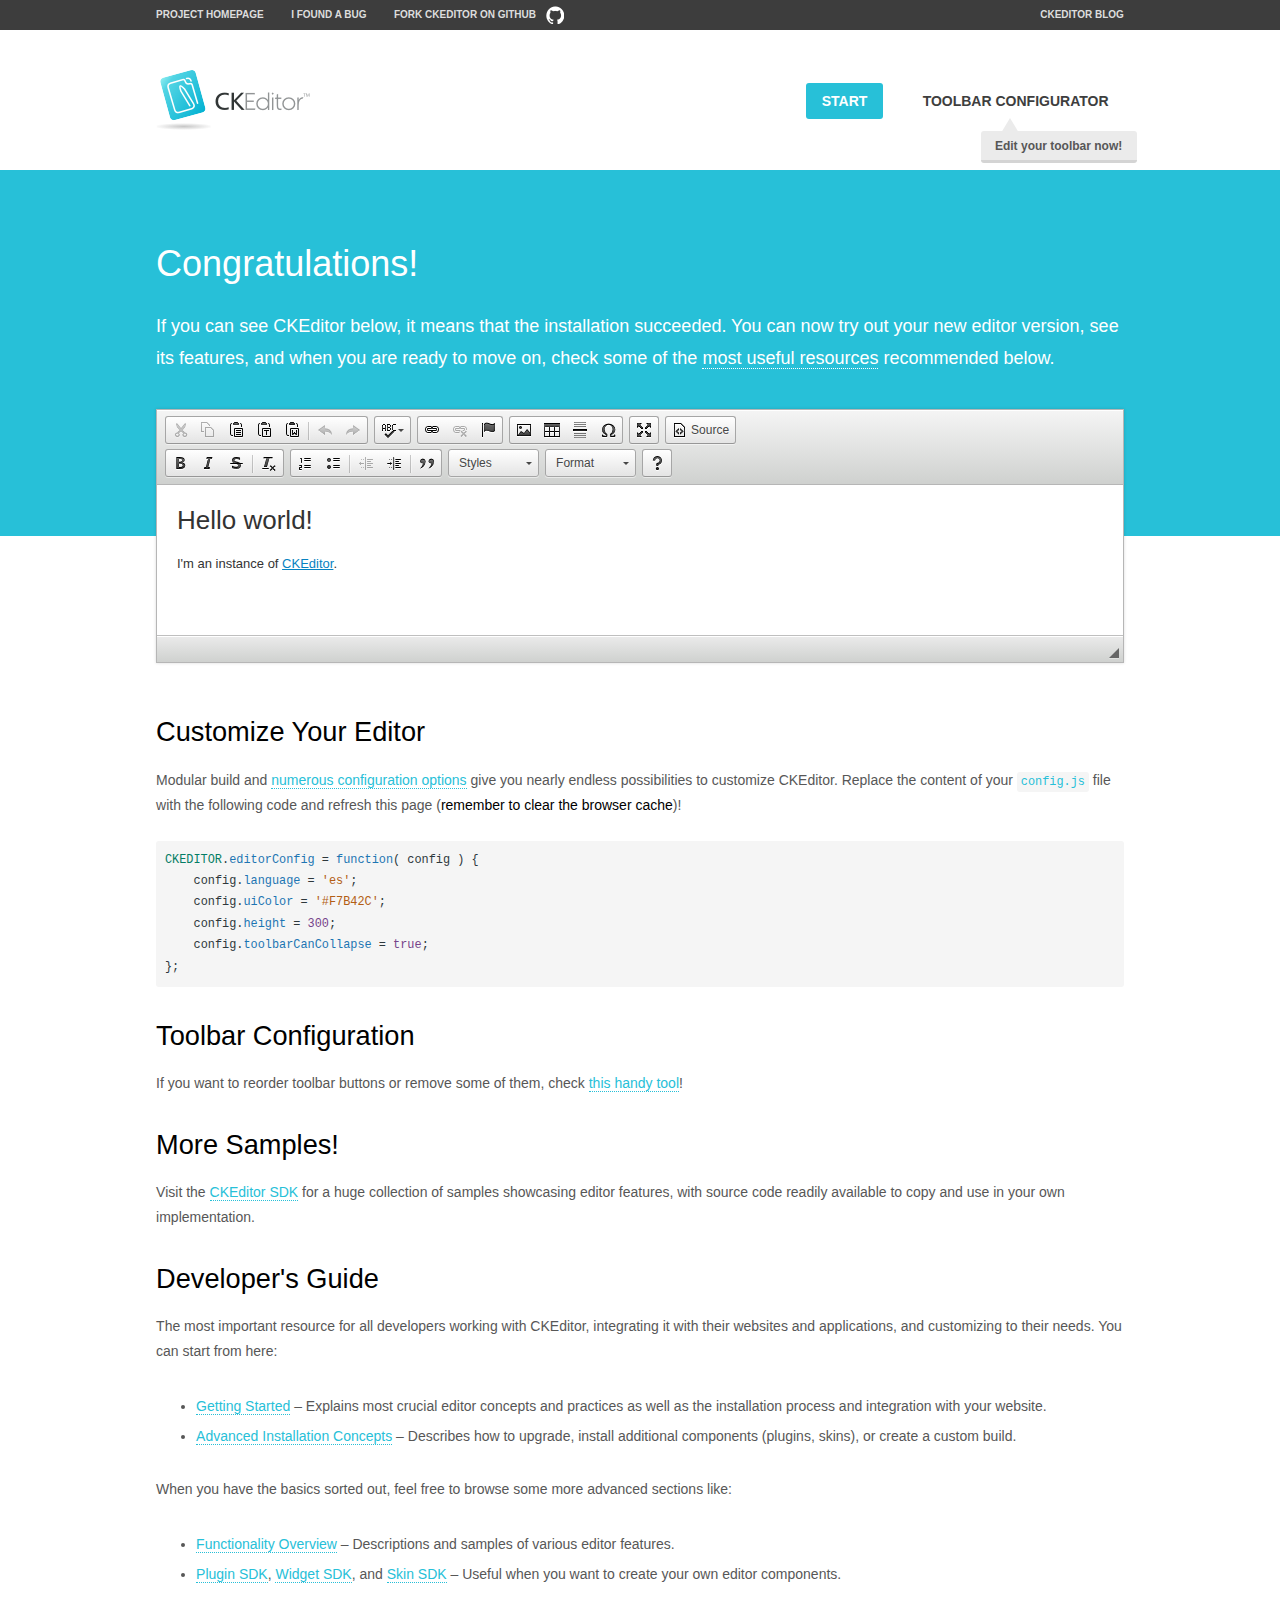
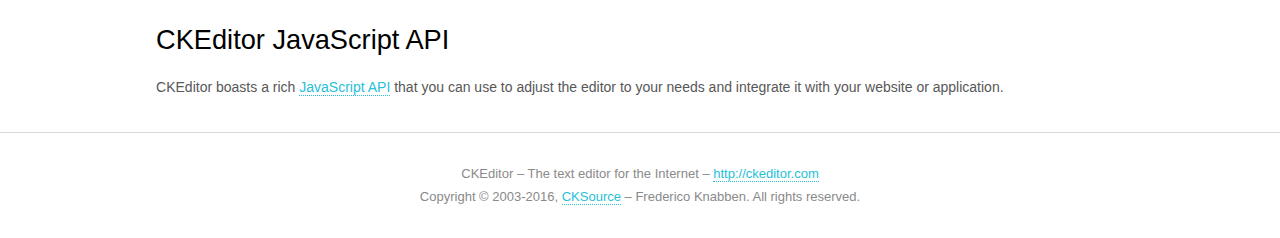
<file: supperadmin/ckeditor/samples/index.html>
<!DOCTYPE html>
<!--
Copyright (c) 2003-2016, CKSource - Frederico Knabben. All rights reserved.
For licensing, see LICENSE.md or http://ckeditor.com/license
-->
<html>
<head>
	<meta charset="utf-8">
	<title>CKEditor Sample</title>
	<script src="../ckeditor.js"></script>
	<script src="js/sample.js"></script>
	<link rel="stylesheet" href="css/samples.css">
	<link rel="stylesheet" href="toolbarconfigurator/lib/codemirror/neo.css">
</head>
<body id="main">

<nav class="navigation-a">
	<div class="grid-container">
		<ul class="navigation-a-left grid-width-70">
			<li><a href="http://ckeditor.com">Project Homepage</a></li>
			<li><a href="http://dev.ckeditor.com/">I found a bug</a></li>
			<li><a href="http://github.com/ckeditor/ckeditor-dev" class="icon-pos-right icon-navigation-a-github">Fork CKEditor on GitHub</a></li>
		</ul>
		<ul class="navigation-a-right grid-width-30">
			<li><a href="http://ckeditor.com/blog-list">CKEditor Blog</a></li>
		</ul>
	</div>
</nav>

<header class="header-a">
	<div class="grid-container">
		<h1 class="header-a-logo grid-width-30">
			<a href="index.html"><img src="img/logo.png" alt="CKEditor Sample"></a>
		</h1>

		<nav class="navigation-b grid-width-70">
			<ul>
				<li><a href="index.html" class="button-a button-a-background">Start</a></li>
				<li><a href="toolbarconfigurator/index.html" class="button-a">Toolbar configurator <span class="balloon-a balloon-a-nw">Edit your toolbar now!</span></a></li>
			</ul>
		</nav>
	</div>
</header>

<main>
	<div class="adjoined-top">
		<div class="grid-container">
			<div class="content grid-width-100">
				<h1>Congratulations!</h1>
				<p>
					If you can see CKEditor below, it means that the installation succeeded.
					You can now try out your new editor version, see its features, and when you are ready to move on, check some of the <a href="#sample-customize">most useful resources</a> recommended below.
				</p>
			</div>
		</div>
	</div>
	<div class="adjoined-bottom">
		<div class="grid-container">
			<div class="grid-width-100">
				<div id="editor">
					<h1>Hello world!</h1>
					<p>I'm an instance of <a href="http://ckeditor.com">CKEditor</a>.</p>
				</div>
			</div>
		</div>
	</div>

	<div class="grid-container">
		<div class="content grid-width-100">
			<section id="sample-customize">
				<h2>Customize Your Editor</h2>
				<p>Modular build and <a href="http://docs.ckeditor.com/#!/guide/dev_configuration">numerous configuration options</a> give you nearly endless possibilities to customize CKEditor. Replace the content of your <code><a href="../config.js">config.js</a></code> file with the following code and refresh this page (<strong>remember to clear the browser cache</strong>)!</p>
		<pre class="cm-s-neo CodeMirror"><code><span style="padding-right: 0.1px;"><span class="cm-variable">CKEDITOR</span>.<span class="cm-property">editorConfig</span> <span class="cm-operator">=</span> <span class="cm-keyword">function</span>( <span class="cm-def">config</span> ) {</span>
<span style="padding-right: 0.1px;"><span class="cm-tab">	</span><span class="cm-variable-2">config</span>.<span class="cm-property">language</span> <span class="cm-operator">=</span> <span class="cm-string">'es'</span>;</span>
<span style="padding-right: 0.1px;"><span class="cm-tab">	</span><span class="cm-variable-2">config</span>.<span class="cm-property">uiColor</span> <span class="cm-operator">=</span> <span class="cm-string">'#F7B42C'</span>;</span>
<span style="padding-right: 0.1px;"><span class="cm-tab">	</span><span class="cm-variable-2">config</span>.<span class="cm-property">height</span> <span class="cm-operator">=</span> <span class="cm-number">300</span>;</span>
<span style="padding-right: 0.1px;"><span class="cm-tab">	</span><span class="cm-variable-2">config</span>.<span class="cm-property">toolbarCanCollapse</span> <span class="cm-operator">=</span> <span class="cm-atom">true</span>;</span>
<span style="padding-right: 0.1px;">};</span></code></pre>
			</section>

			<section>
				<h2>Toolbar Configuration</h2>
				<p>If you want to reorder toolbar buttons or remove some of them, check <a href="toolbarconfigurator/index.html">this handy tool</a>!</p>
			</section>

			<section>
				<h2>More Samples!</h2>
				<p>Visit the <a href="http://sdk.ckeditor.com">CKEditor SDK</a> for a huge collection of samples showcasing editor features, with source code readily available to copy and use in your own implementation.</p>
			</section>

			<section>
				<h2>Developer's Guide</h2>
				<p>The most important resource for all developers working with CKEditor, integrating it with their websites and applications, and customizing to their needs. You can start from here:</p>
				<ul>
					<li><a href="http://docs.ckeditor.com/#!/guide/dev_installation">Getting Started</a> &ndash; Explains most crucial editor concepts and practices as well as the installation process and integration with your website.</li>
					<li><a href="http://docs.ckeditor.com/#!/guide/dev_advanced_installation">Advanced Installation Concepts</a> &ndash; Describes how to upgrade, install additional components (plugins, skins), or create a custom build.</li>
				</ul>
					<p>When you have the basics sorted out, feel free to browse some more advanced sections like:</p>
				<ul>
					<li><a href="http://docs.ckeditor.com/#!/guide/dev_features">Functionality Overview</a> &ndash; Descriptions and samples of various editor features.</li>
					<li><a href="http://docs.ckeditor.com/#!/guide/plugin_sdk_intro">Plugin SDK</a>, <a href="http://docs.ckeditor.com/#!/guide/widget_sdk_intro">Widget SDK</a>, and <a href="http://docs.ckeditor.com/#!/guide/skin_sdk_intro">Skin SDK</a> &ndash; Useful when you want to create your own editor components.</li>
				</ul>
			</section>

			<section>
				<h2>CKEditor JavaScript API</h2>
				<p>CKEditor boasts a rich <a href="http://docs.ckeditor.com/#!/api">JavaScript API</a> that you can use to adjust the editor to your needs and integrate it with your website or application.</p>
			</section>
		</div>
	</div>
</main>

<footer class="footer-a grid-container">
	<div class="grid-container">
		<p class="grid-width-100">
			CKEditor &ndash; The text editor for the Internet &ndash; <a class="samples" href="http://ckeditor.com/">http://ckeditor.com</a>
		</p>
		<p class="grid-width-100" id="copy">
			Copyright &copy; 2003-2016, <a class="samples" href="http://cksource.com/">CKSource</a> &ndash; Frederico Knabben. All rights reserved.
		</p>
	</div>
</footer>
<script>
	initSample();
</script>

</body>
</html>
</file>
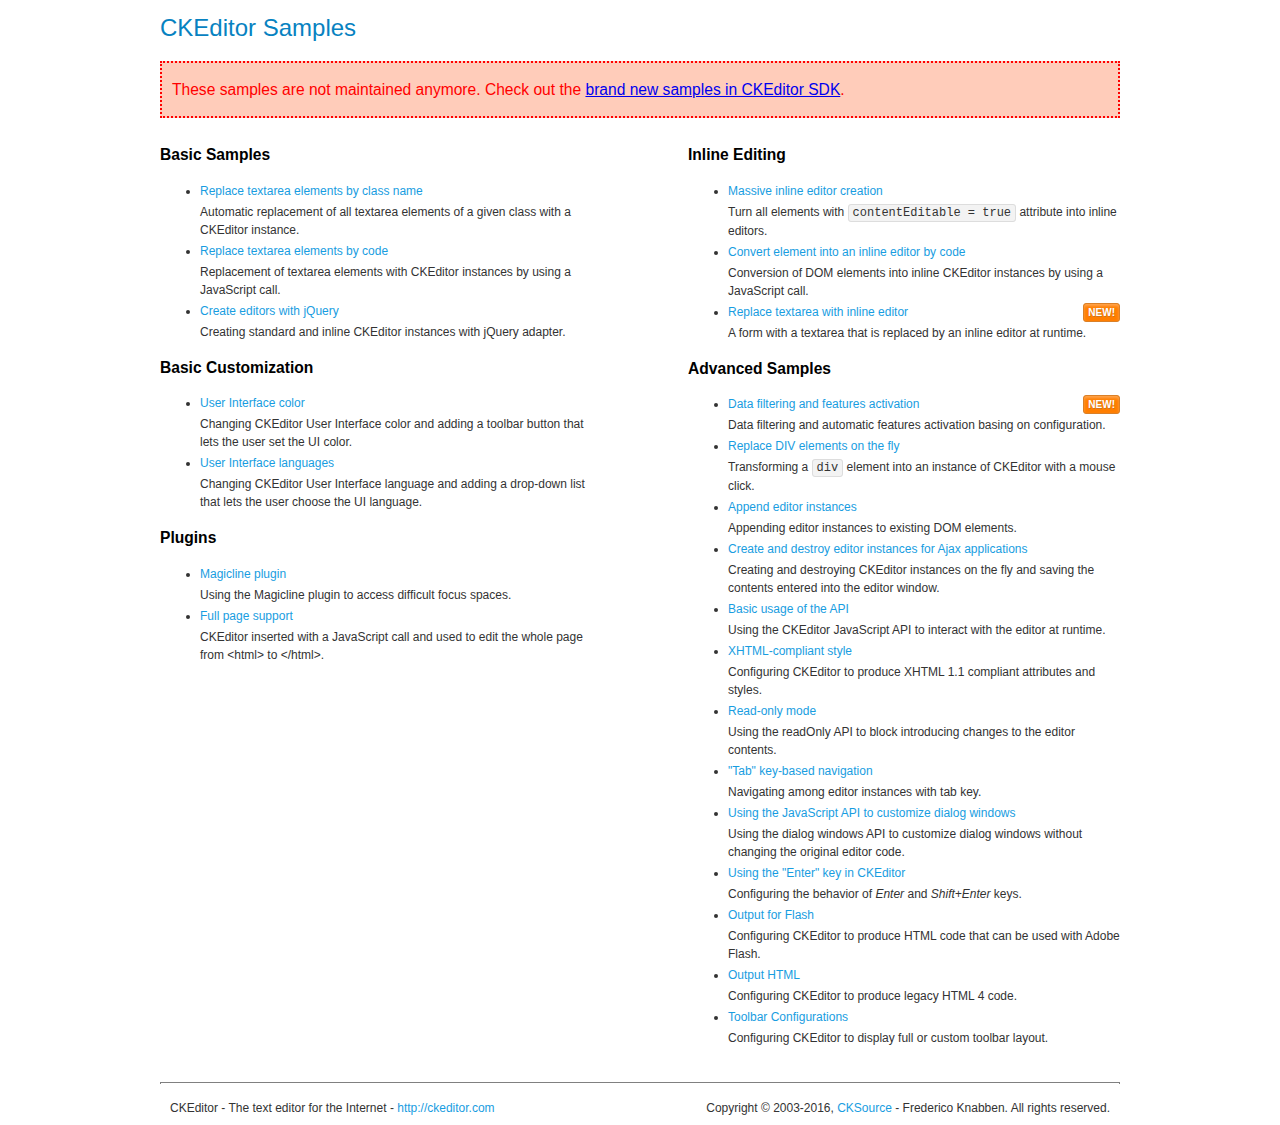
<file: supperadmin/ckeditor/samples/old/index.html>
<!DOCTYPE html>
<!--
Copyright (c) 2003-2016, CKSource - Frederico Knabben. All rights reserved.
For licensing, see LICENSE.md or http://ckeditor.com/license
-->
<html>
<head>
	<meta charset="utf-8">
	<title>CKEditor Samples</title>
	<link rel="stylesheet" href="sample.css">
</head>
<body>
	<h1 class="samples">
		CKEditor Samples
	</h1>
	<div class="warning deprecated">
		These samples are not maintained anymore. Check out the <a href="http://sdk.ckeditor.com/">brand new samples in CKEditor SDK</a>.
	</div>
	<div class="twoColumns">
		<div class="twoColumnsLeft">
			<h2 class="samples">
				Basic Samples
			</h2>
			<dl class="samples">
				<dt><a class="samples" href="replacebyclass.html">Replace textarea elements by class name</a></dt>
				<dd>Automatic replacement of all textarea elements of a given class with a CKEditor instance.</dd>

				<dt><a class="samples" href="replacebycode.html">Replace textarea elements by code</a></dt>
				<dd>Replacement of textarea elements with CKEditor instances by using a JavaScript call.</dd>

				<dt><a class="samples" href="jquery.html">Create editors with jQuery</a></dt>
				<dd>Creating standard and inline CKEditor instances with jQuery adapter.</dd>
			</dl>

			<h2 class="samples">
				Basic Customization
			</h2>
			<dl class="samples">
				<dt><a class="samples" href="uicolor.html">User Interface color</a></dt>
				<dd>Changing CKEditor User Interface color and adding a toolbar button that lets the user set the UI color.</dd>

				<dt><a class="samples" href="uilanguages.html">User Interface languages</a></dt>
				<dd>Changing CKEditor User Interface language and adding a drop-down list that lets the user choose the UI language.</dd>
			</dl>


			<h2 class="samples">Plugins</h2>
<dl class="samples">
<dt><a class="samples" href="magicline/magicline.html">Magicline plugin</a></dt>
<dd>Using the Magicline plugin to access difficult focus spaces.</dd>

<dt><a class="samples" href="wysiwygarea/fullpage.html">Full page support</a></dt>
<dd>CKEditor inserted with a JavaScript call and used to edit the whole page from &lt;html&gt; to &lt;/html&gt;.</dd>
</dl>
		</div>
		<div class="twoColumnsRight">
			<h2 class="samples">
				Inline Editing
			</h2>
			<dl class="samples">
				<dt><a class="samples" href="inlineall.html">Massive inline editor creation</a></dt>
				<dd>Turn all elements with <code>contentEditable = true</code> attribute into inline editors.</dd>

				<dt><a class="samples" href="inlinebycode.html">Convert element into an inline editor by code</a></dt>
				<dd>Conversion of DOM elements into inline CKEditor instances by using a JavaScript call.</dd>

				<dt><a class="samples" href="inlinetextarea.html">Replace textarea with inline editor</a> <span class="new">New!</span></dt>
				<dd>A form with a textarea that is replaced by an inline editor at runtime.</dd>

				
			</dl>

			<h2 class="samples">
				Advanced Samples
			</h2>
			<dl class="samples">
				<dt><a class="samples" href="datafiltering.html">Data filtering and features activation</a> <span class="new">New!</span></dt>
				<dd>Data filtering and automatic features activation basing on configuration.</dd>

				<dt><a class="samples" href="divreplace.html">Replace DIV elements on the fly</a></dt>
				<dd>Transforming a <code>div</code> element into an instance of CKEditor with a mouse click.</dd>

				<dt><a class="samples" href="appendto.html">Append editor instances</a></dt>
				<dd>Appending editor instances to existing DOM elements.</dd>

				<dt><a class="samples" href="ajax.html">Create and destroy editor instances for Ajax applications</a></dt>
				<dd>Creating and destroying CKEditor instances on the fly and saving the contents entered into the editor window.</dd>

				<dt><a class="samples" href="api.html">Basic usage of the API</a></dt>
				<dd>Using the CKEditor JavaScript API to interact with the editor at runtime.</dd>

				<dt><a class="samples" href="xhtmlstyle.html">XHTML-compliant style</a></dt>
				<dd>Configuring CKEditor to produce XHTML 1.1 compliant attributes and styles.</dd>

				<dt><a class="samples" href="readonly.html">Read-only mode</a></dt>
				<dd>Using the readOnly API to block introducing changes to the editor contents.</dd>

				<dt><a class="samples" href="tabindex.html">"Tab" key-based navigation</a></dt>
				<dd>Navigating among editor instances with tab key.</dd>


				
<dt><a class="samples" href="dialog/dialog.html">Using the JavaScript API to customize dialog windows</a></dt>
<dd>Using the dialog windows API to customize dialog windows without changing the original editor code.</dd>

<dt><a class="samples" href="enterkey/enterkey.html">Using the &quot;Enter&quot; key in CKEditor</a></dt>
<dd>Configuring the behavior of <em>Enter</em> and <em>Shift+Enter</em> keys.</dd>

<dt><a class="samples" href="htmlwriter/outputforflash.html">Output for Flash</a></dt>
<dd>Configuring CKEditor to produce HTML code that can be used with Adobe Flash.</dd>

<dt><a class="samples" href="htmlwriter/outputhtml.html">Output HTML</a></dt>
<dd>Configuring CKEditor to produce legacy HTML 4 code.</dd>

<dt><a class="samples" href="toolbar/toolbar.html">Toolbar Configurations</a></dt>
<dd>Configuring CKEditor to display full or custom toolbar layout.</dd>

			</dl>
		</div>
	</div>
	<div id="footer">
		<hr>
		<p>
			CKEditor - The text editor for the Internet - <a class="samples" href="http://ckeditor.com/">http://ckeditor.com</a>
		</p>
		<p id="copy">
			Copyright &copy; 2003-2016, <a class="samples" href="http://cksource.com/">CKSource</a> - Frederico Knabben. All rights reserved.
		</p>
	</div>
</body>
</html>
</file>
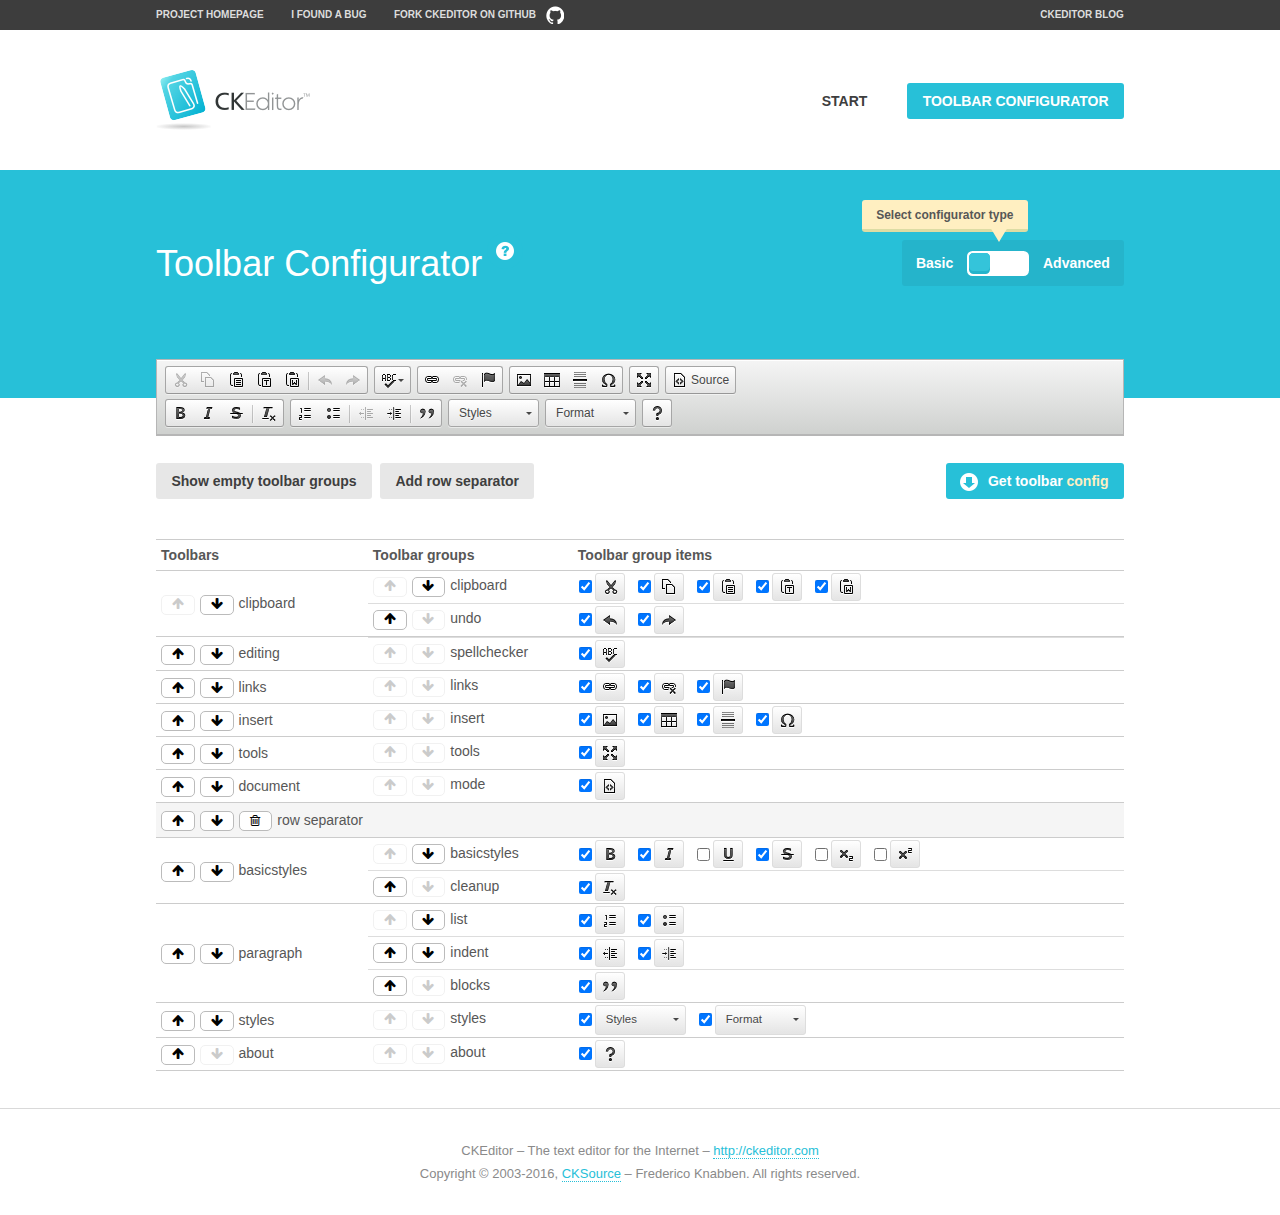
<file: supperadmin/ckeditor/samples/toolbarconfigurator/index.html>
<!DOCTYPE html>
<!--
Copyright (c) 2003-2016, CKSource - Frederico Knabben. All rights reserved.
For licensing, see LICENSE.md or http://ckeditor.com/license
-->
<!--[if IE 8]><html class="ie8"><![endif]-->
<!--[if gt IE 8]><html><![endif]-->
<!--[if !IE]><!--><html><!--<![endif]-->
<head>
	<meta charset="utf-8">
	<title>Toolbar Configurator</title>
	<script src="../../ckeditor.js"></script>
	<script>
		if ( CKEDITOR.env.ie && CKEDITOR.env.version < 9 )
			CKEDITOR.tools.enableHtml5Elements( document );
	</script>
	<link rel="stylesheet" href="lib/codemirror/codemirror.css">
	<link rel="stylesheet" href="lib/codemirror/show-hint.css">
	<link rel="stylesheet" href="lib/codemirror/neo.css">
	<link rel="stylesheet" href="css/fontello.css">
	<link rel="stylesheet" href="../css/samples.css">
</head>
<body id="toolbar">

<nav class="navigation-a">
	<div class="grid-container">
		<ul class="navigation-a-left grid-width-70">
			<li><a href="http://ckeditor.com">Project Homepage</a></li>
			<li><a href="http://dev.ckeditor.com/">I found a bug</a></li>
			<li><a href="http://github.com/ckeditor/ckeditor-dev" class="icon-pos-right icon-navigation-a-github">Fork CKEditor on GitHub</a></li>
		</ul>
		<ul class="navigation-a-right grid-width-30">
			<li><a href="http://ckeditor.com/blog-list">CKEditor Blog</a></li>
		</ul>
	</div>
</nav>

<header class="header-a">
	<div class="grid-container">
		<h1 class="header-a-logo grid-width-30">
			<a href="../index.html"><img src="../img/logo.png" alt="CKEditor Logo"></a>
		</h1>
		<nav class="navigation-b grid-width-70">
			<ul>
				<li><a href="../index.html"  class="button-a">Start</a></li>
				<li><a href="index.html"  class="button-a button-a-background">Toolbar configurator</a></li>
			</ul>
		</nav>
	</div>
</header>

<main>
	<div class="adjoined-top">
		<div class="grid-container">
			<div class="content grid-width-100">
				<div class="grid-container-nested">
					<h1 class="grid-width-60">
						Toolbar Configurator
						<a href="#help-content" type="button" title="Configurator help" id="help" class="button-a button-a-background button-a-no-text icon-pos-left icon-question-mark">Help</a>
					</h1>

					<div class="grid-width-40 grid-switch-magic">
						<div class="switch">
							<span class="balloon-a balloon-a-se">Select configurator type</span>
							<input type="radio" name="radio" data-num="1" id="radio-basic" />
							<input type="radio" name="radio" data-num="2" id="radio-advanced" />
							<label data-for="1" for="radio-basic">Basic</label>
							<span class="switch-inner">
								<span class="handler"></span>
							</span>
							<label data-for="2" for="radio-advanced">Advanced</label>
						</div>
					</div>
				</div>
			</div>
		</div>
	</div>
	<div class="adjoined-bottom">
		<div class="grid-container">
			<div class="grid-width-100">
				<div class="editors-container">
					<div id="editor-basic"></div>
					<div id="editor-advanced"></div>
				</div>
			</div>
		</div>
	</div>

	<div class="grid-container configurator">
		<div class="content grid-width-100">
			<div class="configurator">
				<div>
					<div id="toolbarModifierWrapper"></div>
				</div>
			</div>
		</div>
	</div>

	<div id="help-content">
		<div class="grid-container">
			<div class="grid-width-100">
				<h2>What Am I Doing Here?</h2>

				<div class="grid-container grid-container-nested">
					<div class="basic">
						<div class="grid-width-50">
							<p>Arrange <a href="http://docs.ckeditor.com/#!/api/CKEDITOR.config-cfg-toolbarGroups">toolbar groups</a>, toggle <a href="http://docs.ckeditor.com/#!/api/CKEDITOR.config-cfg-removeButtons">button visibility</a> according to your needs and get your toolbar configuration.</p>
							<p>You can replace the content of the <a href="../../config.js"><code>config.js</code></a> file with the generated configuration. If you already set some configuration options you will need to merge both configurations.</p>
						</div>
						<div class="grid-width-50">
							<p>Read more about different ways of <a href="http://docs.ckeditor.com/#!/guide/dev_configuration">setting configuration</a> and do not forget about <strong>clearing browser cache</strong>.</p>
							<p>Arranging toolbar groups is the recommended way of configuring the toolbar, but if you need more freedom you can use the <a href="#advanced">advanced configurator</a>.</p>
						</div>
					</div>
					<div class="advanced" style="display: none;">
						<div class="grid-width-50">
							<p>With this code editor you can edit your <a href="http://docs.ckeditor.com/#!/api/CKEDITOR.config-cfg-toolbar">toolbar configuration</a> live.</p>
							<p>You can replace the content of the <a href="../../config.js"><code>config.js</code></a> file with the generated configuration. If you already set some configuration options you will need to merge both configurations.</p>
						</div>
						<div class="grid-width-50">
							<p>Read more about different ways of <a href="http://docs.ckeditor.com/#!/guide/dev_configuration">setting configuration</a> and do not forget about <strong>clearing browser cache</strong>.</p>
						</div>
					</div>
				</div>

				<p class="grid-container grid-container-nested">
					<button type="button" class="help-content-close grid-width-100 button-a button-a-background">Got it. Let's play!</button>
				</p>
			</div>
		</div>
	</div>
</main>

<footer class="footer-a grid-container">
	<p class="grid-width-100">
		CKEditor &ndash; The text editor for the Internet &ndash; <a class="samples" href="http://ckeditor.com/">http://ckeditor.com</a>
	</p>
	<p class="grid-width-100" id="copy">
		Copyright &copy; 2003-2016, <a class="samples" href="http://cksource.com/">CKSource</a> &ndash; Frederico Knabben. All rights reserved.
	</p>
</footer>

<script src="lib/codemirror/codemirror.js"></script>
<script src="lib/codemirror/javascript.js"></script>
<script src="lib/codemirror/show-hint.js"></script>

<script src="js/fulltoolbareditor.js"></script>
<script src="js/abstracttoolbarmodifier.js"></script>
<script src="js/toolbarmodifier.js"></script>
<script src="js/toolbartextmodifier.js"></script>
<script src="../js/sf.js"></script>

<script>
	( function() {
		'use strict';

		var mode = ( window.location.hash.substr( 1 ) === 'advanced' ) ? 'advanced' : 'basic',
			configuratorSection = CKEDITOR.document.findOne( 'main > .grid-container.configurator' ),
			basicInstruction = CKEDITOR.document.findOne( '#help-content .basic' ),
			advancedInstruction = CKEDITOR.document.findOne( '#help-content .advanced' ),

			// Configurator mode switcher.
			modeSwitchBasic = CKEDITOR.document.getById( 'radio-basic' ),
			modeSwitchAdvanced = CKEDITOR.document.getById( 'radio-advanced' );

		// Initial setup
		function updateSwitcher() {
			if ( mode === 'advanced' ) {
				modeSwitchAdvanced.$.checked = true;
			} else {
				modeSwitchBasic.$.checked = true;
			}
		}

		updateSwitcher();

		CKEDITOR.document.getWindow().on( 'hashchange', function( e ) {
			var hash = window.location.hash.substr( 1 );
			if ( !( hash === 'advanced' || hash === 'basic' ) ) {
				return;
			}
			mode = hash;
			onToolbarsDone( mode );
		} );

		CKEDITOR.document.getWindow().on( 'resize', function() {
			updateToolbar( ( mode === 'basic' ? toolbarModifier : toolbarTextModifier )[ 'editorInstance' ] );
		} );

		function onRefresh( modifier ) {
			modifier = modifier || this;

			if ( mode === 'basic' && modifier instanceof ToolbarConfigurator.ToolbarTextModifier ) {
				return;
			}

			// CodeMirror container becomes visible, so we need to refresh and to avoid rendering problems.
			if ( mode === 'advanced' && modifier instanceof ToolbarConfigurator.ToolbarTextModifier ) {
				modifier.codeContainer.refresh();
			}

			updateToolbar( modifier.editorInstance );
		}

		function updateToolbar( editor ) {
			var editorContainer = editor.container;

			// Not always editor is loaded.
			if ( !editorContainer ) {
				return;
			}

			var displayStyle = editorContainer.getStyle( 'display' );

			editorContainer.setStyle( 'display', 'block' );

			var newHeight = editorContainer.getSize( 'height' );

			var newMarginTop = parseInt( editorContainer.getComputedStyle( 'margin-top' ), 10 );
			newMarginTop = ( isNaN( newMarginTop ) ? 0 : Number( newMarginTop ) );

			var newMarginBottom = parseInt( editorContainer.getComputedStyle( 'margin-bottom' ), 10 );
			newMarginBottom = ( isNaN( newMarginBottom ) ? 0 : Number( newMarginBottom ) );

			var result = newHeight + newMarginTop + newMarginBottom;

			editorContainer.setStyle( 'display', displayStyle );

			editor.container.getAscendant( 'div' ).setStyle( 'height', result + 'px' );
		}

		var toolbarModifier = new ToolbarConfigurator.ToolbarModifier( 'editor-basic' );

		var done = 0;
		toolbarModifier.init( onToolbarInit );
		toolbarModifier.onRefresh = onRefresh;

		CKEDITOR.document.getById( 'toolbarModifierWrapper' ).append( toolbarModifier.mainContainer );

		var toolbarTextModifier = new ToolbarConfigurator.ToolbarTextModifier( 'editor-advanced' );
		toolbarTextModifier.init( onToolbarInit );
		toolbarTextModifier.onRefresh = onRefresh;

		function onToolbarInit() {
			if ( ++done === 2 ) {
				onToolbarsDone();

				positionSticky.watch( CKEDITOR.document.findOne( '.toolbar' ), function() {
					return mode === 'advanced';
				} );
			}
		}

		function onToolbarsDone() {
			if ( mode === 'basic' ) {
				toggleModeBasic( false );
			} else {
				toggleModeAdvanced( false );
			}

			updateSwitcher();

			setTimeout( function() {
				CKEDITOR.document.findOne( '.editors-container' ).addClass( 'active' );
				CKEDITOR.document.findOne( '#toolbarModifierWrapper' ).addClass( 'active' );
			}, 200 );
		}

		CKEDITOR.document.getById( 'toolbarModifierWrapper' ).append( toolbarTextModifier.mainContainer );

		function toogleModeSwitch( onElement, offElement, onModifier, offModifier ) {
			onElement.addClass( 'fancy-button-active' );
			offElement.removeClass( 'fancy-button-active' );

			onModifier.showUI();
			offModifier.hideUI();
		}

		function toggleModeBasic( callOnRefresh ) {
			callOnRefresh = ( callOnRefresh !== false );
			mode = 'basic';
			window.location.hash = '#basic';
			toogleModeSwitch( modeSwitchBasic, modeSwitchAdvanced, toolbarModifier, toolbarTextModifier );

			configuratorSection.removeClass( 'freed-width' );
			basicInstruction.show();
			advancedInstruction.hide();

			callOnRefresh && onRefresh( toolbarModifier );
		}

		function toggleModeAdvanced( callOnRefresh ) {
			callOnRefresh = ( callOnRefresh !== false );
			mode = 'advanced';
			window.location.hash = '#advanced';
			toogleModeSwitch( modeSwitchAdvanced, modeSwitchBasic, toolbarTextModifier, toolbarModifier );

			configuratorSection.addClass( 'freed-width' );
			advancedInstruction.show();
			basicInstruction.hide();

			callOnRefresh && onRefresh( toolbarTextModifier );
		}

		modeSwitchBasic.on( 'click', toggleModeBasic );
		modeSwitchAdvanced.on( 'click', toggleModeAdvanced );

		//
		// Position:sticky for the toolbar.
		//

		// Will make elements behave like they were styled with position:sticky.
		var positionSticky = {
			// Store object: {
			// 		element: CKEDITOR.dom.element, // Element which will float.
			// 		placeholder: CKEDITOR.dom.element, // Placeholder which is place to prevent page bounce.
			// 		isFixed: boolean // Whether element float now.
			// }
			watched: [],

			active: [],

			staticContainer: null,

			init: function() {
				var element = CKEDITOR.dom.element.createFromHtml(
					'<div class="staticContainer">' +
						'<div class="grid-container" >' +
							'<div class="grid-width-100">' +
								'<div class="inner"></div>' +
							'</div>' +
						'</div>' +
					'</div>' );

				this.staticContainer = element.findOne( '.inner' );

				CKEDITOR.document.getBody().append( element );
			},

			watch: function( element, preventFunc ) {
				this.watched.push( {
					element: element,
					placeholder: new CKEDITOR.dom.element( 'div' ),
					isFixed: false,
					preventFunc: preventFunc
				} );
			},

			checkAll: function() {
				for ( var i = 0; i < this.watched.length; i++ ) {
					this.check( this.watched[ i ] );
				}
			},

			check: function( element ) {
				var isFixed = element.isFixed;
				var shouldBeFixed = this.shouldBeFixed( element );

				// Nothing to be done.
				if ( isFixed === shouldBeFixed ) {
					return;
				}

				var placeholder = element.placeholder;

				if ( isFixed ) {
					// Unfixing.

					element.element.insertBefore( placeholder );
					placeholder.remove();

					element.element.removeStyle( 'margin' );

					this.active.splice( CKEDITOR.tools.indexOf( this.active, element ), 1 );

				} else {
					// Fixing.
					placeholder.setStyle( 'width', element.element.getSize( 'width' ) + 'px' );
					placeholder.setStyle( 'height', element.element.getSize( 'height' ) + 'px' );
					placeholder.setStyle( 'margin-bottom', element.element.getComputedStyle( 'margin-bottom' ) );
					placeholder.setStyle( 'display', element.element.getComputedStyle( 'display' ) );
					placeholder.insertAfter( element.element );

					this.staticContainer.append( element.element );

					this.active.push( element );
				}

				element.isFixed = !element.isFixed;
			},

			shouldBeFixed: function( element ) {
				if ( element.preventFunc && element.preventFunc() ) {
					return false;
				}

				// If element is already fixed we are checking it's placeholder.
				var related = ( element.isFixed ? element.placeholder : element.element ),
					clientRect = related.$.getBoundingClientRect(),
					staticHeight = this.staticContainer.getSize('height' ),
					elemHeight = element.element.getSize( 'height' );

				if ( element.isFixed ) {
					return ( clientRect.top + elemHeight < staticHeight );
				} else {
					return ( clientRect.top < staticHeight );
				}
			}
		};

		positionSticky.init();

		CKEDITOR.document.getWindow().on( 'scroll',
			new CKEDITOR.tools.eventsBuffer( 100, positionSticky.checkAll, positionSticky ).input
		);

		// Make the toolbar sticky.
		positionSticky.watch( CKEDITOR.document.findOne( '.editors-container' ) );

		// Help button and help-content.
		( function() {
			var helpButton = CKEDITOR.document.getById( 'help' ),
				helpContent = CKEDITOR.document.getById( 'help-content' );

			// Don't show help button on IE8 because it's unsupported by Pico Modal.
			if ( CKEDITOR.env.ie && CKEDITOR.env.version == 8 ) {
				helpButton.hide();
			} else {
				// Display help modal when the button is clicked.
				helpButton.on( 'click', function( evt ) {
					SF.modal( {
						// Clone modal content from DOM.
						content: helpContent.getHtml(),

						afterCreate: function( modal ) {
							// Enable modal content button to close the modal.
							new CKEDITOR.dom.element( modal.modalElem() ).findOne( '.help-content-close' ).once( 'click', modal.close );
						}
					} ).show();
				} );
			}
		} )();
	} )();
</script>
</body>
</html>
</file>
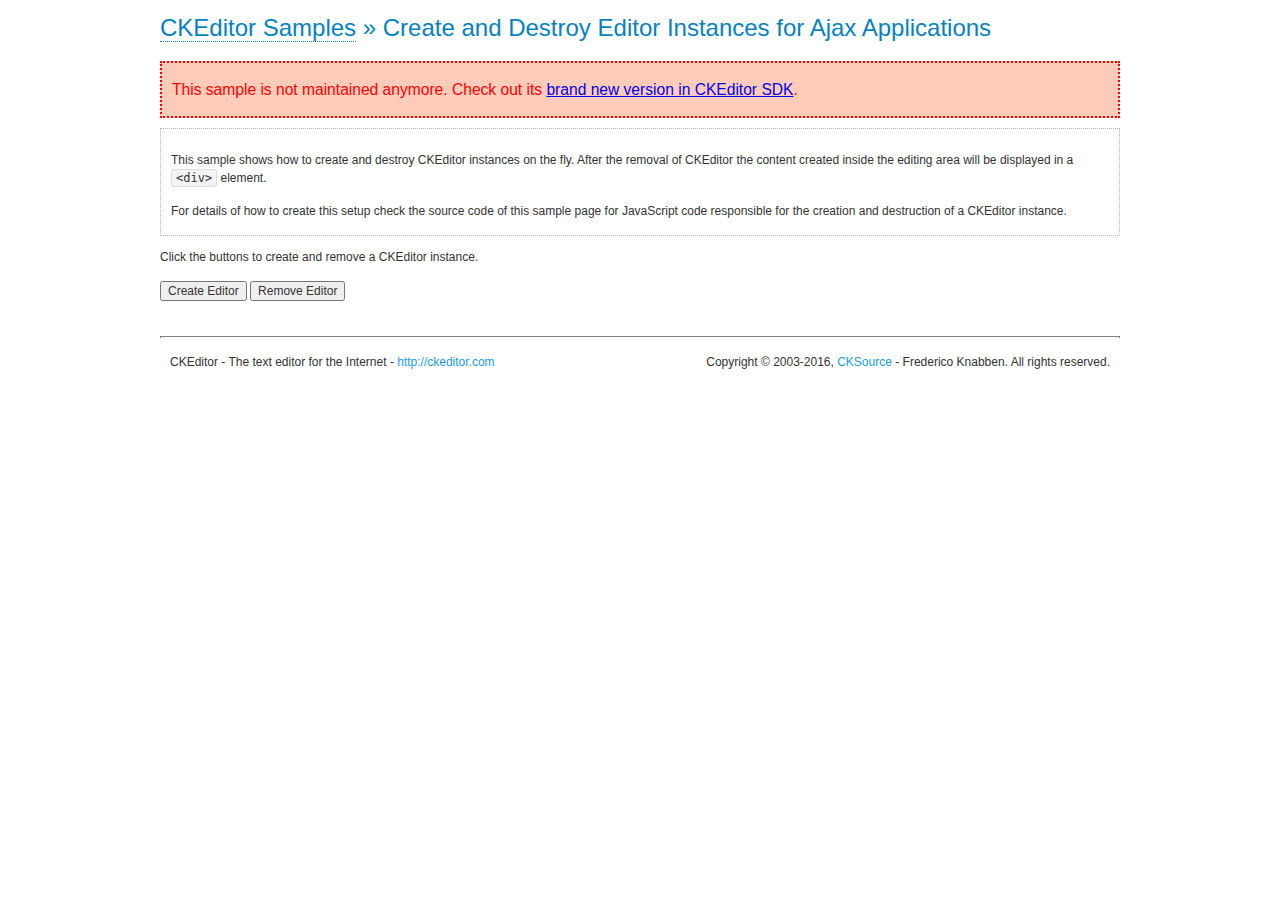
<file: supperadmin/ckeditor/samples/old/ajax.html>
<!DOCTYPE html>
<!--
Copyright (c) 2003-2016, CKSource - Frederico Knabben. All rights reserved.
For licensing, see LICENSE.md or http://ckeditor.com/license
-->
<html>
<head>
	<meta charset="utf-8">
	<title>Ajax &mdash; CKEditor Sample</title>
	<script src="../../ckeditor.js"></script>
	<link rel="stylesheet" href="sample.css">
	<script>

		var editor, html = '';

		function createEditor() {
			if ( editor )
				return;

			// Create a new editor inside the <div id="editor">, setting its value to html
			var config = {};
			editor = CKEDITOR.appendTo( 'editor', config, html );
		}

		function removeEditor() {
			if ( !editor )
				return;

			// Retrieve the editor contents. In an Ajax application, this data would be
			// sent to the server or used in any other way.
			document.getElementById( 'editorcontents' ).innerHTML = html = editor.getData();
			document.getElementById( 'contents' ).style.display = '';

			// Destroy the editor.
			editor.destroy();
			editor = null;
		}

	</script>
</head>
<body>
	<h1 class="samples">
		<a href="index.html">CKEditor Samples</a> &raquo; Create and Destroy Editor Instances for Ajax Applications
	</h1>
	<div class="warning deprecated">
		This sample is not maintained anymore. Check out its <a href="http://sdk.ckeditor.com/samples/saveajax.html">brand new version in CKEditor SDK</a>.
	</div>
	<div class="description">
		<p>
			This sample shows how to create and destroy CKEditor instances on the fly. After the removal of CKEditor the content created inside the editing
			area will be displayed in a <code>&lt;div&gt;</code> element.
		</p>
		<p>
			For details of how to create this setup check the source code of this sample page
			for JavaScript code responsible for the creation and destruction of a CKEditor instance.
		</p>
	</div>
	<p>Click the buttons to create and remove a CKEditor instance.</p>
	<p>
		<input onclick="createEditor();" type="button" value="Create Editor">
		<input onclick="removeEditor();" type="button" value="Remove Editor">
	</p>
	<!-- This div will hold the editor. -->
	<div id="editor">
	</div>
	<div id="contents" style="display: none">
		<p>
			Edited Contents:
		</p>
		<!-- This div will be used to display the editor contents. -->
		<div id="editorcontents">
		</div>
	</div>
	<div id="footer">
		<hr>
		<p>
			CKEditor - The text editor for the Internet - <a class="samples" href="http://ckeditor.com/">http://ckeditor.com</a>
		</p>
		<p id="copy">
			Copyright &copy; 2003-2016, <a class="samples" href="http://cksource.com/">CKSource</a> - Frederico
			Knabben. All rights reserved.
		</p>
	</div>
</body>
</html>
</file>
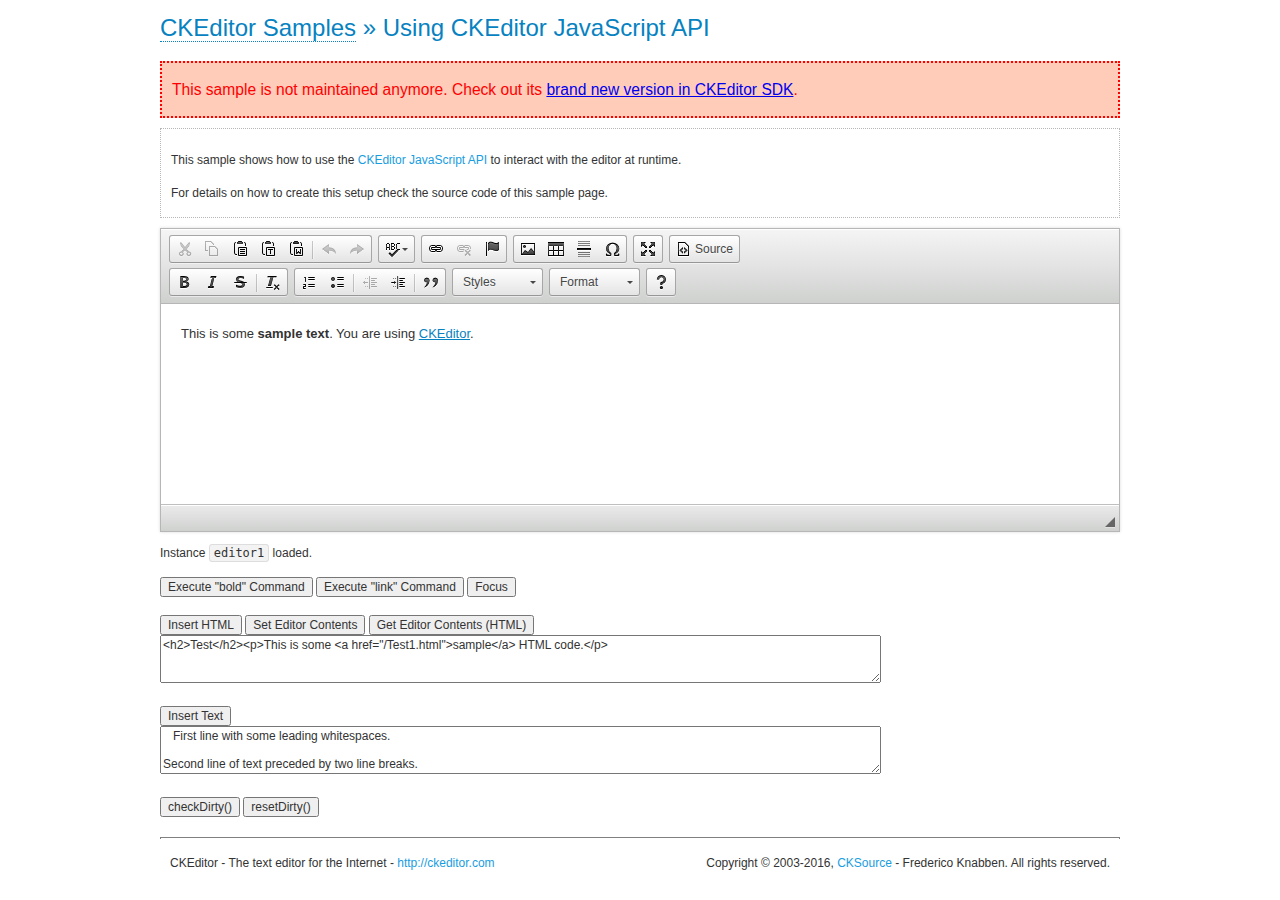
<file: supperadmin/ckeditor/samples/old/api.html>
<!DOCTYPE html>
<!--
Copyright (c) 2003-2016, CKSource - Frederico Knabben. All rights reserved.
For licensing, see LICENSE.md or http://ckeditor.com/license
-->
<html>
<head>
	<meta charset="utf-8">
	<title>API Usage &mdash; CKEditor Sample</title>
	<script src="../../ckeditor.js"></script>
	<link href="sample.css" rel="stylesheet">
	<script>

// The instanceReady event is fired, when an instance of CKEditor has finished
// its initialization.
CKEDITOR.on( 'instanceReady', function( ev ) {
	// Show the editor name and description in the browser status bar.
	document.getElementById( 'eMessage' ).innerHTML = 'Instance <code>' + ev.editor.name + '<\/code> loaded.';

	// Show this sample buttons.
	document.getElementById( 'eButtons' ).style.display = 'block';
});

function InsertHTML() {
	// Get the editor instance that we want to interact with.
	var editor = CKEDITOR.instances.editor1;
	var value = document.getElementById( 'htmlArea' ).value;

	// Check the active editing mode.
	if ( editor.mode == 'wysiwyg' )
	{
		// Insert HTML code.
		// http://docs.ckeditor.com/#!/api/CKEDITOR.editor-method-insertHtml
		editor.insertHtml( value );
	}
	else
		alert( 'You must be in WYSIWYG mode!' );
}

function InsertText() {
	// Get the editor instance that we want to interact with.
	var editor = CKEDITOR.instances.editor1;
	var value = document.getElementById( 'txtArea' ).value;

	// Check the active editing mode.
	if ( editor.mode == 'wysiwyg' )
	{
		// Insert as plain text.
		// http://docs.ckeditor.com/#!/api/CKEDITOR.editor-method-insertText
		editor.insertText( value );
	}
	else
		alert( 'You must be in WYSIWYG mode!' );
}

function SetContents() {
	// Get the editor instance that we want to interact with.
	var editor = CKEDITOR.instances.editor1;
	var value = document.getElementById( 'htmlArea' ).value;

	// Set editor contents (replace current contents).
	// http://docs.ckeditor.com/#!/api/CKEDITOR.editor-method-setData
	editor.setData( value );
}

function GetContents() {
	// Get the editor instance that you want to interact with.
	var editor = CKEDITOR.instances.editor1;

	// Get editor contents
	// http://docs.ckeditor.com/#!/api/CKEDITOR.editor-method-getData
	alert( editor.getData() );
}

function ExecuteCommand( commandName ) {
	// Get the editor instance that we want to interact with.
	var editor = CKEDITOR.instances.editor1;

	// Check the active editing mode.
	if ( editor.mode == 'wysiwyg' )
	{
		// Execute the command.
		// http://docs.ckeditor.com/#!/api/CKEDITOR.editor-method-execCommand
		editor.execCommand( commandName );
	}
	else
		alert( 'You must be in WYSIWYG mode!' );
}

function CheckDirty() {
	// Get the editor instance that we want to interact with.
	var editor = CKEDITOR.instances.editor1;
	// Checks whether the current editor contents present changes when compared
	// to the contents loaded into the editor at startup
	// http://docs.ckeditor.com/#!/api/CKEDITOR.editor-method-checkDirty
	alert( editor.checkDirty() );
}

function ResetDirty() {
	// Get the editor instance that we want to interact with.
	var editor = CKEDITOR.instances.editor1;
	// Resets the "dirty state" of the editor (see CheckDirty())
	// http://docs.ckeditor.com/#!/api/CKEDITOR.editor-method-resetDirty
	editor.resetDirty();
	alert( 'The "IsDirty" status has been reset' );
}

function Focus() {
	CKEDITOR.instances.editor1.focus();
}

function onFocus() {
	document.getElementById( 'eMessage' ).innerHTML = '<b>' + this.name + ' is focused </b>';
}

function onBlur() {
	document.getElementById( 'eMessage' ).innerHTML = this.name + ' lost focus';
}

	</script>

</head>
<body>
	<h1 class="samples">
		<a href="index.html">CKEditor Samples</a> &raquo; Using CKEditor JavaScript API
	</h1>
	<div class="warning deprecated">
		This sample is not maintained anymore. Check out its <a href="http://sdk.ckeditor.com/samples/api.html">brand new version in CKEditor SDK</a>.
	</div>
	<div class="description">
	<p>
		This sample shows how to use the
		<a class="samples" href="http://docs.ckeditor.com/#!/api/CKEDITOR.editor">CKEditor JavaScript API</a>
		to interact with the editor at runtime.
	</p>
	<p>
		For details on how to create this setup check the source code of this sample page.
	</p>
	</div>

	<!-- This <div> holds alert messages to be display in the sample page. -->
	<div id="alerts">
		<noscript>
			<p>
				<strong>CKEditor requires JavaScript to run</strong>. In a browser with no JavaScript
				support, like yours, you should still see the contents (HTML data) and you should
				be able to edit it normally, without a rich editor interface.
			</p>
		</noscript>
	</div>
	<form action="../../../samples/sample_posteddata.php" method="post">
		<textarea cols="100" id="editor1" name="editor1" rows="10">&lt;p&gt;This is some &lt;strong&gt;sample text&lt;/strong&gt;. You are using &lt;a href="http://ckeditor.com/"&gt;CKEditor&lt;/a&gt;.&lt;/p&gt;</textarea>

		<script>
			// Replace the <textarea id="editor1"> with an CKEditor instance.
			CKEDITOR.replace( 'editor1', {
				on: {
					focus: onFocus,
					blur: onBlur,

					// Check for availability of corresponding plugins.
					pluginsLoaded: function( evt ) {
						var doc = CKEDITOR.document, ed = evt.editor;
						if ( !ed.getCommand( 'bold' ) )
							doc.getById( 'exec-bold' ).hide();
						if ( !ed.getCommand( 'link' ) )
							doc.getById( 'exec-link' ).hide();
					}
				}
			});
		</script>

		<p id="eMessage">
		</p>

		<div id="eButtons" style="display: none">
			<input id="exec-bold" onclick="ExecuteCommand('bold');" type="button" value="Execute &quot;bold&quot; Command">
			<input id="exec-link" onclick="ExecuteCommand('link');" type="button" value="Execute &quot;link&quot; Command">
			<input onclick="Focus();" type="button" value="Focus">
			<br><br>
			<input onclick="InsertHTML();" type="button" value="Insert HTML">
			<input onclick="SetContents();" type="button" value="Set Editor Contents">
			<input onclick="GetContents();" type="button" value="Get Editor Contents (HTML)">
			<br>
			<textarea cols="100" id="htmlArea" rows="3">&lt;h2&gt;Test&lt;/h2&gt;&lt;p&gt;This is some &lt;a href="/Test1.html"&gt;sample&lt;/a&gt; HTML code.&lt;/p&gt;</textarea>
			<br>
			<br>
			<input onclick="InsertText();" type="button" value="Insert Text">
			<br>
			<textarea cols="100" id="txtArea" rows="3">   First line with some leading whitespaces.

Second line of text preceded by two line breaks.</textarea>
			<br>
			<br>
			<input onclick="CheckDirty();" type="button" value="checkDirty()">
			<input onclick="ResetDirty();" type="button" value="resetDirty()">
		</div>
	</form>
	<div id="footer">
		<hr>
		<p>
			CKEditor - The text editor for the Internet - <a class="samples" href="http://ckeditor.com/">http://ckeditor.com</a>
		</p>
		<p id="copy">
			Copyright &copy; 2003-2016, <a class="samples" href="http://cksource.com/">CKSource</a> - Frederico
			Knabben. All rights reserved.
		</p>
	</div>
</body>
</html>
</file>
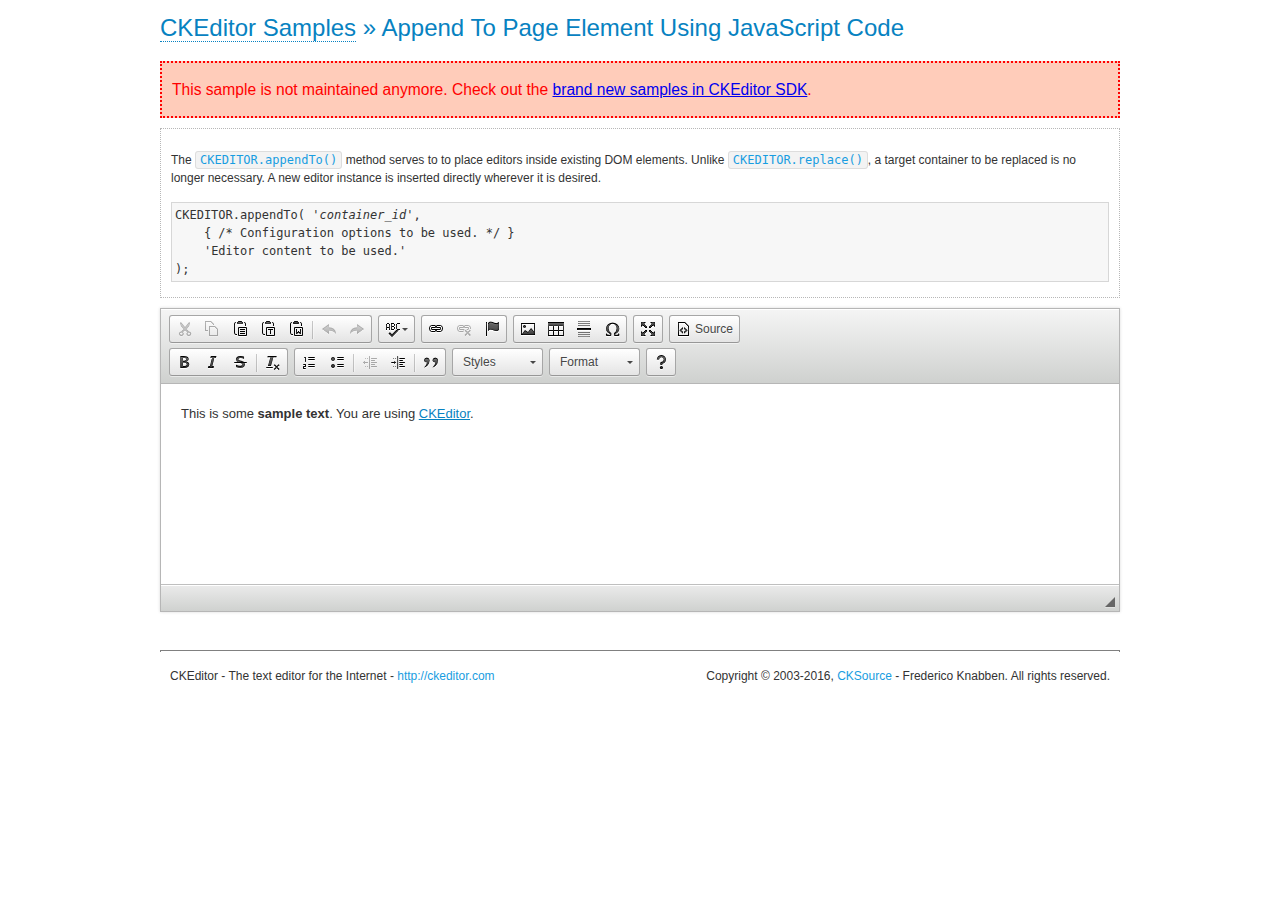
<file: supperadmin/ckeditor/samples/old/appendto.html>
<!DOCTYPE html>
<!--
Copyright (c) 2003-2016, CKSource - Frederico Knabben. All rights reserved.
For licensing, see LICENSE.md or http://ckeditor.com/license
-->
<html>
<head>
	<meta charset="utf-8">
	<title>Append To Page Element Using JavaScript Code &mdash; CKEditor Sample</title>
	<script src="../../ckeditor.js"></script>
	<link rel="stylesheet" href="sample.css">
</head>
<body>
	<h1 class="samples">
		<a href="index.html">CKEditor Samples</a> &raquo; Append To Page Element Using JavaScript Code
	</h1>
	<div class="warning deprecated">
		This sample is not maintained anymore. Check out the <a href="http://sdk.ckeditor.com/">brand new samples in CKEditor SDK</a>.
	</div>
	<div id="section1">
		<div class="description">
			<p>
				The <code><a class="samples" href="http://docs.ckeditor.com/#!/api/CKEDITOR-method-appendTo">CKEDITOR.appendTo()</a></code> method serves to to place editors inside existing DOM elements. Unlike <code><a class="samples" href="http://docs.ckeditor.com/#!/api/CKEDITOR-method-replace">CKEDITOR.replace()</a></code>,
				a target container to be replaced is no longer necessary. A new editor
				instance is inserted directly wherever it is desired.
			</p>
<pre class="samples">CKEDITOR.appendTo( '<em>container_id</em>',
	{ /* Configuration options to be used. */ }
	'Editor content to be used.'
);</pre>
		</div>
		<script>

			// This call can be placed at any point after the
			// DOM element to append CKEditor to or inside the <head><script>
			// in a window.onload event handler.

			// Append a CKEditor instance using the default configuration and the
			// provided content to the <div> element of ID "section1".
			CKEDITOR.appendTo( 'section1',
				null,
				'<p>This is some <strong>sample text</strong>. You are using <a href="http://ckeditor.com/">CKEditor</a>.</p>'
			);

		</script>
	</div>
	<br>
	<div id="footer">
		<hr>
		<p>
			CKEditor - The text editor for the Internet - <a class="samples" href="http://ckeditor.com/">http://ckeditor.com</a>
		</p>
		<p id="copy">
			Copyright &copy; 2003-2016, <a class="samples" href="http://cksource.com/">CKSource</a> - Frederico
			Knabben. All rights reserved.
		</p>
	</div>
</body>
</html>
</file>
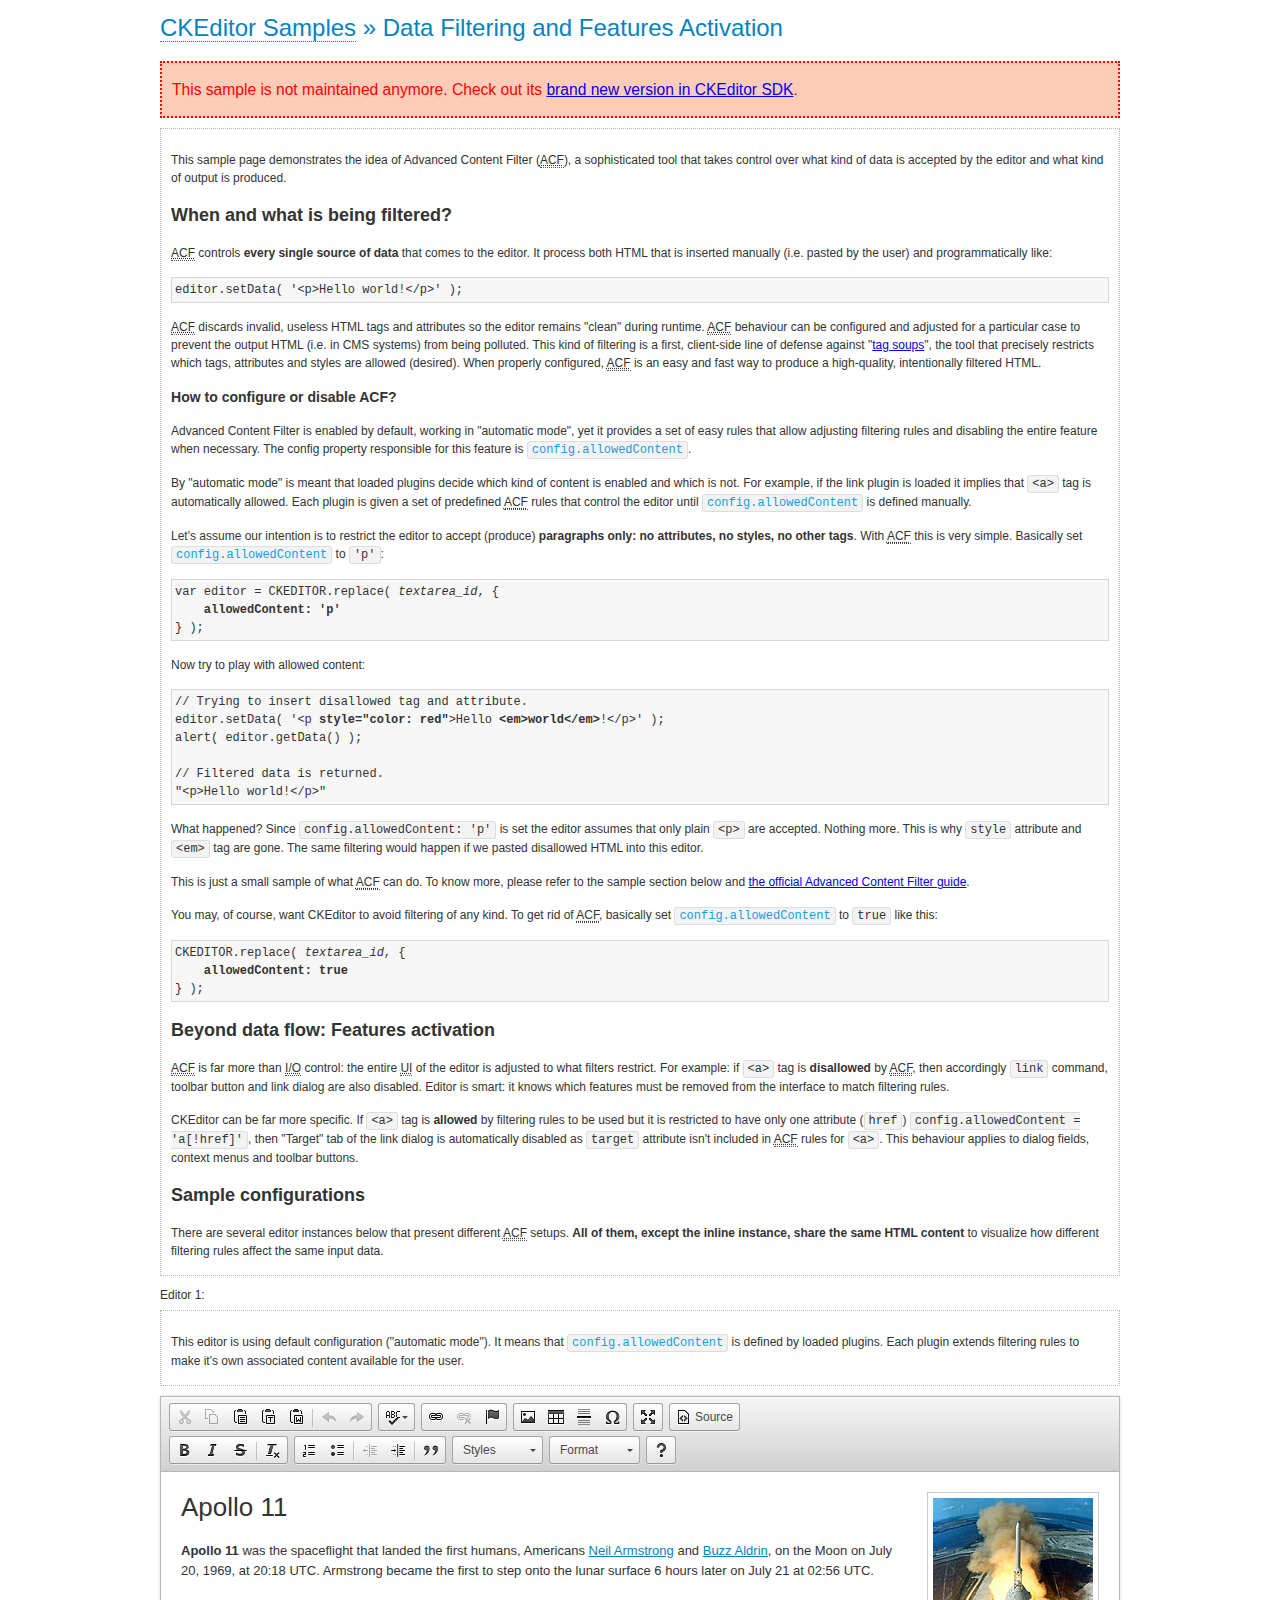
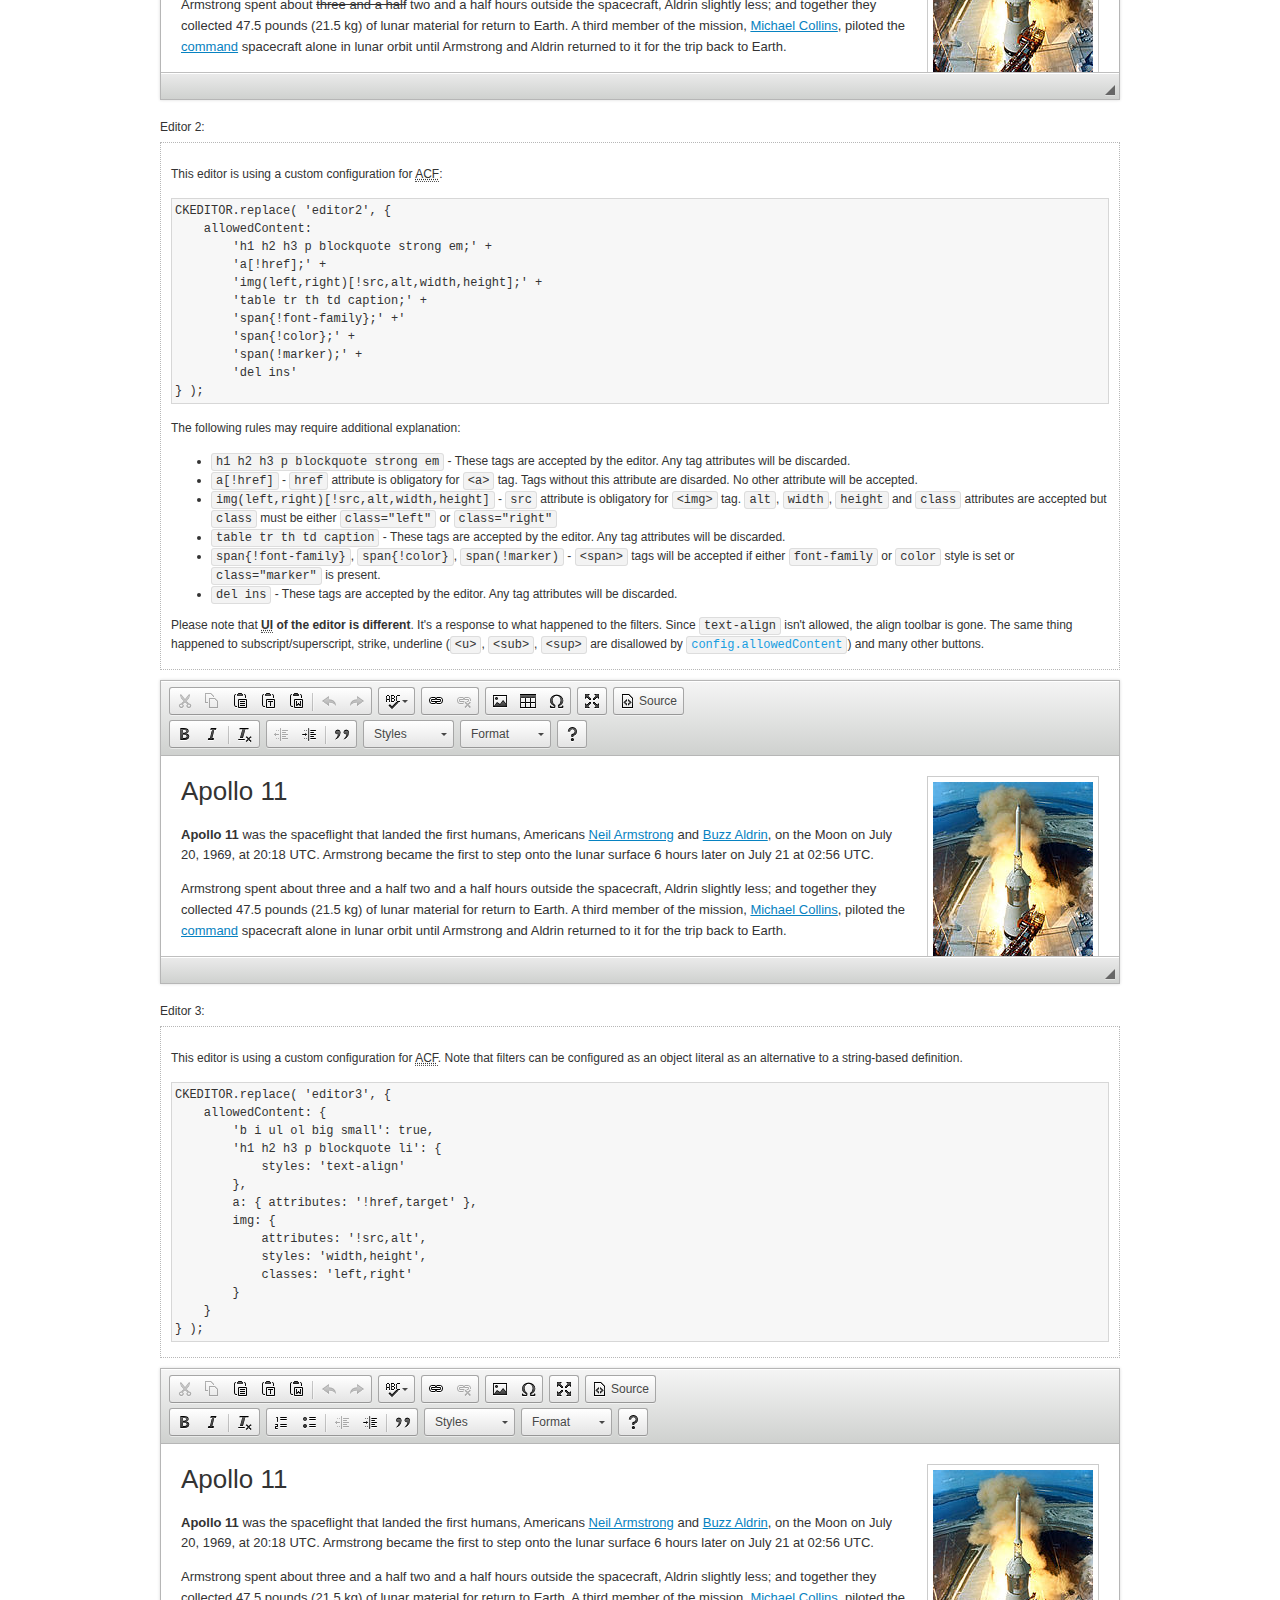
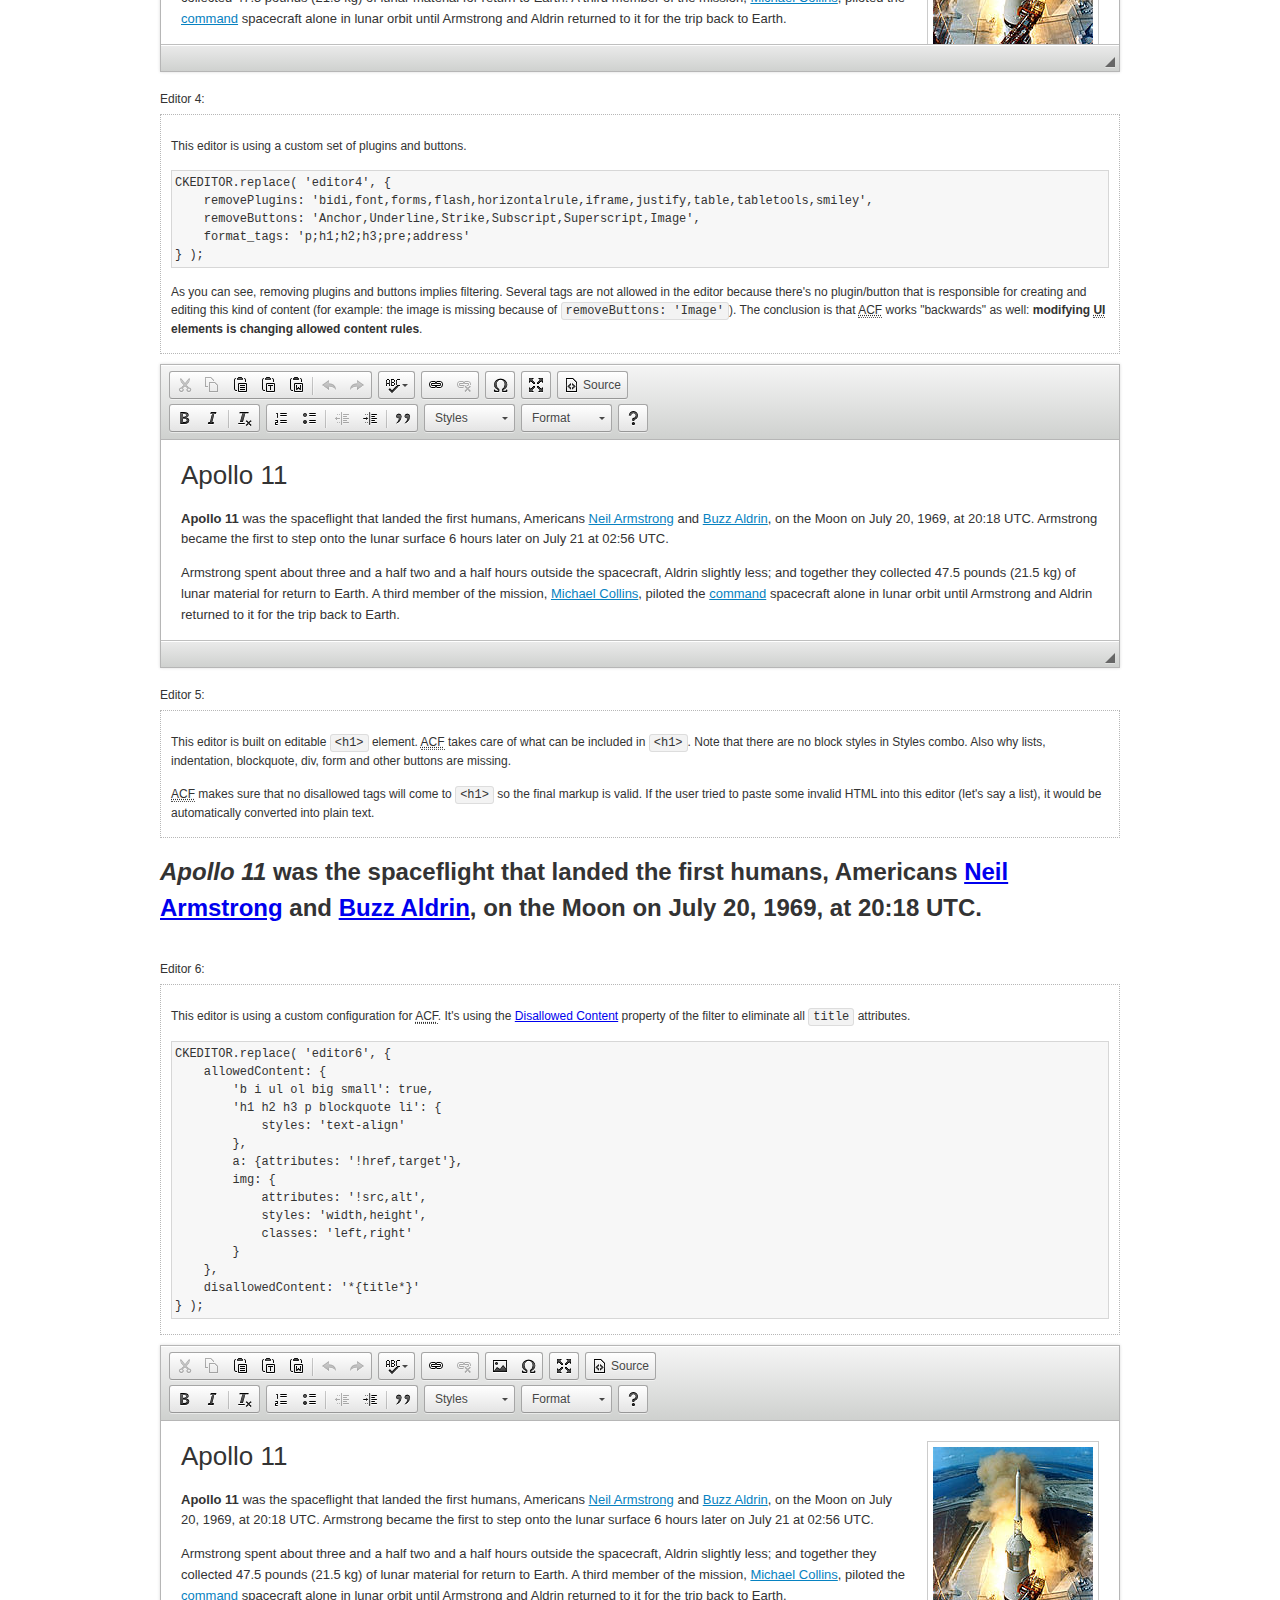
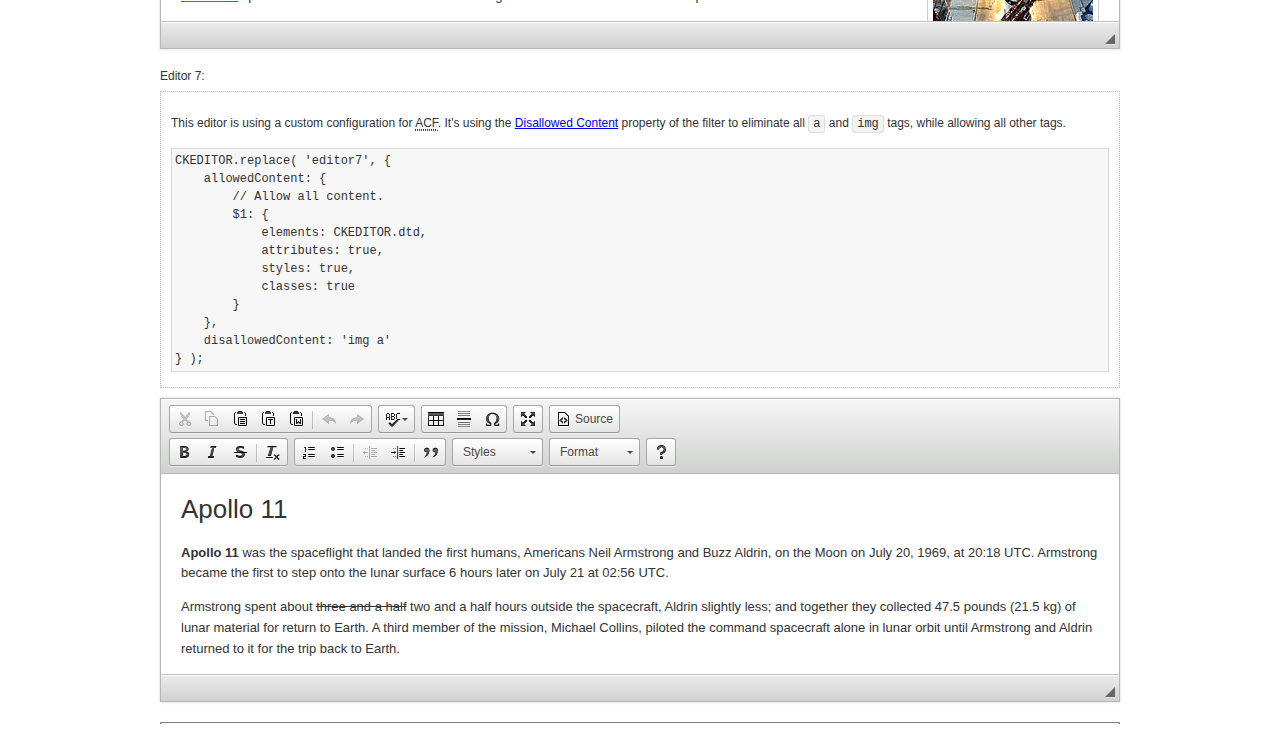
<file: supperadmin/ckeditor/samples/old/datafiltering.html>
<!DOCTYPE html>
<!--
Copyright (c) 2003-2016, CKSource - Frederico Knabben. All rights reserved.
For licensing, see LICENSE.md or http://ckeditor.com/license
-->
<html>
<head>
	<meta charset="utf-8">
	<title>Data Filtering &mdash; CKEditor Sample</title>
	<script src="../../ckeditor.js"></script>
	<link rel="stylesheet" href="sample.css">
	<script>
		// Remove advanced tabs for all editors.
		CKEDITOR.config.removeDialogTabs = 'image:advanced;link:advanced;flash:advanced;creatediv:advanced;editdiv:advanced';
	</script>
</head>
<body>
	<h1 class="samples">
		<a href="index.html">CKEditor Samples</a> &raquo; Data Filtering and Features Activation
	</h1>
	<div class="warning deprecated">
		This sample is not maintained anymore. Check out its <a href="http://sdk.ckeditor.com/samples/acf.html">brand new version in CKEditor SDK</a>.
	</div>
	<div class="description">
		<p>
			This sample page demonstrates the idea of Advanced Content Filter
			(<abbr title="Advanced Content Filter">ACF</abbr>), a sophisticated
			tool that takes control over what kind of data is accepted by the editor and what
			kind of output is produced.
		</p>
		<h2>When and what is being filtered?</h2>
		<p>
			<abbr title="Advanced Content Filter">ACF</abbr> controls
			<strong>every single source of data</strong> that comes to the editor.
			It process both HTML that is inserted manually (i.e. pasted by the user)
			and programmatically like:
		</p>
<pre class="samples">
editor.setData( '&lt;p&gt;Hello world!&lt;/p&gt;' );
</pre>
		<p>
			<abbr title="Advanced Content Filter">ACF</abbr> discards invalid,
			useless HTML tags and attributes so the editor remains "clean" during
			runtime. <abbr title="Advanced Content Filter">ACF</abbr> behaviour
			can be configured and adjusted for a particular case to prevent the
			output HTML (i.e. in CMS systems) from being polluted.

			This kind of filtering is a first, client-side line of defense
			against "<a href="http://en.wikipedia.org/wiki/Tag_soup">tag soups</a>",
			the tool that precisely restricts which tags, attributes and styles
			are allowed (desired). When properly configured, <abbr title="Advanced Content Filter">ACF</abbr>
			is an easy and fast way to produce a high-quality, intentionally filtered HTML.
		</p>

		<h3>How to configure or disable ACF?</h3>
		<p>
			Advanced Content Filter is enabled by default, working in "automatic mode", yet
			it provides a set of easy rules that allow adjusting filtering rules
			and disabling the entire feature when necessary. The config property
			responsible for this feature is <code><a class="samples"
			href="http://docs.ckeditor.com/#!/api/CKEDITOR.config-cfg-allowedContent">config.allowedContent</a></code>.
		</p>
		<p>
			By "automatic mode" is meant that loaded plugins decide which kind
			of content is enabled and which is not. For example, if the link
			plugin is loaded it implies that <code>&lt;a&gt;</code> tag is
			automatically allowed. Each plugin is given a set
			of predefined <abbr title="Advanced Content Filter">ACF</abbr> rules
			that control the editor until <code><a class="samples"
			href="http://docs.ckeditor.com/#!/api/CKEDITOR.config-cfg-allowedContent">
			config.allowedContent</a></code>
			is defined manually.
		</p>
		<p>
			Let's assume our intention is to restrict the editor to accept (produce) <strong>paragraphs
			only: no attributes, no styles, no other tags</strong>.
			With <abbr title="Advanced Content Filter">ACF</abbr>
			this is very simple. Basically set <code><a class="samples"
			href="http://docs.ckeditor.com/#!/api/CKEDITOR.config-cfg-allowedContent">
			config.allowedContent</a></code> to <code>'p'</code>:
		</p>
<pre class="samples">
var editor = CKEDITOR.replace( <em>textarea_id</em>, {
	<strong>allowedContent: 'p'</strong>
} );
</pre>
		<p>
			Now try to play with allowed content:
		</p>
<pre class="samples">
// Trying to insert disallowed tag and attribute.
editor.setData( '&lt;p <strong>style="color: red"</strong>&gt;Hello <strong>&lt;em&gt;world&lt;/em&gt;</strong>!&lt;/p&gt;' );
alert( editor.getData() );

// Filtered data is returned.
"&lt;p&gt;Hello world!&lt;/p&gt;"
</pre>
		<p>
			What happened? Since <code>config.allowedContent: 'p'</code> is set the editor assumes
			that only plain <code>&lt;p&gt;</code> are accepted. Nothing more. This is why
			<code>style</code> attribute and <code>&lt;em&gt;</code> tag are gone. The same
			filtering would happen if we pasted disallowed HTML into this editor.
		</p>
		<p>
			This is just a small sample of what <abbr title="Advanced Content Filter">ACF</abbr>
			can do. To know more, please refer to the sample section below and
			<a href="http://docs.ckeditor.com/#!/guide/dev_advanced_content_filter">the official Advanced Content Filter guide</a>.
		</p>
		<p>
			You may, of course, want CKEditor to avoid filtering of any kind.
			To get rid of <abbr title="Advanced Content Filter">ACF</abbr>,
			basically set <code><a class="samples"
			href="http://docs.ckeditor.com/#!/api/CKEDITOR.config-cfg-allowedContent">
			config.allowedContent</a></code> to <code>true</code> like this:
		</p>
<pre class="samples">
CKEDITOR.replace( <em>textarea_id</em>, {
	<strong>allowedContent: true</strong>
} );
</pre>

		<h2>Beyond data flow: Features activation</h2>
		<p>
			<abbr title="Advanced Content Filter">ACF</abbr> is far more than
			<abbr title="Input/Output">I/O</abbr> control: the entire
			<abbr title="User Interface">UI</abbr> of the editor is adjusted to what
			filters restrict. For example: if <code>&lt;a&gt;</code> tag is
			<strong>disallowed</strong>
			by <abbr title="Advanced Content Filter">ACF</abbr>,
			then accordingly <code>link</code> command, toolbar button and link dialog
			are also disabled. Editor is smart: it knows which features must be
			removed from the interface to match filtering rules.
		</p>
		<p>
			CKEditor can be far more specific. If <code>&lt;a&gt;</code> tag is
			<strong>allowed</strong> by filtering rules to be used but it is restricted
			to have only one attribute (<code>href</code>)
			<code>config.allowedContent = 'a[!href]'</code>, then
			"Target" tab of the link dialog is automatically disabled as <code>target</code>
			attribute isn't included in <abbr title="Advanced Content Filter">ACF</abbr> rules
			for <code>&lt;a&gt;</code>. This behaviour applies to dialog fields, context
			menus and toolbar buttons.
		</p>

		<h2>Sample configurations</h2>
		<p>
			There are several editor instances below that present different
			<abbr title="Advanced Content Filter">ACF</abbr> setups. <strong>All of them,
			except the inline instance, share the same HTML content</strong> to visualize
			how different filtering rules affect the same input data.
		</p>
	</div>

	<div>
		<label for="editor1">
			Editor 1:
		</label>
		<div class="description">
			<p>
				This editor is using default configuration ("automatic mode"). It means that
				<code><a class="samples"
				href="http://docs.ckeditor.com/#!/api/CKEDITOR.config-cfg-allowedContent">
				config.allowedContent</a></code> is defined by loaded plugins.
				Each plugin extends filtering rules to make it's own associated content
				available for the user.
			</p>
		</div>
		<textarea cols="80" id="editor1" name="editor1" rows="10">
			&lt;h1&gt;&lt;img alt=&quot;Saturn V carrying Apollo 11&quot; class=&quot;right&quot; src=&quot;assets/sample.jpg&quot;/&gt; Apollo 11&lt;/h1&gt; &lt;p&gt;&lt;b&gt;Apollo 11&lt;/b&gt; was the spaceflight that landed the first humans, Americans &lt;a href=&quot;http://en.wikipedia.org/wiki/Neil_Armstrong&quot; title=&quot;Neil Armstrong&quot;&gt;Neil Armstrong&lt;/a&gt; and &lt;a href=&quot;http://en.wikipedia.org/wiki/Buzz_Aldrin&quot; title=&quot;Buzz Aldrin&quot;&gt;Buzz Aldrin&lt;/a&gt;, on the Moon on July 20, 1969, at 20:18 UTC. Armstrong became the first to step onto the lunar surface 6 hours later on July 21 at 02:56 UTC.&lt;/p&gt; &lt;p&gt;Armstrong spent about &lt;s&gt;three and a half&lt;/s&gt; two and a half hours outside the spacecraft, Aldrin slightly less; and together they collected 47.5 pounds (21.5&amp;nbsp;kg) of lunar material for return to Earth. A third member of the mission, &lt;a href=&quot;http://en.wikipedia.org/wiki/Michael_Collins_(astronaut)&quot; title=&quot;Michael Collins (astronaut)&quot;&gt;Michael Collins&lt;/a&gt;, piloted the &lt;a href=&quot;http://en.wikipedia.org/wiki/Apollo_Command/Service_Module&quot; title=&quot;Apollo Command/Service Module&quot;&gt;command&lt;/a&gt; spacecraft alone in lunar orbit until Armstrong and Aldrin returned to it for the trip back to Earth.&lt;/p&gt; &lt;h2&gt;Broadcasting and &lt;em&gt;quotes&lt;/em&gt; &lt;a id=&quot;quotes&quot; name=&quot;quotes&quot;&gt;&lt;/a&gt;&lt;/h2&gt; &lt;p&gt;Broadcast on live TV to a world-wide audience, Armstrong stepped onto the lunar surface and described the event as:&lt;/p&gt; &lt;blockquote&gt;&lt;p&gt;One small step for [a] man, one giant leap for mankind.&lt;/p&gt;&lt;/blockquote&gt; &lt;p&gt;Apollo 11 effectively ended the &lt;a href=&quot;http://en.wikipedia.org/wiki/Space_Race&quot; title=&quot;Space Race&quot;&gt;Space Race&lt;/a&gt; and fulfilled a national goal proposed in 1961 by the late U.S. President &lt;a href=&quot;http://en.wikipedia.org/wiki/John_F._Kennedy&quot; title=&quot;John F. Kennedy&quot;&gt;John F. Kennedy&lt;/a&gt; in a speech before the United States Congress:&lt;/p&gt; &lt;blockquote&gt;&lt;p&gt;[...] before this decade is out, of landing a man on the Moon and returning him safely to the Earth.&lt;/p&gt;&lt;/blockquote&gt; &lt;h2&gt;Technical details &lt;a id=&quot;tech-details&quot; name=&quot;tech-details&quot;&gt;&lt;/a&gt;&lt;/h2&gt; &lt;table align=&quot;right&quot; border=&quot;1&quot; bordercolor=&quot;#ccc&quot; cellpadding=&quot;5&quot; cellspacing=&quot;0&quot; style=&quot;border-collapse:collapse;margin:10px 0 10px 15px;&quot;&gt; &lt;caption&gt;&lt;strong&gt;Mission crew&lt;/strong&gt;&lt;/caption&gt; &lt;thead&gt; &lt;tr&gt; &lt;th scope=&quot;col&quot;&gt;Position&lt;/th&gt; &lt;th scope=&quot;col&quot;&gt;Astronaut&lt;/th&gt; &lt;/tr&gt; &lt;/thead&gt; &lt;tbody&gt; &lt;tr&gt; &lt;td&gt;Commander&lt;/td&gt; &lt;td&gt;Neil A. Armstrong&lt;/td&gt; &lt;/tr&gt; &lt;tr&gt; &lt;td&gt;Command Module Pilot&lt;/td&gt; &lt;td&gt;Michael Collins&lt;/td&gt; &lt;/tr&gt; &lt;tr&gt; &lt;td&gt;Lunar Module Pilot&lt;/td&gt; &lt;td&gt;Edwin &amp;quot;Buzz&amp;quot; E. Aldrin, Jr.&lt;/td&gt; &lt;/tr&gt; &lt;/tbody&gt; &lt;/table&gt; &lt;p&gt;Launched by a &lt;strong&gt;Saturn V&lt;/strong&gt; rocket from &lt;a href=&quot;http://en.wikipedia.org/wiki/Kennedy_Space_Center&quot; title=&quot;Kennedy Space Center&quot;&gt;Kennedy Space Center&lt;/a&gt; in Merritt Island, Florida on July 16, Apollo 11 was the fifth manned mission of &lt;a href=&quot;http://en.wikipedia.org/wiki/NASA&quot; title=&quot;NASA&quot;&gt;NASA&lt;/a&gt;&amp;#39;s Apollo program. The Apollo spacecraft had three parts:&lt;/p&gt; &lt;ol&gt; &lt;li&gt;&lt;strong&gt;Command Module&lt;/strong&gt; with a cabin for the three astronauts which was the only part which landed back on Earth&lt;/li&gt; &lt;li&gt;&lt;strong&gt;Service Module&lt;/strong&gt; which supported the Command Module with propulsion, electrical power, oxygen and water&lt;/li&gt; &lt;li&gt;&lt;strong&gt;Lunar Module&lt;/strong&gt; for landing on the Moon.&lt;/li&gt; &lt;/ol&gt; &lt;p&gt;After being sent to the Moon by the Saturn V&amp;#39;s upper stage, the astronauts separated the spacecraft from it and travelled for three days until they entered into lunar orbit. Armstrong and Aldrin then moved into the Lunar Module and landed in the &lt;a href=&quot;http://en.wikipedia.org/wiki/Mare_Tranquillitatis&quot; title=&quot;Mare Tranquillitatis&quot;&gt;Sea of Tranquility&lt;/a&gt;. They stayed a total of about 21 and a half hours on the lunar surface. After lifting off in the upper part of the Lunar Module and rejoining Collins in the Command Module, they returned to Earth and landed in the &lt;a href=&quot;http://en.wikipedia.org/wiki/Pacific_Ocean&quot; title=&quot;Pacific Ocean&quot;&gt;Pacific Ocean&lt;/a&gt; on July 24.&lt;/p&gt; &lt;hr/&gt; &lt;p style=&quot;text-align: right;&quot;&gt;&lt;small&gt;Source: &lt;a href=&quot;http://en.wikipedia.org/wiki/Apollo_11&quot;&gt;Wikipedia.org&lt;/a&gt;&lt;/small&gt;&lt;/p&gt;
		</textarea>

		<script>

			CKEDITOR.replace( 'editor1' );

		</script>
	</div>

	<br>

	<div>
		<label for="editor2">
			Editor 2:
		</label>
		<div class="description">
			<p>
				This editor is using a custom configuration for
				<abbr title="Advanced Content Filter">ACF</abbr>:
			</p>
<pre class="samples">
CKEDITOR.replace( 'editor2', {
	allowedContent:
		'h1 h2 h3 p blockquote strong em;' +
		'a[!href];' +
		'img(left,right)[!src,alt,width,height];' +
		'table tr th td caption;' +
		'span{!font-family};' +'
		'span{!color};' +
		'span(!marker);' +
		'del ins'
} );
</pre>
			<p>
				The following rules may require additional explanation:
			</p>
			<ul>
				<li>
					<code>h1 h2 h3 p blockquote strong em</code> - These tags
					are accepted by the editor. Any tag attributes will be discarded.
				</li>
				<li>
					<code>a[!href]</code> - <code>href</code> attribute is obligatory
					for <code>&lt;a&gt;</code> tag. Tags without this attribute
					are disarded. No other attribute will be accepted.
				</li>
				<li>
					<code>img(left,right)[!src,alt,width,height]</code> - <code>src</code>
					attribute is obligatory for <code>&lt;img&gt;</code> tag.
					<code>alt</code>, <code>width</code>, <code>height</code>
					and <code>class</code> attributes are accepted but
					<code>class</code> must be either <code>class="left"</code>
					or <code>class="right"</code>
				</li>
				<li>
					<code>table tr th td caption</code> - These tags
					are accepted by the editor. Any tag attributes will be discarded.
				</li>
				<li>
					<code>span{!font-family}</code>, <code>span{!color}</code>,
					<code>span(!marker)</code> - <code>&lt;span&gt;</code> tags
					will be accepted if either <code>font-family</code> or
					<code>color</code> style is set or <code>class="marker"</code>
					is present.
				</li>
				<li>
					<code>del ins</code> - These tags
					are accepted by the editor. Any tag attributes will be discarded.
				</li>
			</ul>
			<p>
				Please note that <strong><abbr title="User Interface">UI</abbr> of the
				editor is different</strong>. It's a response to what happened to the filters.
				Since <code>text-align</code> isn't allowed, the align toolbar is gone.
				The same thing happened to subscript/superscript, strike, underline
				(<code>&lt;u&gt;</code>, <code>&lt;sub&gt;</code>, <code>&lt;sup&gt;</code>
				are disallowed by <code><a class="samples"
				href="http://docs.ckeditor.com/#!/api/CKEDITOR.config-cfg-allowedContent">
				config.allowedContent</a></code>) and many other buttons.
			</p>
		</div>
		<textarea cols="80" id="editor2" name="editor2" rows="10">
			&lt;h1&gt;&lt;img alt=&quot;Saturn V carrying Apollo 11&quot; class=&quot;right&quot; src=&quot;assets/sample.jpg&quot;/&gt; Apollo 11&lt;/h1&gt; &lt;p&gt;&lt;b&gt;Apollo 11&lt;/b&gt; was the spaceflight that landed the first humans, Americans &lt;a href=&quot;http://en.wikipedia.org/wiki/Neil_Armstrong&quot; title=&quot;Neil Armstrong&quot;&gt;Neil Armstrong&lt;/a&gt; and &lt;a href=&quot;http://en.wikipedia.org/wiki/Buzz_Aldrin&quot; title=&quot;Buzz Aldrin&quot;&gt;Buzz Aldrin&lt;/a&gt;, on the Moon on July 20, 1969, at 20:18 UTC. Armstrong became the first to step onto the lunar surface 6 hours later on July 21 at 02:56 UTC.&lt;/p&gt; &lt;p&gt;Armstrong spent about &lt;s&gt;three and a half&lt;/s&gt; two and a half hours outside the spacecraft, Aldrin slightly less; and together they collected 47.5 pounds (21.5&amp;nbsp;kg) of lunar material for return to Earth. A third member of the mission, &lt;a href=&quot;http://en.wikipedia.org/wiki/Michael_Collins_(astronaut)&quot; title=&quot;Michael Collins (astronaut)&quot;&gt;Michael Collins&lt;/a&gt;, piloted the &lt;a href=&quot;http://en.wikipedia.org/wiki/Apollo_Command/Service_Module&quot; title=&quot;Apollo Command/Service Module&quot;&gt;command&lt;/a&gt; spacecraft alone in lunar orbit until Armstrong and Aldrin returned to it for the trip back to Earth.&lt;/p&gt; &lt;h2&gt;Broadcasting and &lt;em&gt;quotes&lt;/em&gt; &lt;a id=&quot;quotes&quot; name=&quot;quotes&quot;&gt;&lt;/a&gt;&lt;/h2&gt; &lt;p&gt;Broadcast on live TV to a world-wide audience, Armstrong stepped onto the lunar surface and described the event as:&lt;/p&gt; &lt;blockquote&gt;&lt;p&gt;One small step for [a] man, one giant leap for mankind.&lt;/p&gt;&lt;/blockquote&gt; &lt;p&gt;Apollo 11 effectively ended the &lt;a href=&quot;http://en.wikipedia.org/wiki/Space_Race&quot; title=&quot;Space Race&quot;&gt;Space Race&lt;/a&gt; and fulfilled a national goal proposed in 1961 by the late U.S. President &lt;a href=&quot;http://en.wikipedia.org/wiki/John_F._Kennedy&quot; title=&quot;John F. Kennedy&quot;&gt;John F. Kennedy&lt;/a&gt; in a speech before the United States Congress:&lt;/p&gt; &lt;blockquote&gt;&lt;p&gt;[...] before this decade is out, of landing a man on the Moon and returning him safely to the Earth.&lt;/p&gt;&lt;/blockquote&gt; &lt;h2&gt;Technical details &lt;a id=&quot;tech-details&quot; name=&quot;tech-details&quot;&gt;&lt;/a&gt;&lt;/h2&gt; &lt;table align=&quot;right&quot; border=&quot;1&quot; bordercolor=&quot;#ccc&quot; cellpadding=&quot;5&quot; cellspacing=&quot;0&quot; style=&quot;border-collapse:collapse;margin:10px 0 10px 15px;&quot;&gt; &lt;caption&gt;&lt;strong&gt;Mission crew&lt;/strong&gt;&lt;/caption&gt; &lt;thead&gt; &lt;tr&gt; &lt;th scope=&quot;col&quot;&gt;Position&lt;/th&gt; &lt;th scope=&quot;col&quot;&gt;Astronaut&lt;/th&gt; &lt;/tr&gt; &lt;/thead&gt; &lt;tbody&gt; &lt;tr&gt; &lt;td&gt;Commander&lt;/td&gt; &lt;td&gt;Neil A. Armstrong&lt;/td&gt; &lt;/tr&gt; &lt;tr&gt; &lt;td&gt;Command Module Pilot&lt;/td&gt; &lt;td&gt;Michael Collins&lt;/td&gt; &lt;/tr&gt; &lt;tr&gt; &lt;td&gt;Lunar Module Pilot&lt;/td&gt; &lt;td&gt;Edwin &amp;quot;Buzz&amp;quot; E. Aldrin, Jr.&lt;/td&gt; &lt;/tr&gt; &lt;/tbody&gt; &lt;/table&gt; &lt;p&gt;Launched by a &lt;strong&gt;Saturn V&lt;/strong&gt; rocket from &lt;a href=&quot;http://en.wikipedia.org/wiki/Kennedy_Space_Center&quot; title=&quot;Kennedy Space Center&quot;&gt;Kennedy Space Center&lt;/a&gt; in Merritt Island, Florida on July 16, Apollo 11 was the fifth manned mission of &lt;a href=&quot;http://en.wikipedia.org/wiki/NASA&quot; title=&quot;NASA&quot;&gt;NASA&lt;/a&gt;&amp;#39;s Apollo program. The Apollo spacecraft had three parts:&lt;/p&gt; &lt;ol&gt; &lt;li&gt;&lt;strong&gt;Command Module&lt;/strong&gt; with a cabin for the three astronauts which was the only part which landed back on Earth&lt;/li&gt; &lt;li&gt;&lt;strong&gt;Service Module&lt;/strong&gt; which supported the Command Module with propulsion, electrical power, oxygen and water&lt;/li&gt; &lt;li&gt;&lt;strong&gt;Lunar Module&lt;/strong&gt; for landing on the Moon.&lt;/li&gt; &lt;/ol&gt; &lt;p&gt;After being sent to the Moon by the Saturn V&amp;#39;s upper stage, the astronauts separated the spacecraft from it and travelled for three days until they entered into lunar orbit. Armstrong and Aldrin then moved into the Lunar Module and landed in the &lt;a href=&quot;http://en.wikipedia.org/wiki/Mare_Tranquillitatis&quot; title=&quot;Mare Tranquillitatis&quot;&gt;Sea of Tranquility&lt;/a&gt;. They stayed a total of about 21 and a half hours on the lunar surface. After lifting off in the upper part of the Lunar Module and rejoining Collins in the Command Module, they returned to Earth and landed in the &lt;a href=&quot;http://en.wikipedia.org/wiki/Pacific_Ocean&quot; title=&quot;Pacific Ocean&quot;&gt;Pacific Ocean&lt;/a&gt; on July 24.&lt;/p&gt; &lt;hr/&gt; &lt;p style=&quot;text-align: right;&quot;&gt;&lt;small&gt;Source: &lt;a href=&quot;http://en.wikipedia.org/wiki/Apollo_11&quot;&gt;Wikipedia.org&lt;/a&gt;&lt;/small&gt;&lt;/p&gt;
		</textarea>
		<script>

			CKEDITOR.replace( 'editor2', {
				allowedContent:
					'h1 h2 h3 p blockquote strong em;' +
					'a[!href];' +
					'img(left,right)[!src,alt,width,height];' +
					'table tr th td caption;' +
					'span{!font-family};' +
					'span{!color};' +
					'span(!marker);' +
					'del ins'
			} );

		</script>
	</div>

	<br>

	<div>
		<label for="editor3">
			Editor 3:
		</label>
		<div class="description">
			<p>
				This editor is using a custom configuration for
				<abbr title="Advanced Content Filter">ACF</abbr>.
				Note that filters can be configured as an object literal
				as an alternative to a string-based definition.
			</p>
<pre class="samples">
CKEDITOR.replace( 'editor3', {
	allowedContent: {
		'b i ul ol big small': true,
		'h1 h2 h3 p blockquote li': {
			styles: 'text-align'
		},
		a: { attributes: '!href,target' },
		img: {
			attributes: '!src,alt',
			styles: 'width,height',
			classes: 'left,right'
		}
	}
} );
</pre>
		</div>
		<textarea cols="80" id="editor3" name="editor3" rows="10">
			&lt;h1&gt;&lt;img alt=&quot;Saturn V carrying Apollo 11&quot; class=&quot;right&quot; src=&quot;assets/sample.jpg&quot;/&gt; Apollo 11&lt;/h1&gt; &lt;p&gt;&lt;b&gt;Apollo 11&lt;/b&gt; was the spaceflight that landed the first humans, Americans &lt;a href=&quot;http://en.wikipedia.org/wiki/Neil_Armstrong&quot; title=&quot;Neil Armstrong&quot;&gt;Neil Armstrong&lt;/a&gt; and &lt;a href=&quot;http://en.wikipedia.org/wiki/Buzz_Aldrin&quot; title=&quot;Buzz Aldrin&quot;&gt;Buzz Aldrin&lt;/a&gt;, on the Moon on July 20, 1969, at 20:18 UTC. Armstrong became the first to step onto the lunar surface 6 hours later on July 21 at 02:56 UTC.&lt;/p&gt; &lt;p&gt;Armstrong spent about &lt;s&gt;three and a half&lt;/s&gt; two and a half hours outside the spacecraft, Aldrin slightly less; and together they collected 47.5 pounds (21.5&amp;nbsp;kg) of lunar material for return to Earth. A third member of the mission, &lt;a href=&quot;http://en.wikipedia.org/wiki/Michael_Collins_(astronaut)&quot; title=&quot;Michael Collins (astronaut)&quot;&gt;Michael Collins&lt;/a&gt;, piloted the &lt;a href=&quot;http://en.wikipedia.org/wiki/Apollo_Command/Service_Module&quot; title=&quot;Apollo Command/Service Module&quot;&gt;command&lt;/a&gt; spacecraft alone in lunar orbit until Armstrong and Aldrin returned to it for the trip back to Earth.&lt;/p&gt; &lt;h2&gt;Broadcasting and &lt;em&gt;quotes&lt;/em&gt; &lt;a id=&quot;quotes&quot; name=&quot;quotes&quot;&gt;&lt;/a&gt;&lt;/h2&gt; &lt;p&gt;Broadcast on live TV to a world-wide audience, Armstrong stepped onto the lunar surface and described the event as:&lt;/p&gt; &lt;blockquote&gt;&lt;p&gt;One small step for [a] man, one giant leap for mankind.&lt;/p&gt;&lt;/blockquote&gt; &lt;p&gt;Apollo 11 effectively ended the &lt;a href=&quot;http://en.wikipedia.org/wiki/Space_Race&quot; title=&quot;Space Race&quot;&gt;Space Race&lt;/a&gt; and fulfilled a national goal proposed in 1961 by the late U.S. President &lt;a href=&quot;http://en.wikipedia.org/wiki/John_F._Kennedy&quot; title=&quot;John F. Kennedy&quot;&gt;John F. Kennedy&lt;/a&gt; in a speech before the United States Congress:&lt;/p&gt; &lt;blockquote&gt;&lt;p&gt;[...] before this decade is out, of landing a man on the Moon and returning him safely to the Earth.&lt;/p&gt;&lt;/blockquote&gt; &lt;h2&gt;Technical details &lt;a id=&quot;tech-details&quot; name=&quot;tech-details&quot;&gt;&lt;/a&gt;&lt;/h2&gt; &lt;table align=&quot;right&quot; border=&quot;1&quot; bordercolor=&quot;#ccc&quot; cellpadding=&quot;5&quot; cellspacing=&quot;0&quot; style=&quot;border-collapse:collapse;margin:10px 0 10px 15px;&quot;&gt; &lt;caption&gt;&lt;strong&gt;Mission crew&lt;/strong&gt;&lt;/caption&gt; &lt;thead&gt; &lt;tr&gt; &lt;th scope=&quot;col&quot;&gt;Position&lt;/th&gt; &lt;th scope=&quot;col&quot;&gt;Astronaut&lt;/th&gt; &lt;/tr&gt; &lt;/thead&gt; &lt;tbody&gt; &lt;tr&gt; &lt;td&gt;Commander&lt;/td&gt; &lt;td&gt;Neil A. Armstrong&lt;/td&gt; &lt;/tr&gt; &lt;tr&gt; &lt;td&gt;Command Module Pilot&lt;/td&gt; &lt;td&gt;Michael Collins&lt;/td&gt; &lt;/tr&gt; &lt;tr&gt; &lt;td&gt;Lunar Module Pilot&lt;/td&gt; &lt;td&gt;Edwin &amp;quot;Buzz&amp;quot; E. Aldrin, Jr.&lt;/td&gt; &lt;/tr&gt; &lt;/tbody&gt; &lt;/table&gt; &lt;p&gt;Launched by a &lt;strong&gt;Saturn V&lt;/strong&gt; rocket from &lt;a href=&quot;http://en.wikipedia.org/wiki/Kennedy_Space_Center&quot; title=&quot;Kennedy Space Center&quot;&gt;Kennedy Space Center&lt;/a&gt; in Merritt Island, Florida on July 16, Apollo 11 was the fifth manned mission of &lt;a href=&quot;http://en.wikipedia.org/wiki/NASA&quot; title=&quot;NASA&quot;&gt;NASA&lt;/a&gt;&amp;#39;s Apollo program. The Apollo spacecraft had three parts:&lt;/p&gt; &lt;ol&gt; &lt;li&gt;&lt;strong&gt;Command Module&lt;/strong&gt; with a cabin for the three astronauts which was the only part which landed back on Earth&lt;/li&gt; &lt;li&gt;&lt;strong&gt;Service Module&lt;/strong&gt; which supported the Command Module with propulsion, electrical power, oxygen and water&lt;/li&gt; &lt;li&gt;&lt;strong&gt;Lunar Module&lt;/strong&gt; for landing on the Moon.&lt;/li&gt; &lt;/ol&gt; &lt;p&gt;After being sent to the Moon by the Saturn V&amp;#39;s upper stage, the astronauts separated the spacecraft from it and travelled for three days until they entered into lunar orbit. Armstrong and Aldrin then moved into the Lunar Module and landed in the &lt;a href=&quot;http://en.wikipedia.org/wiki/Mare_Tranquillitatis&quot; title=&quot;Mare Tranquillitatis&quot;&gt;Sea of Tranquility&lt;/a&gt;. They stayed a total of about 21 and a half hours on the lunar surface. After lifting off in the upper part of the Lunar Module and rejoining Collins in the Command Module, they returned to Earth and landed in the &lt;a href=&quot;http://en.wikipedia.org/wiki/Pacific_Ocean&quot; title=&quot;Pacific Ocean&quot;&gt;Pacific Ocean&lt;/a&gt; on July 24.&lt;/p&gt; &lt;hr/&gt; &lt;p style=&quot;text-align: right;&quot;&gt;&lt;small&gt;Source: &lt;a href=&quot;http://en.wikipedia.org/wiki/Apollo_11&quot;&gt;Wikipedia.org&lt;/a&gt;&lt;/small&gt;&lt;/p&gt;
		</textarea>
		<script>

			CKEDITOR.replace( 'editor3', {
				allowedContent: {
					'b i ul ol big small': true,
					'h1 h2 h3 p blockquote li': {
						styles: 'text-align'
					},
					a: { attributes: '!href,target' },
					img: {
						attributes: '!src,alt',
						styles: 'width,height',
						classes: 'left,right'
					}
				}
			} );

		</script>
	</div>

	<br>

	<div>
		<label for="editor4">
			Editor 4:
		</label>
		<div class="description">
			<p>
				This editor is using a custom set of plugins and buttons.
			</p>
<pre class="samples">
CKEDITOR.replace( 'editor4', {
	removePlugins: 'bidi,font,forms,flash,horizontalrule,iframe,justify,table,tabletools,smiley',
	removeButtons: 'Anchor,Underline,Strike,Subscript,Superscript,Image',
	format_tags: 'p;h1;h2;h3;pre;address'
} );
</pre>
			<p>
				As you can see, removing plugins and buttons implies filtering.
				Several tags are not allowed in the editor because there's no
				plugin/button that is responsible for creating and editing this
				kind of content (for example: the image is missing because
				of <code>removeButtons: 'Image'</code>). The conclusion is that
				<abbr title="Advanced Content Filter">ACF</abbr> works "backwards"
				as well: <strong>modifying <abbr title="User Interface">UI</abbr>
				elements is changing allowed content rules</strong>.
			</p>
		</div>
		<textarea cols="80" id="editor4" name="editor4" rows="10">
			&lt;h1&gt;&lt;img alt=&quot;Saturn V carrying Apollo 11&quot; class=&quot;right&quot; src=&quot;assets/sample.jpg&quot;/&gt; Apollo 11&lt;/h1&gt; &lt;p&gt;&lt;b&gt;Apollo 11&lt;/b&gt; was the spaceflight that landed the first humans, Americans &lt;a href=&quot;http://en.wikipedia.org/wiki/Neil_Armstrong&quot; title=&quot;Neil Armstrong&quot;&gt;Neil Armstrong&lt;/a&gt; and &lt;a href=&quot;http://en.wikipedia.org/wiki/Buzz_Aldrin&quot; title=&quot;Buzz Aldrin&quot;&gt;Buzz Aldrin&lt;/a&gt;, on the Moon on July 20, 1969, at 20:18 UTC. Armstrong became the first to step onto the lunar surface 6 hours later on July 21 at 02:56 UTC.&lt;/p&gt; &lt;p&gt;Armstrong spent about &lt;s&gt;three and a half&lt;/s&gt; two and a half hours outside the spacecraft, Aldrin slightly less; and together they collected 47.5 pounds (21.5&amp;nbsp;kg) of lunar material for return to Earth. A third member of the mission, &lt;a href=&quot;http://en.wikipedia.org/wiki/Michael_Collins_(astronaut)&quot; title=&quot;Michael Collins (astronaut)&quot;&gt;Michael Collins&lt;/a&gt;, piloted the &lt;a href=&quot;http://en.wikipedia.org/wiki/Apollo_Command/Service_Module&quot; title=&quot;Apollo Command/Service Module&quot;&gt;command&lt;/a&gt; spacecraft alone in lunar orbit until Armstrong and Aldrin returned to it for the trip back to Earth.&lt;/p&gt; &lt;h2&gt;Broadcasting and &lt;em&gt;quotes&lt;/em&gt; &lt;a id=&quot;quotes&quot; name=&quot;quotes&quot;&gt;&lt;/a&gt;&lt;/h2&gt; &lt;p&gt;Broadcast on live TV to a world-wide audience, Armstrong stepped onto the lunar surface and described the event as:&lt;/p&gt; &lt;blockquote&gt;&lt;p&gt;One small step for [a] man, one giant leap for mankind.&lt;/p&gt;&lt;/blockquote&gt; &lt;p&gt;Apollo 11 effectively ended the &lt;a href=&quot;http://en.wikipedia.org/wiki/Space_Race&quot; title=&quot;Space Race&quot;&gt;Space Race&lt;/a&gt; and fulfilled a national goal proposed in 1961 by the late U.S. President &lt;a href=&quot;http://en.wikipedia.org/wiki/John_F._Kennedy&quot; title=&quot;John F. Kennedy&quot;&gt;John F. Kennedy&lt;/a&gt; in a speech before the United States Congress:&lt;/p&gt; &lt;blockquote&gt;&lt;p&gt;[...] before this decade is out, of landing a man on the Moon and returning him safely to the Earth.&lt;/p&gt;&lt;/blockquote&gt; &lt;h2&gt;Technical details &lt;a id=&quot;tech-details&quot; name=&quot;tech-details&quot;&gt;&lt;/a&gt;&lt;/h2&gt; &lt;table align=&quot;right&quot; border=&quot;1&quot; bordercolor=&quot;#ccc&quot; cellpadding=&quot;5&quot; cellspacing=&quot;0&quot; style=&quot;border-collapse:collapse;margin:10px 0 10px 15px;&quot;&gt; &lt;caption&gt;&lt;strong&gt;Mission crew&lt;/strong&gt;&lt;/caption&gt; &lt;thead&gt; &lt;tr&gt; &lt;th scope=&quot;col&quot;&gt;Position&lt;/th&gt; &lt;th scope=&quot;col&quot;&gt;Astronaut&lt;/th&gt; &lt;/tr&gt; &lt;/thead&gt; &lt;tbody&gt; &lt;tr&gt; &lt;td&gt;Commander&lt;/td&gt; &lt;td&gt;Neil A. Armstrong&lt;/td&gt; &lt;/tr&gt; &lt;tr&gt; &lt;td&gt;Command Module Pilot&lt;/td&gt; &lt;td&gt;Michael Collins&lt;/td&gt; &lt;/tr&gt; &lt;tr&gt; &lt;td&gt;Lunar Module Pilot&lt;/td&gt; &lt;td&gt;Edwin &amp;quot;Buzz&amp;quot; E. Aldrin, Jr.&lt;/td&gt; &lt;/tr&gt; &lt;/tbody&gt; &lt;/table&gt; &lt;p&gt;Launched by a &lt;strong&gt;Saturn V&lt;/strong&gt; rocket from &lt;a href=&quot;http://en.wikipedia.org/wiki/Kennedy_Space_Center&quot; title=&quot;Kennedy Space Center&quot;&gt;Kennedy Space Center&lt;/a&gt; in Merritt Island, Florida on July 16, Apollo 11 was the fifth manned mission of &lt;a href=&quot;http://en.wikipedia.org/wiki/NASA&quot; title=&quot;NASA&quot;&gt;NASA&lt;/a&gt;&amp;#39;s Apollo program. The Apollo spacecraft had three parts:&lt;/p&gt; &lt;ol&gt; &lt;li&gt;&lt;strong&gt;Command Module&lt;/strong&gt; with a cabin for the three astronauts which was the only part which landed back on Earth&lt;/li&gt; &lt;li&gt;&lt;strong&gt;Service Module&lt;/strong&gt; which supported the Command Module with propulsion, electrical power, oxygen and water&lt;/li&gt; &lt;li&gt;&lt;strong&gt;Lunar Module&lt;/strong&gt; for landing on the Moon.&lt;/li&gt; &lt;/ol&gt; &lt;p&gt;After being sent to the Moon by the Saturn V&amp;#39;s upper stage, the astronauts separated the spacecraft from it and travelled for three days until they entered into lunar orbit. Armstrong and Aldrin then moved into the Lunar Module and landed in the &lt;a href=&quot;http://en.wikipedia.org/wiki/Mare_Tranquillitatis&quot; title=&quot;Mare Tranquillitatis&quot;&gt;Sea of Tranquility&lt;/a&gt;. They stayed a total of about 21 and a half hours on the lunar surface. After lifting off in the upper part of the Lunar Module and rejoining Collins in the Command Module, they returned to Earth and landed in the &lt;a href=&quot;http://en.wikipedia.org/wiki/Pacific_Ocean&quot; title=&quot;Pacific Ocean&quot;&gt;Pacific Ocean&lt;/a&gt; on July 24.&lt;/p&gt; &lt;hr/&gt; &lt;p style=&quot;text-align: right;&quot;&gt;&lt;small&gt;Source: &lt;a href=&quot;http://en.wikipedia.org/wiki/Apollo_11&quot;&gt;Wikipedia.org&lt;/a&gt;&lt;/small&gt;&lt;/p&gt;
		</textarea>
		<script>

			CKEDITOR.replace( 'editor4', {
				removePlugins: 'bidi,div,font,forms,flash,horizontalrule,iframe,justify,table,tabletools,smiley',
				removeButtons: 'Anchor,Underline,Strike,Subscript,Superscript,Image',
				format_tags: 'p;h1;h2;h3;pre;address'
			} );

		</script>
	</div>

	<br>

	<div>
		<label for="editor5">
			Editor 5:
		</label>
		<div class="description">
			<p>
				This editor is built on editable <code>&lt;h1&gt;</code> element.
				<abbr title="Advanced Content Filter">ACF</abbr> takes care of
				what can be included in <code>&lt;h1&gt;</code>. Note that there
				are no block styles in Styles combo. Also why lists, indentation,
				blockquote, div, form and other buttons are missing.
			</p>
			<p>
				<abbr title="Advanced Content Filter">ACF</abbr> makes sure that
				no disallowed tags will come to <code>&lt;h1&gt;</code> so the final
				markup is valid. If the user tried to paste some invalid HTML
				into this editor (let's say a list), it would be automatically
				converted into plain text.
			</p>
		</div>
		<h1 id="editor5" contenteditable="true">
			<em>Apollo 11</em> was the spaceflight that landed the first humans, Americans <a href="http://en.wikipedia.org/wiki/Neil_Armstrong" title="Neil Armstrong">Neil Armstrong</a> and <a href="http://en.wikipedia.org/wiki/Buzz_Aldrin" title="Buzz Aldrin">Buzz Aldrin</a>, on the Moon on July 20, 1969, at 20:18 UTC.
		</h1>
	</div>

	<br>

	<div>
		<label for="editor3">
			Editor 6:
		</label>
		<div class="description">
			<p>
				This editor is using a custom configuration for <abbr title="Advanced Content Filter">ACF</abbr>.
				It's using the <a href="http://docs.ckeditor.com/#!/guide/dev_disallowed_content" target="_blank">
				Disallowed Content</a> property of the filter to eliminate all <code>title</code> attributes.
			</p>

<pre class="samples">
CKEDITOR.replace( 'editor6', {
	allowedContent: {
		'b i ul ol big small': true,
		'h1 h2 h3 p blockquote li': {
			styles: 'text-align'
		},
		a: {attributes: '!href,target'},
		img: {
			attributes: '!src,alt',
			styles: 'width,height',
			classes: 'left,right'
		}
	},
	disallowedContent: '*{title*}'
} );
</pre>
		</div>
		<textarea cols="80" id="editor6" name="editor6" rows="10">
			&lt;h1&gt;&lt;img alt=&quot;Saturn V carrying Apollo 11&quot; class=&quot;right&quot; src=&quot;assets/sample.jpg&quot;/&gt; Apollo 11&lt;/h1&gt; &lt;p&gt;&lt;b&gt;Apollo 11&lt;/b&gt; was the spaceflight that landed the first humans, Americans &lt;a href=&quot;http://en.wikipedia.org/wiki/Neil_Armstrong&quot; title=&quot;Neil Armstrong&quot;&gt;Neil Armstrong&lt;/a&gt; and &lt;a href=&quot;http://en.wikipedia.org/wiki/Buzz_Aldrin&quot; title=&quot;Buzz Aldrin&quot;&gt;Buzz Aldrin&lt;/a&gt;, on the Moon on July 20, 1969, at 20:18 UTC. Armstrong became the first to step onto the lunar surface 6 hours later on July 21 at 02:56 UTC.&lt;/p&gt; &lt;p&gt;Armstrong spent about &lt;s&gt;three and a half&lt;/s&gt; two and a half hours outside the spacecraft, Aldrin slightly less; and together they collected 47.5 pounds (21.5&amp;nbsp;kg) of lunar material for return to Earth. A third member of the mission, &lt;a href=&quot;http://en.wikipedia.org/wiki/Michael_Collins_(astronaut)&quot; title=&quot;Michael Collins (astronaut)&quot;&gt;Michael Collins&lt;/a&gt;, piloted the &lt;a href=&quot;http://en.wikipedia.org/wiki/Apollo_Command/Service_Module&quot; title=&quot;Apollo Command/Service Module&quot;&gt;command&lt;/a&gt; spacecraft alone in lunar orbit until Armstrong and Aldrin returned to it for the trip back to Earth.&lt;/p&gt; &lt;h2&gt;Broadcasting and &lt;em&gt;quotes&lt;/em&gt; &lt;a id=&quot;quotes&quot; name=&quot;quotes&quot;&gt;&lt;/a&gt;&lt;/h2&gt; &lt;p&gt;Broadcast on live TV to a world-wide audience, Armstrong stepped onto the lunar surface and described the event as:&lt;/p&gt; &lt;blockquote&gt;&lt;p&gt;One small step for [a] man, one giant leap for mankind.&lt;/p&gt;&lt;/blockquote&gt; &lt;p&gt;Apollo 11 effectively ended the &lt;a href=&quot;http://en.wikipedia.org/wiki/Space_Race&quot; title=&quot;Space Race&quot;&gt;Space Race&lt;/a&gt; and fulfilled a national goal proposed in 1961 by the late U.S. President &lt;a href=&quot;http://en.wikipedia.org/wiki/John_F._Kennedy&quot; title=&quot;John F. Kennedy&quot;&gt;John F. Kennedy&lt;/a&gt; in a speech before the United States Congress:&lt;/p&gt; &lt;blockquote&gt;&lt;p&gt;[...] before this decade is out, of landing a man on the Moon and returning him safely to the Earth.&lt;/p&gt;&lt;/blockquote&gt; &lt;h2&gt;Technical details &lt;a id=&quot;tech-details&quot; name=&quot;tech-details&quot;&gt;&lt;/a&gt;&lt;/h2&gt; &lt;table align=&quot;right&quot; border=&quot;1&quot; bordercolor=&quot;#ccc&quot; cellpadding=&quot;5&quot; cellspacing=&quot;0&quot; style=&quot;border-collapse:collapse;margin:10px 0 10px 15px;&quot;&gt; &lt;caption&gt;&lt;strong&gt;Mission crew&lt;/strong&gt;&lt;/caption&gt; &lt;thead&gt; &lt;tr&gt; &lt;th scope=&quot;col&quot;&gt;Position&lt;/th&gt; &lt;th scope=&quot;col&quot;&gt;Astronaut&lt;/th&gt; &lt;/tr&gt; &lt;/thead&gt; &lt;tbody&gt; &lt;tr&gt; &lt;td&gt;Commander&lt;/td&gt; &lt;td&gt;Neil A. Armstrong&lt;/td&gt; &lt;/tr&gt; &lt;tr&gt; &lt;td&gt;Command Module Pilot&lt;/td&gt; &lt;td&gt;Michael Collins&lt;/td&gt; &lt;/tr&gt; &lt;tr&gt; &lt;td&gt;Lunar Module Pilot&lt;/td&gt; &lt;td&gt;Edwin &amp;quot;Buzz&amp;quot; E. Aldrin, Jr.&lt;/td&gt; &lt;/tr&gt; &lt;/tbody&gt; &lt;/table&gt; &lt;p&gt;Launched by a &lt;strong&gt;Saturn V&lt;/strong&gt; rocket from &lt;a href=&quot;http://en.wikipedia.org/wiki/Kennedy_Space_Center&quot; title=&quot;Kennedy Space Center&quot;&gt;Kennedy Space Center&lt;/a&gt; in Merritt Island, Florida on July 16, Apollo 11 was the fifth manned mission of &lt;a href=&quot;http://en.wikipedia.org/wiki/NASA&quot; title=&quot;NASA&quot;&gt;NASA&lt;/a&gt;&amp;#39;s Apollo program. The Apollo spacecraft had three parts:&lt;/p&gt; &lt;ol&gt; &lt;li&gt;&lt;strong&gt;Command Module&lt;/strong&gt; with a cabin for the three astronauts which was the only part which landed back on Earth&lt;/li&gt; &lt;li&gt;&lt;strong&gt;Service Module&lt;/strong&gt; which supported the Command Module with propulsion, electrical power, oxygen and water&lt;/li&gt; &lt;li&gt;&lt;strong&gt;Lunar Module&lt;/strong&gt; for landing on the Moon.&lt;/li&gt; &lt;/ol&gt; &lt;p&gt;After being sent to the Moon by the Saturn V&amp;#39;s upper stage, the astronauts separated the spacecraft from it and travelled for three days until they entered into lunar orbit. Armstrong and Aldrin then moved into the Lunar Module and landed in the &lt;a href=&quot;http://en.wikipedia.org/wiki/Mare_Tranquillitatis&quot; title=&quot;Mare Tranquillitatis&quot;&gt;Sea of Tranquility&lt;/a&gt;. They stayed a total of about 21 and a half hours on the lunar surface. After lifting off in the upper part of the Lunar Module and rejoining Collins in the Command Module, they returned to Earth and landed in the &lt;a href=&quot;http://en.wikipedia.org/wiki/Pacific_Ocean&quot; title=&quot;Pacific Ocean&quot;&gt;Pacific Ocean&lt;/a&gt; on July 24.&lt;/p&gt; &lt;hr/&gt; &lt;p style=&quot;text-align: right;&quot;&gt;&lt;small&gt;Source: &lt;a href=&quot;http://en.wikipedia.org/wiki/Apollo_11&quot;&gt;Wikipedia.org&lt;/a&gt;&lt;/small&gt;&lt;/p&gt;
		</textarea>
		<script>

			CKEDITOR.replace( 'editor6', {
				allowedContent: {
					'b i ul ol big small': true,
					'h1 h2 h3 p blockquote li': {
						styles: 'text-align'
					},
					a: {attributes: '!href,target'},
					img: {
						attributes: '!src,alt',
						styles: 'width,height',
						classes: 'left,right'
					}
				},
				disallowedContent: '*{title*}'
			} );

		</script>
	</div>

	<br>

	<div>
		<label for="editor7">
			Editor 7:
		</label>
		<div class="description">
			<p>
				This editor is using a custom configuration for <abbr title="Advanced Content Filter">ACF</abbr>.
				It's using the <a href="http://docs.ckeditor.com/#!/guide/dev_disallowed_content" target="_blank">
				Disallowed Content</a> property of the filter to eliminate all <code>a</code> and <code>img</code> tags,
				while allowing all other tags.
			</p>
<pre class="samples">
CKEDITOR.replace( 'editor7', {
	allowedContent: {
		// Allow all content.
		$1: {
			elements: CKEDITOR.dtd,
			attributes: true,
			styles: true,
			classes: true
		}
	},
	disallowedContent: 'img a'
} );
</pre>
		</div>
		<textarea cols="80" id="editor7" name="editor7" rows="10">
			&lt;h1&gt;&lt;img alt=&quot;Saturn V carrying Apollo 11&quot; class=&quot;right&quot; src=&quot;assets/sample.jpg&quot;/&gt; Apollo 11&lt;/h1&gt; &lt;p&gt;&lt;b&gt;Apollo 11&lt;/b&gt; was the spaceflight that landed the first humans, Americans &lt;a href=&quot;http://en.wikipedia.org/wiki/Neil_Armstrong&quot; title=&quot;Neil Armstrong&quot;&gt;Neil Armstrong&lt;/a&gt; and &lt;a href=&quot;http://en.wikipedia.org/wiki/Buzz_Aldrin&quot; title=&quot;Buzz Aldrin&quot;&gt;Buzz Aldrin&lt;/a&gt;, on the Moon on July 20, 1969, at 20:18 UTC. Armstrong became the first to step onto the lunar surface 6 hours later on July 21 at 02:56 UTC.&lt;/p&gt; &lt;p&gt;Armstrong spent about &lt;s&gt;three and a half&lt;/s&gt; two and a half hours outside the spacecraft, Aldrin slightly less; and together they collected 47.5 pounds (21.5&amp;nbsp;kg) of lunar material for return to Earth. A third member of the mission, &lt;a href=&quot;http://en.wikipedia.org/wiki/Michael_Collins_(astronaut)&quot; title=&quot;Michael Collins (astronaut)&quot;&gt;Michael Collins&lt;/a&gt;, piloted the &lt;a href=&quot;http://en.wikipedia.org/wiki/Apollo_Command/Service_Module&quot; title=&quot;Apollo Command/Service Module&quot;&gt;command&lt;/a&gt; spacecraft alone in lunar orbit until Armstrong and Aldrin returned to it for the trip back to Earth.&lt;/p&gt; &lt;h2&gt;Broadcasting and &lt;em&gt;quotes&lt;/em&gt; &lt;a id=&quot;quotes&quot; name=&quot;quotes&quot;&gt;&lt;/a&gt;&lt;/h2&gt; &lt;p&gt;Broadcast on live TV to a world-wide audience, Armstrong stepped onto the lunar surface and described the event as:&lt;/p&gt; &lt;blockquote&gt;&lt;p&gt;One small step for [a] man, one giant leap for mankind.&lt;/p&gt;&lt;/blockquote&gt; &lt;p&gt;Apollo 11 effectively ended the &lt;a href=&quot;http://en.wikipedia.org/wiki/Space_Race&quot; title=&quot;Space Race&quot;&gt;Space Race&lt;/a&gt; and fulfilled a national goal proposed in 1961 by the late U.S. President &lt;a href=&quot;http://en.wikipedia.org/wiki/John_F._Kennedy&quot; title=&quot;John F. Kennedy&quot;&gt;John F. Kennedy&lt;/a&gt; in a speech before the United States Congress:&lt;/p&gt; &lt;blockquote&gt;&lt;p&gt;[...] before this decade is out, of landing a man on the Moon and returning him safely to the Earth.&lt;/p&gt;&lt;/blockquote&gt; &lt;h2&gt;Technical details &lt;a id=&quot;tech-details&quot; name=&quot;tech-details&quot;&gt;&lt;/a&gt;&lt;/h2&gt; &lt;table align=&quot;right&quot; border=&quot;1&quot; bordercolor=&quot;#ccc&quot; cellpadding=&quot;5&quot; cellspacing=&quot;0&quot; style=&quot;border-collapse:collapse;margin:10px 0 10px 15px;&quot;&gt; &lt;caption&gt;&lt;strong&gt;Mission crew&lt;/strong&gt;&lt;/caption&gt; &lt;thead&gt; &lt;tr&gt; &lt;th scope=&quot;col&quot;&gt;Position&lt;/th&gt; &lt;th scope=&quot;col&quot;&gt;Astronaut&lt;/th&gt; &lt;/tr&gt; &lt;/thead&gt; &lt;tbody&gt; &lt;tr&gt; &lt;td&gt;Commander&lt;/td&gt; &lt;td&gt;Neil A. Armstrong&lt;/td&gt; &lt;/tr&gt; &lt;tr&gt; &lt;td&gt;Command Module Pilot&lt;/td&gt; &lt;td&gt;Michael Collins&lt;/td&gt; &lt;/tr&gt; &lt;tr&gt; &lt;td&gt;Lunar Module Pilot&lt;/td&gt; &lt;td&gt;Edwin &amp;quot;Buzz&amp;quot; E. Aldrin, Jr.&lt;/td&gt; &lt;/tr&gt; &lt;/tbody&gt; &lt;/table&gt; &lt;p&gt;Launched by a &lt;strong&gt;Saturn V&lt;/strong&gt; rocket from &lt;a href=&quot;http://en.wikipedia.org/wiki/Kennedy_Space_Center&quot; title=&quot;Kennedy Space Center&quot;&gt;Kennedy Space Center&lt;/a&gt; in Merritt Island, Florida on July 16, Apollo 11 was the fifth manned mission of &lt;a href=&quot;http://en.wikipedia.org/wiki/NASA&quot; title=&quot;NASA&quot;&gt;NASA&lt;/a&gt;&amp;#39;s Apollo program. The Apollo spacecraft had three parts:&lt;/p&gt; &lt;ol&gt; &lt;li&gt;&lt;strong&gt;Command Module&lt;/strong&gt; with a cabin for the three astronauts which was the only part which landed back on Earth&lt;/li&gt; &lt;li&gt;&lt;strong&gt;Service Module&lt;/strong&gt; which supported the Command Module with propulsion, electrical power, oxygen and water&lt;/li&gt; &lt;li&gt;&lt;strong&gt;Lunar Module&lt;/strong&gt; for landing on the Moon.&lt;/li&gt; &lt;/ol&gt; &lt;p&gt;After being sent to the Moon by the Saturn V&amp;#39;s upper stage, the astronauts separated the spacecraft from it and travelled for three days until they entered into lunar orbit. Armstrong and Aldrin then moved into the Lunar Module and landed in the &lt;a href=&quot;http://en.wikipedia.org/wiki/Mare_Tranquillitatis&quot; title=&quot;Mare Tranquillitatis&quot;&gt;Sea of Tranquility&lt;/a&gt;. They stayed a total of about 21 and a half hours on the lunar surface. After lifting off in the upper part of the Lunar Module and rejoining Collins in the Command Module, they returned to Earth and landed in the &lt;a href=&quot;http://en.wikipedia.org/wiki/Pacific_Ocean&quot; title=&quot;Pacific Ocean&quot;&gt;Pacific Ocean&lt;/a&gt; on July 24.&lt;/p&gt; &lt;hr/&gt; &lt;p style=&quot;text-align: right;&quot;&gt;&lt;small&gt;Source: &lt;a href=&quot;http://en.wikipedia.org/wiki/Apollo_11&quot;&gt;Wikipedia.org&lt;/a&gt;&lt;/small&gt;&lt;/p&gt;
		</textarea>
		<script>

			CKEDITOR.replace( 'editor7', {
				allowedContent: {
					// allow all content
					$1: {
						elements: CKEDITOR.dtd,
						attributes: true,
						styles: true,
						classes: true
					}
				},
				disallowedContent: 'img a'
			} );

		</script>
	</div>

	<div id="footer">
		<hr>
		<p>
			CKEditor - The text editor for the Internet - <a class="samples" href="http://ckeditor.com/">http://ckeditor.com</a>
		</p>
		<p id="copy">
			Copyright &copy; 2003-2016, <a class="samples" href="http://cksource.com/">CKSource</a> - Frederico
			Knabben. All rights reserved.
		</p>
	</div>
</body>
</html>
</file>
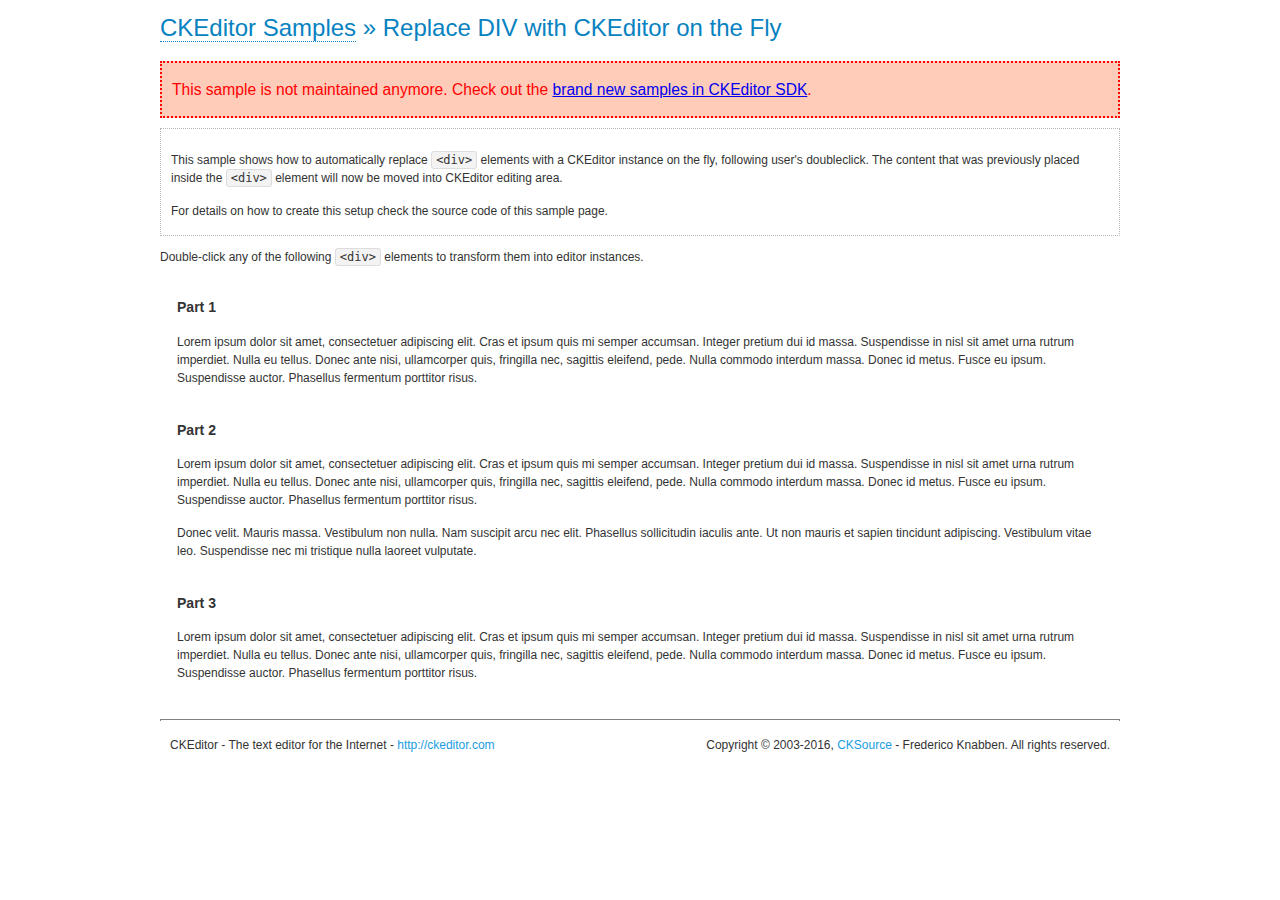
<file: supperadmin/ckeditor/samples/old/divreplace.html>
<!DOCTYPE html>
<!--
Copyright (c) 2003-2016, CKSource - Frederico Knabben. All rights reserved.
For licensing, see LICENSE.md or http://ckeditor.com/license
-->
<html>
<head>
	<meta charset="utf-8">
	<title>Replace DIV &mdash; CKEditor Sample</title>
	<script src="../../ckeditor.js"></script>
	<link href="sample.css" rel="stylesheet">
	<style>

		div.editable
		{
			border: solid 2px transparent;
			padding-left: 15px;
			padding-right: 15px;
		}

		div.editable:hover
		{
			border-color: black;
		}

	</style>
	<script>

		// Uncomment the following code to test the "Timeout Loading Method".
		// CKEDITOR.loadFullCoreTimeout = 5;

		window.onload = function() {
			// Listen to the double click event.
			if ( window.addEventListener )
				document.body.addEventListener( 'dblclick', onDoubleClick, false );
			else if ( window.attachEvent )
				document.body.attachEvent( 'ondblclick', onDoubleClick );

		};

		function onDoubleClick( ev ) {
			// Get the element which fired the event. This is not necessarily the
			// element to which the event has been attached.
			var element = ev.target || ev.srcElement;

			// Find out the div that holds this element.
			var name;

			do {
				element = element.parentNode;
			}
			while ( element && ( name = element.nodeName.toLowerCase() ) &&
				( name != 'div' || element.className.indexOf( 'editable' ) == -1 ) && name != 'body' );

			if ( name == 'div' && element.className.indexOf( 'editable' ) != -1 )
				replaceDiv( element );
		}

		var editor;

		function replaceDiv( div ) {
			if ( editor )
				editor.destroy();

			editor = CKEDITOR.replace( div );
		}

	</script>
</head>
<body>
	<h1 class="samples">
		<a href="index.html">CKEditor Samples</a> &raquo; Replace DIV with CKEditor on the Fly
	</h1>
	<div class="warning deprecated">
		This sample is not maintained anymore. Check out the <a href="http://sdk.ckeditor.com/">brand new samples in CKEditor SDK</a>.
	</div>
	<div class="description">
		<p>
			This sample shows how to automatically replace <code>&lt;div&gt;</code> elements
			with a CKEditor instance on the fly, following user's doubleclick. The content
			that was previously placed inside the <code>&lt;div&gt;</code> element will now
			be moved into CKEditor editing area.
		</p>
		<p>
			For details on how to create this setup check the source code of this sample page.
		</p>
	</div>
	<p>
		Double-click any of the following <code>&lt;div&gt;</code> elements to transform them into
		editor instances.
	</p>
	<div class="editable">
		<h3>
			Part 1
		</h3>
		<p>
			Lorem ipsum dolor sit amet, consectetuer adipiscing elit. Cras et ipsum quis mi
			semper accumsan. Integer pretium dui id massa. Suspendisse in nisl sit amet urna
			rutrum imperdiet. Nulla eu tellus. Donec ante nisi, ullamcorper quis, fringilla
			nec, sagittis eleifend, pede. Nulla commodo interdum massa. Donec id metus. Fusce
			eu ipsum. Suspendisse auctor. Phasellus fermentum porttitor risus.
		</p>
	</div>
	<div class="editable">
		<h3>
			Part 2
		</h3>
		<p>
			Lorem ipsum dolor sit amet, consectetuer adipiscing elit. Cras et ipsum quis mi
			semper accumsan. Integer pretium dui id massa. Suspendisse in nisl sit amet urna
			rutrum imperdiet. Nulla eu tellus. Donec ante nisi, ullamcorper quis, fringilla
			nec, sagittis eleifend, pede. Nulla commodo interdum massa. Donec id metus. Fusce
			eu ipsum. Suspendisse auctor. Phasellus fermentum porttitor risus.
		</p>
		<p>
			Donec velit. Mauris massa. Vestibulum non nulla. Nam suscipit arcu nec elit. Phasellus
			sollicitudin iaculis ante. Ut non mauris et sapien tincidunt adipiscing. Vestibulum
			vitae leo. Suspendisse nec mi tristique nulla laoreet vulputate.
		</p>
	</div>
	<div class="editable">
		<h3>
			Part 3
		</h3>
		<p>
			Lorem ipsum dolor sit amet, consectetuer adipiscing elit. Cras et ipsum quis mi
			semper accumsan. Integer pretium dui id massa. Suspendisse in nisl sit amet urna
			rutrum imperdiet. Nulla eu tellus. Donec ante nisi, ullamcorper quis, fringilla
			nec, sagittis eleifend, pede. Nulla commodo interdum massa. Donec id metus. Fusce
			eu ipsum. Suspendisse auctor. Phasellus fermentum porttitor risus.
		</p>
	</div>
	<div id="footer">
		<hr>
		<p>
			CKEditor - The text editor for the Internet - <a class="samples" href="http://ckeditor.com/">http://ckeditor.com</a>
		</p>
		<p id="copy">
			Copyright &copy; 2003-2016, <a class="samples" href="http://cksource.com/">CKSource</a> - Frederico
			Knabben. All rights reserved.
		</p>
	</div>
</body>
</html>
</file>
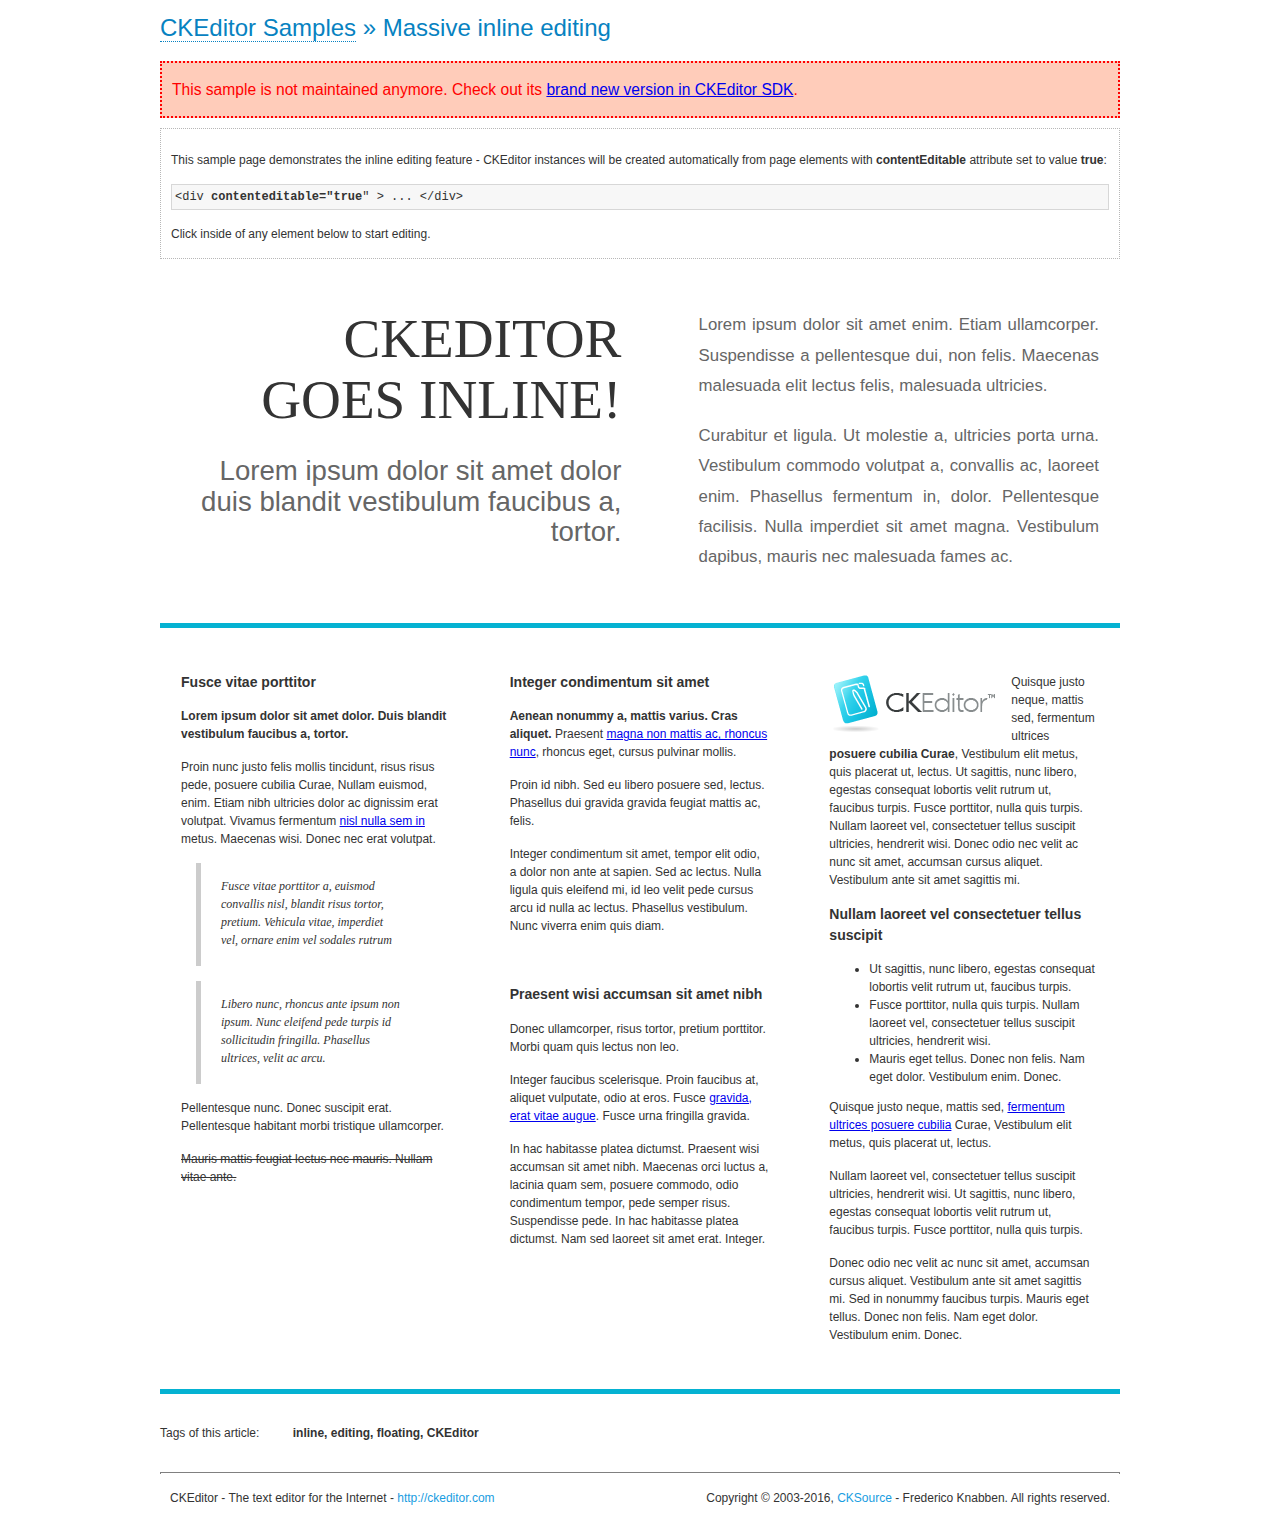
<file: supperadmin/ckeditor/samples/old/inlineall.html>
<!DOCTYPE html>
<!--
Copyright (c) 2003-2016, CKSource - Frederico Knabben. All rights reserved.
For licensing, see LICENSE.md or http://ckeditor.com/license
-->
<html>
<head>
	<meta charset="utf-8">
	<title>Massive inline editing &mdash; CKEditor Sample</title>
	<script src="../../ckeditor.js"></script>
	<script>

		// This code is generally not necessary, but it is here to demonstrate
		// how to customize specific editor instances on the fly. This fits well
		// this demo because we have editable elements (like headers) that
		// require less features.

		// The "instanceCreated" event is fired for every editor instance created.
		CKEDITOR.on( 'instanceCreated', function( event ) {
			var editor = event.editor,
				element = editor.element;

			// Customize editors for headers and tag list.
			// These editors don't need features like smileys, templates, iframes etc.
			if ( element.is( 'h1', 'h2', 'h3' ) || element.getAttribute( 'id' ) == 'taglist' ) {
				// Customize the editor configurations on "configLoaded" event,
				// which is fired after the configuration file loading and
				// execution. This makes it possible to change the
				// configurations before the editor initialization takes place.
				editor.on( 'configLoaded', function() {

					// Remove unnecessary plugins to make the editor simpler.
					editor.config.removePlugins = 'colorbutton,find,flash,font,' +
						'forms,iframe,image,newpage,removeformat,' +
						'smiley,specialchar,stylescombo,templates';

					// Rearrange the layout of the toolbar.
					editor.config.toolbarGroups = [
						{ name: 'editing',		groups: [ 'basicstyles', 'links' ] },
						{ name: 'undo' },
						{ name: 'clipboard',	groups: [ 'selection', 'clipboard' ] },
						{ name: 'about' }
					];
				});
			}
		});

	</script>
	<link href="sample.css" rel="stylesheet">
	<style>

		/* The following styles are just to make the page look nice. */

		/* Workaround to show Arial Black in Firefox. */
		@font-face
		{
			font-family: 'arial-black';
			src: local('Arial Black');
		}

		*[contenteditable="true"]
		{
			padding: 10px;
		}

		#container
		{
			width: 960px;
			margin: 30px auto 0;
		}

		#header
		{
			overflow: hidden;
			padding: 0 0 30px;
			border-bottom: 5px solid #05B2D2;
			position: relative;
		}

		#headerLeft,
		#headerRight
		{
			width: 49%;
			overflow: hidden;
		}

		#headerLeft
		{
			float: left;
			padding: 10px 1px 1px;
		}

		#headerLeft h2,
		#headerLeft h3
		{
			text-align: right;
			margin: 0;
			overflow: hidden;
			font-weight: normal;
		}

		#headerLeft h2
		{
			font-family: "Arial Black",arial-black;
			font-size: 4.6em;
			line-height: 1.1;
			text-transform: uppercase;
		}

		#headerLeft h3
		{
			font-size: 2.3em;
			line-height: 1.1;
			margin: .2em 0 0;
			color: #666;
		}

		#headerRight
		{
			float: right;
			padding: 1px;
		}

		#headerRight p
		{
			line-height: 1.8;
			text-align: justify;
			margin: 0;
		}

		#headerRight p + p
		{
			margin-top: 20px;
		}

		#headerRight > div
		{
			padding: 20px;
			margin: 0 0 0 30px;
			font-size: 1.4em;
			color: #666;
		}

		#columns
		{
			color: #333;
			overflow: hidden;
			padding: 20px 0;
		}

		#columns > div
		{
			float: left;
			width: 33.3%;
		}

		#columns #column1 > div
		{
			margin-left: 1px;
		}

		#columns #column3 > div
		{
			margin-right: 1px;
		}

		#columns > div > div
		{
			margin: 0px 10px;
			padding: 10px 20px;
		}

		#columns blockquote
		{
			margin-left: 15px;
		}

		#tagLine
		{
			border-top: 5px solid #05B2D2;
			padding-top: 20px;
		}

		#taglist {
			display: inline-block;
			margin-left: 20px;
			font-weight: bold;
			margin: 0 0 0 20px;
		}

	</style>
</head>
<body>
<div>
	<h1 class="samples"><a href="index.html">CKEditor Samples</a> &raquo; Massive inline editing</h1>
	<div class="warning deprecated">
		This sample is not maintained anymore. Check out its <a href="http://sdk.ckeditor.com/samples/inline.html">brand new version in CKEditor SDK</a>.
	</div>
	<div class="description">
		<p>This sample page demonstrates the inline editing feature - CKEditor instances will be created automatically from page elements with <strong>contentEditable</strong> attribute set to value <strong>true</strong>:</p>
		<pre class="samples">&lt;div <strong>contenteditable="true</strong>" &gt; ... &lt;/div&gt;</pre>
		<p>Click inside of any element below to start editing.</p>
	</div>
</div>
<div id="container">
	<div id="header">
		<div id="headerLeft">
			<h2 id="sampleTitle" contenteditable="true">
				CKEditor<br> Goes Inline!
			</h2>
			<h3 contenteditable="true">
				Lorem ipsum dolor sit amet dolor duis blandit vestibulum faucibus a, tortor.
			</h3>
		</div>
		<div id="headerRight">
			<div contenteditable="true">
				<p>
					Lorem ipsum dolor sit amet enim. Etiam ullamcorper. Suspendisse a pellentesque dui, non felis. Maecenas malesuada elit lectus felis, malesuada ultricies.
				</p>
				<p>
					Curabitur et ligula. Ut molestie a, ultricies porta urna. Vestibulum commodo volutpat a, convallis ac, laoreet enim. Phasellus fermentum in, dolor. Pellentesque facilisis. Nulla imperdiet sit amet magna. Vestibulum dapibus, mauris nec malesuada fames ac.
				</p>
			</div>
		</div>
	</div>
	<div id="columns">
		<div id="column1">
			<div contenteditable="true">
				<h3>
					Fusce vitae porttitor
				</h3>
				<p>
					<strong>
						Lorem ipsum dolor sit amet dolor. Duis blandit vestibulum faucibus a, tortor.
					</strong>
				</p>
				<p>
					Proin nunc justo felis mollis tincidunt, risus risus pede, posuere cubilia Curae, Nullam euismod, enim. Etiam nibh ultricies dolor ac dignissim erat volutpat. Vivamus fermentum <a href="http://ckeditor.com/">nisl nulla sem in</a> metus. Maecenas wisi. Donec nec erat volutpat.
				</p>
				<blockquote>
					<p>
						Fusce vitae porttitor a, euismod convallis nisl, blandit risus tortor, pretium.
						Vehicula vitae, imperdiet vel, ornare enim vel sodales rutrum
					</p>
				</blockquote>
				<blockquote>
					<p>
						Libero nunc, rhoncus ante ipsum non ipsum. Nunc eleifend pede turpis id sollicitudin fringilla. Phasellus ultrices, velit ac arcu.
					</p>
				</blockquote>
				<p>Pellentesque nunc. Donec suscipit erat. Pellentesque habitant morbi tristique ullamcorper.</p>
				<p><s>Mauris mattis feugiat lectus nec mauris. Nullam vitae ante.</s></p>
			</div>
		</div>
		<div id="column2">
			<div contenteditable="true">
				<h3>
					Integer condimentum sit amet
				</h3>
				<p>
					<strong>Aenean nonummy a, mattis varius. Cras aliquet.</strong>
					Praesent <a href="http://ckeditor.com/">magna non mattis ac, rhoncus nunc</a>, rhoncus eget, cursus pulvinar mollis.</p>
				<p>Proin id nibh. Sed eu libero posuere sed, lectus. Phasellus dui gravida gravida feugiat mattis ac, felis.</p>
				<p>Integer condimentum sit amet, tempor elit odio, a dolor non ante at sapien. Sed ac lectus. Nulla ligula quis eleifend mi, id leo velit pede cursus arcu id nulla ac lectus. Phasellus vestibulum. Nunc viverra enim quis diam.</p>
			</div>
			<div contenteditable="true">
				<h3>
					Praesent wisi accumsan sit amet nibh
				</h3>
				<p>Donec ullamcorper, risus tortor, pretium porttitor. Morbi quam quis lectus non leo.</p>
				<p style="margin-left: 40px; ">Integer faucibus scelerisque. Proin faucibus at, aliquet vulputate, odio at eros. Fusce <a href="http://ckeditor.com/">gravida, erat vitae augue</a>. Fusce urna fringilla gravida.</p>
				<p>In hac habitasse platea dictumst. Praesent wisi accumsan sit amet nibh. Maecenas orci luctus a, lacinia quam sem, posuere commodo, odio condimentum tempor, pede semper risus. Suspendisse pede. In hac habitasse platea dictumst. Nam sed laoreet sit amet erat. Integer.</p>
			</div>
		</div>
		<div id="column3">
			<div contenteditable="true">
				<p>
					<img src="assets/inlineall/logo.png" alt="CKEditor logo" style="float:left">
				</p>
				<p>Quisque justo neque, mattis sed, fermentum ultrices <strong>posuere cubilia Curae</strong>, Vestibulum elit metus, quis placerat ut, lectus. Ut sagittis, nunc libero, egestas consequat lobortis velit rutrum ut, faucibus turpis. Fusce porttitor, nulla quis turpis. Nullam laoreet vel, consectetuer tellus suscipit ultricies, hendrerit wisi. Donec odio nec velit ac nunc sit amet, accumsan cursus aliquet. Vestibulum ante sit amet sagittis mi.</p>
				<h3>
					Nullam laoreet vel consectetuer tellus suscipit
				</h3>
				<ul>
					<li>Ut sagittis, nunc libero, egestas consequat lobortis velit rutrum ut, faucibus turpis.</li>
					<li>Fusce porttitor, nulla quis turpis. Nullam laoreet vel, consectetuer tellus suscipit ultricies, hendrerit wisi.</li>
					<li>Mauris eget tellus. Donec non felis. Nam eget dolor. Vestibulum enim. Donec.</li>
				</ul>
				<p>Quisque justo neque, mattis sed, <a href="http://ckeditor.com/">fermentum ultrices posuere cubilia</a> Curae, Vestibulum elit metus, quis placerat ut, lectus.</p>
				<p>Nullam laoreet vel, consectetuer tellus suscipit ultricies, hendrerit wisi. Ut sagittis, nunc libero, egestas consequat lobortis velit rutrum ut, faucibus turpis. Fusce porttitor, nulla quis turpis.</p>
				<p>Donec odio nec velit ac nunc sit amet, accumsan cursus aliquet. Vestibulum ante sit amet sagittis mi. Sed in nonummy faucibus turpis. Mauris eget tellus. Donec non felis. Nam eget dolor. Vestibulum enim. Donec.</p>
			</div>
		</div>
	</div>
	<div id="tagLine">
		Tags of this article:
		<p id="taglist" contenteditable="true">
			inline, editing, floating, CKEditor
		</p>
	</div>
</div>
<div id="footer">
	<hr>
	<p>
		CKEditor - The text editor for the Internet - <a class="samples" href="http://ckeditor.com/">
			http://ckeditor.com</a>
	</p>
	<p id="copy">
		Copyright &copy; 2003-2016, <a class="samples" href="http://cksource.com/">CKSource</a>
		- Frederico Knabben. All rights reserved.
	</p>
</div>
</body>
</html>
</file>
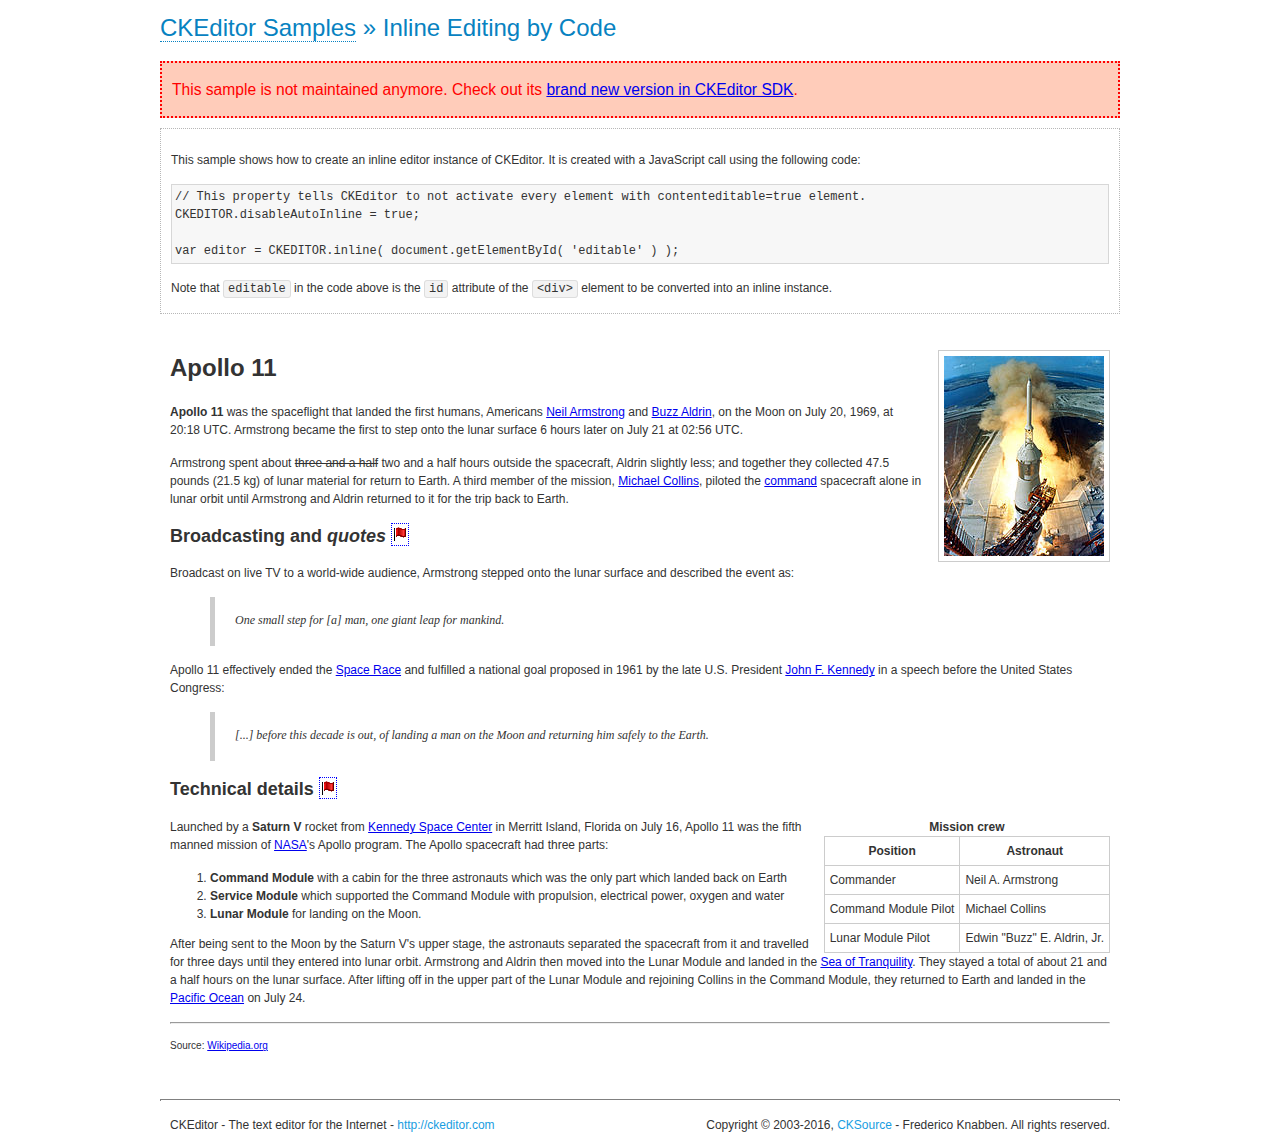
<file: supperadmin/ckeditor/samples/old/inlinebycode.html>
<!DOCTYPE html>
<!--
Copyright (c) 2003-2016, CKSource - Frederico Knabben. All rights reserved.
For licensing, see LICENSE.md or http://ckeditor.com/license
-->
<html>
<head>
	<meta charset="utf-8">
	<title>Inline Editing by Code &mdash; CKEditor Sample</title>
	<script src="../../ckeditor.js"></script>
	<link href="sample.css" rel="stylesheet">
	<style>

		#editable
		{
			padding: 10px;
			float: left;
		}

	</style>
</head>
<body>
	<h1 class="samples">
		<a href="index.html">CKEditor Samples</a> &raquo; Inline Editing by Code
	</h1>
	<div class="warning deprecated">
		This sample is not maintained anymore. Check out its <a href="http://sdk.ckeditor.com/samples/inline.html">brand new version in CKEditor SDK</a>.
	</div>
	<div class="description">
		<p>
			This sample shows how to create an inline editor instance of CKEditor. It is created
			with a JavaScript call using the following code:
		</p>
<pre class="samples">
// This property tells CKEditor to not activate every element with contenteditable=true element.
CKEDITOR.disableAutoInline = true;

var editor = CKEDITOR.inline( document.getElementById( 'editable' ) );
</pre>
		<p>
			Note that <code>editable</code> in the code above is the <code>id</code>
			attribute of the <code>&lt;div&gt;</code> element to be converted into an inline instance.
		</p>
	</div>
	<div id="editable" contenteditable="true">
		<h1><img alt="Saturn V carrying Apollo 11" class="right" src="assets/sample.jpg" /> Apollo 11</h1>

		<p><b>Apollo 11</b> was the spaceflight that landed the first humans, Americans <a href="http://en.wikipedia.org/wiki/Neil_Armstrong" title="Neil Armstrong">Neil Armstrong</a> and <a href="http://en.wikipedia.org/wiki/Buzz_Aldrin" title="Buzz Aldrin">Buzz Aldrin</a>, on the Moon on July 20, 1969, at 20:18 UTC. Armstrong became the first to step onto the lunar surface 6 hours later on July 21 at 02:56 UTC.</p>

		<p>Armstrong spent about <s>three and a half</s> two and a half hours outside the spacecraft, Aldrin slightly less; and together they collected 47.5 pounds (21.5&nbsp;kg) of lunar material for return to Earth. A third member of the mission, <a href="http://en.wikipedia.org/wiki/Michael_Collins_(astronaut)" title="Michael Collins (astronaut)">Michael Collins</a>, piloted the <a href="http://en.wikipedia.org/wiki/Apollo_Command/Service_Module" title="Apollo Command/Service Module">command</a> spacecraft alone in lunar orbit until Armstrong and Aldrin returned to it for the trip back to Earth.</p>

		<h2>Broadcasting and <em>quotes</em> <a id="quotes" name="quotes"></a></h2>

		<p>Broadcast on live TV to a world-wide audience, Armstrong stepped onto the lunar surface and described the event as:</p>

		<blockquote>
			<p>One small step for [a] man, one giant leap for mankind.</p>
		</blockquote>

		<p>Apollo 11 effectively ended the <a href="http://en.wikipedia.org/wiki/Space_Race" title="Space Race">Space Race</a> and fulfilled a national goal proposed in 1961 by the late U.S. President <a href="http://en.wikipedia.org/wiki/John_F._Kennedy" title="John F. Kennedy">John F. Kennedy</a> in a speech before the United States Congress:</p>

		<blockquote>
			<p>[...] before this decade is out, of landing a man on the Moon and returning him safely to the Earth.</p>
		</blockquote>

		<h2>Technical details <a id="tech-details" name="tech-details"></a></h2>

		<table align="right" border="1" bordercolor="#ccc" cellpadding="5" cellspacing="0" style="border-collapse:collapse;margin:10px 0 10px 15px;">
			<caption><strong>Mission crew</strong></caption>
			<thead>
			<tr>
				<th scope="col">Position</th>
				<th scope="col">Astronaut</th>
			</tr>
			</thead>
			<tbody>
			<tr>
				<td>Commander</td>
				<td>Neil A. Armstrong</td>
			</tr>
			<tr>
				<td>Command Module Pilot</td>
				<td>Michael Collins</td>
			</tr>
			<tr>
				<td>Lunar Module Pilot</td>
				<td>Edwin &quot;Buzz&quot; E. Aldrin, Jr.</td>
			</tr>
			</tbody>
		</table>

		<p>Launched by a <strong>Saturn V</strong> rocket from <a href="http://en.wikipedia.org/wiki/Kennedy_Space_Center" title="Kennedy Space Center">Kennedy Space Center</a> in Merritt Island, Florida on July 16, Apollo 11 was the fifth manned mission of <a href="http://en.wikipedia.org/wiki/NASA" title="NASA">NASA</a>&#39;s Apollo program. The Apollo spacecraft had three parts:</p>

		<ol>
			<li><strong>Command Module</strong> with a cabin for the three astronauts which was the only part which landed back on Earth</li>
			<li><strong>Service Module</strong> which supported the Command Module with propulsion, electrical power, oxygen and water</li>
			<li><strong>Lunar Module</strong> for landing on the Moon.</li>
		</ol>

		<p>After being sent to the Moon by the Saturn V&#39;s upper stage, the astronauts separated the spacecraft from it and travelled for three days until they entered into lunar orbit. Armstrong and Aldrin then moved into the Lunar Module and landed in the <a href="http://en.wikipedia.org/wiki/Mare_Tranquillitatis" title="Mare Tranquillitatis">Sea of Tranquility</a>. They stayed a total of about 21 and a half hours on the lunar surface. After lifting off in the upper part of the Lunar Module and rejoining Collins in the Command Module, they returned to Earth and landed in the <a href="http://en.wikipedia.org/wiki/Pacific_Ocean" title="Pacific Ocean">Pacific Ocean</a> on July 24.</p>

		<hr />
		<p style="text-align: right;"><small>Source: <a href="http://en.wikipedia.org/wiki/Apollo_11">Wikipedia.org</a></small></p>
	</div>

	<script>
		// We need to turn off the automatic editor creation first.
		CKEDITOR.disableAutoInline = true;

		var editor = CKEDITOR.inline( 'editable' );
	</script>
	<div id="footer">
		<hr>
		<p contenteditable="true">
			CKEditor - The text editor for the Internet - <a class="samples" href="http://ckeditor.com/">
				http://ckeditor.com</a>
		</p>
		<p id="copy">
			Copyright &copy; 2003-2016, <a class="samples" href="http://cksource.com/">CKSource</a>
			- Frederico Knabben. All rights reserved.
		</p>
	</div>
</body>
</html>
</file>
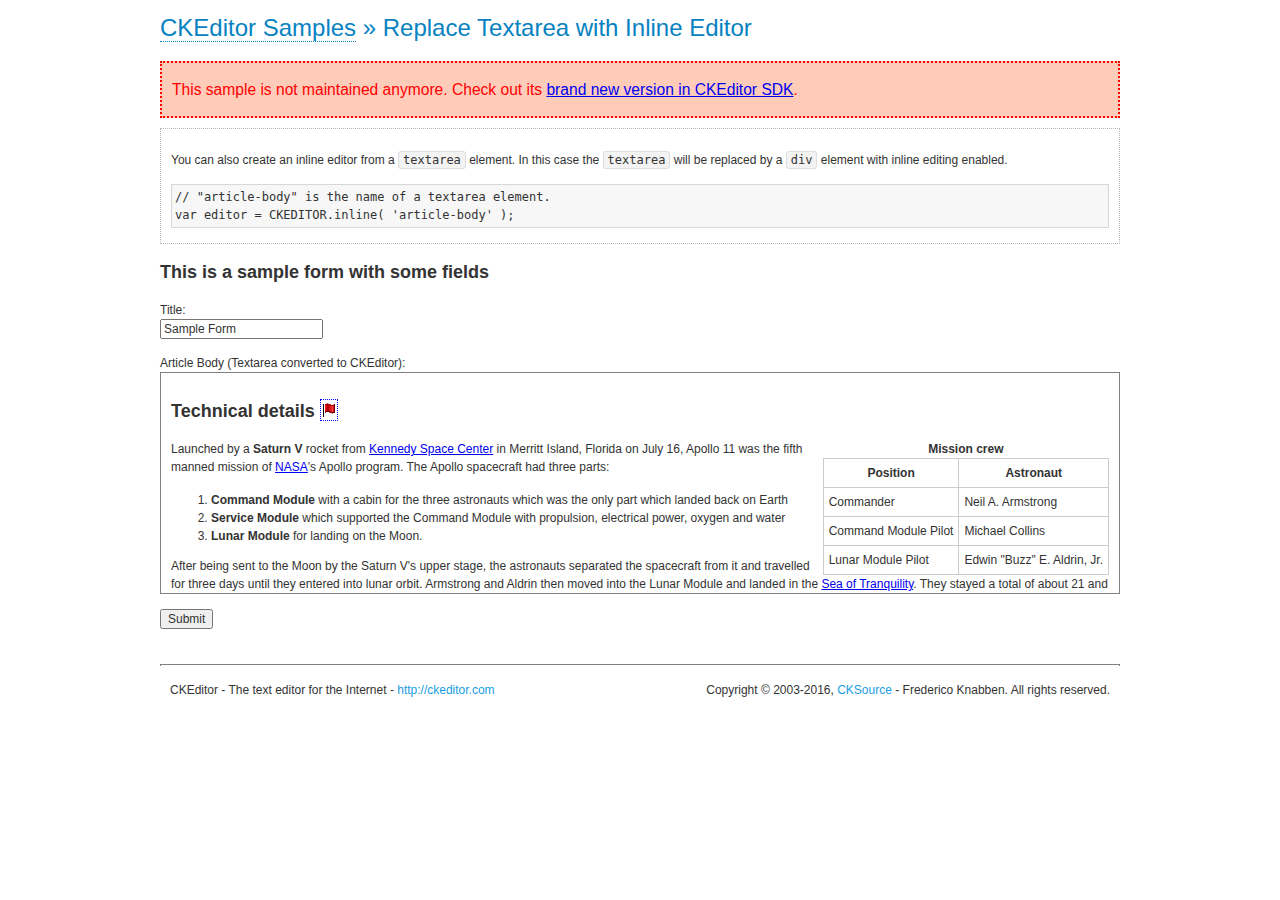
<file: supperadmin/ckeditor/samples/old/inlinetextarea.html>
<!DOCTYPE html>
<!--
Copyright (c) 2003-2016, CKSource - Frederico Knabben. All rights reserved.
For licensing, see LICENSE.md or http://ckeditor.com/license
-->
<html>
<head>
	<meta charset="utf-8">
	<title>Replace Textarea with Inline Editor &mdash; CKEditor Sample</title>
	<script src="../../ckeditor.js"></script>
	<link href="sample.css" rel="stylesheet">
	<style>

		/* Style the CKEditor element to look like a textfield */
		.cke_textarea_inline
		{
			padding: 10px;
			height: 200px;
			overflow: auto;

			border: 1px solid gray;
			-webkit-appearance: textfield;
		}

	</style>
</head>
<body>
	<h1 class="samples">
		<a href="index.html">CKEditor Samples</a> &raquo; Replace Textarea with Inline Editor
	</h1>
	<div class="warning deprecated">
		This sample is not maintained anymore. Check out its <a href="http://sdk.ckeditor.com/samples/inline.html">brand new version in CKEditor SDK</a>.
	</div>
	<div class="description">
		<p>
			You can also create an inline editor from a <code>textarea</code>
			element. In this case the <code>textarea</code> will be replaced
			by a <code>div</code> element with inline editing enabled.
		</p>
<pre class="samples">
// "article-body" is the name of a textarea element.
var editor = CKEDITOR.inline( 'article-body' );
</pre>
	</div>
	<form action="sample_posteddata.php" method="post">
		<h2>This is a sample form with some fields</h2>
		<p>
			Title:<br>
			<input type="text" name="title" value="Sample Form"></p>
		<p>
			Article Body (Textarea converted to CKEditor):<br>
			<textarea name="article-body" style="height: 200px">
				&lt;h2&gt;Technical details &lt;a id="tech-details" name="tech-details"&gt;&lt;/a&gt;&lt;/h2&gt;

				&lt;table align="right" border="1" bordercolor="#ccc" cellpadding="5" cellspacing="0" style="border-collapse:collapse;margin:10px 0 10px 15px;"&gt;
					&lt;caption&gt;&lt;strong&gt;Mission crew&lt;/strong&gt;&lt;/caption&gt;
					&lt;thead&gt;
					&lt;tr&gt;
						&lt;th scope="col"&gt;Position&lt;/th&gt;
						&lt;th scope="col"&gt;Astronaut&lt;/th&gt;
					&lt;/tr&gt;
					&lt;/thead&gt;
					&lt;tbody&gt;
					&lt;tr&gt;
						&lt;td&gt;Commander&lt;/td&gt;
						&lt;td&gt;Neil A. Armstrong&lt;/td&gt;
					&lt;/tr&gt;
					&lt;tr&gt;
						&lt;td&gt;Command Module Pilot&lt;/td&gt;
						&lt;td&gt;Michael Collins&lt;/td&gt;
					&lt;/tr&gt;
					&lt;tr&gt;
						&lt;td&gt;Lunar Module Pilot&lt;/td&gt;
						&lt;td&gt;Edwin &quot;Buzz&quot; E. Aldrin, Jr.&lt;/td&gt;
					&lt;/tr&gt;
					&lt;/tbody&gt;
				&lt;/table&gt;

				&lt;p&gt;Launched by a &lt;strong&gt;Saturn V&lt;/strong&gt; rocket from &lt;a href="http://en.wikipedia.org/wiki/Kennedy_Space_Center" title="Kennedy Space Center"&gt;Kennedy Space Center&lt;/a&gt; in Merritt Island, Florida on July 16, Apollo 11 was the fifth manned mission of &lt;a href="http://en.wikipedia.org/wiki/NASA" title="NASA"&gt;NASA&lt;/a&gt;&#39;s Apollo program. The Apollo spacecraft had three parts:&lt;/p&gt;

				&lt;ol&gt;
					&lt;li&gt;&lt;strong&gt;Command Module&lt;/strong&gt; with a cabin for the three astronauts which was the only part which landed back on Earth&lt;/li&gt;
					&lt;li&gt;&lt;strong&gt;Service Module&lt;/strong&gt; which supported the Command Module with propulsion, electrical power, oxygen and water&lt;/li&gt;
					&lt;li&gt;&lt;strong&gt;Lunar Module&lt;/strong&gt; for landing on the Moon.&lt;/li&gt;
				&lt;/ol&gt;

				&lt;p&gt;After being sent to the Moon by the Saturn V&#39;s upper stage, the astronauts separated the spacecraft from it and travelled for three days until they entered into lunar orbit. Armstrong and Aldrin then moved into the Lunar Module and landed in the &lt;a href="http://en.wikipedia.org/wiki/Mare_Tranquillitatis" title="Mare Tranquillitatis"&gt;Sea of Tranquility&lt;/a&gt;. They stayed a total of about 21 and a half hours on the lunar surface. After lifting off in the upper part of the Lunar Module and rejoining Collins in the Command Module, they returned to Earth and landed in the &lt;a href="http://en.wikipedia.org/wiki/Pacific_Ocean" title="Pacific Ocean"&gt;Pacific Ocean&lt;/a&gt; on July 24.&lt;/p&gt;

				&lt;hr /&gt;
				&lt;p style="text-align: right;"&gt;&lt;small&gt;Source: &lt;a href="http://en.wikipedia.org/wiki/Apollo_11"&gt;Wikipedia.org&lt;/a&gt;&lt;/small&gt;&lt;/p&gt;
			</textarea>
		</p>
		<p>
			<input type="submit" value="Submit">
		</p>
	</form>

	<script>
		CKEDITOR.inline( 'article-body' );
	</script>
	<div id="footer">
		<hr>
		<p>
			CKEditor - The text editor for the Internet - <a class="samples" href="http://ckeditor.com/">
				http://ckeditor.com</a>
		</p>
		<p id="copy">
			Copyright &copy; 2003-2016, <a class="samples" href="http://cksource.com/">CKSource</a>
			- Frederico Knabben. All rights reserved.
		</p>
	</div>
</body>
</html>
</file>
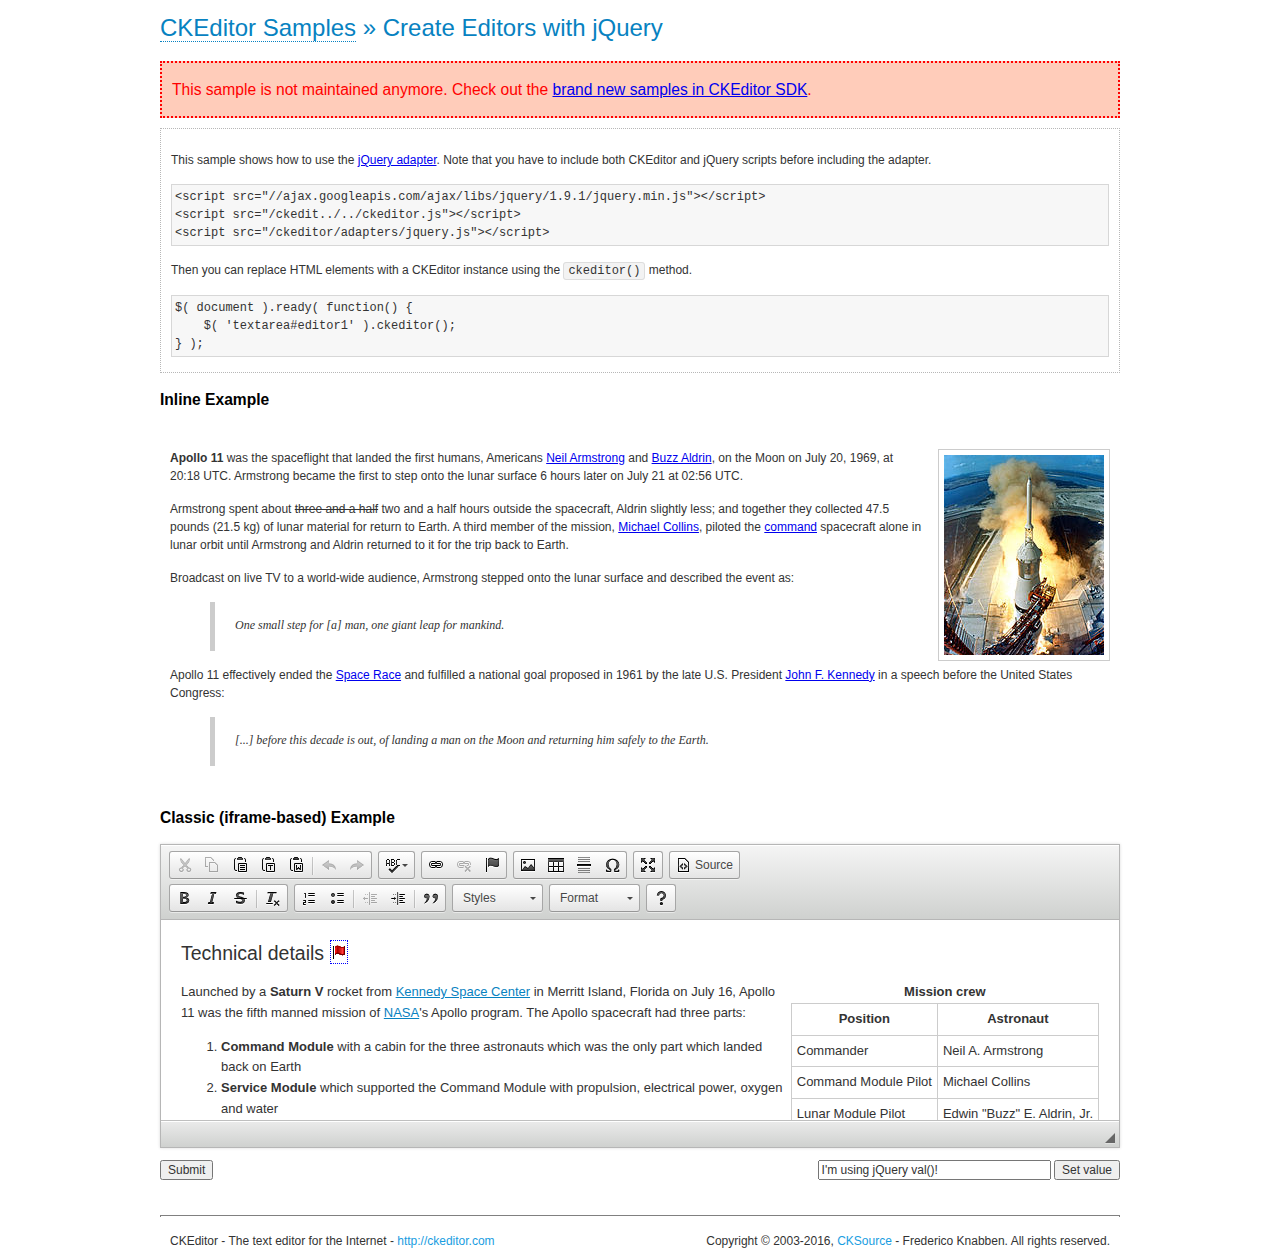
<file: supperadmin/ckeditor/samples/old/jquery.html>
<!DOCTYPE html>
<!--
Copyright (c) 2003-2016, CKSource - Frederico Knabben. All rights reserved.
For licensing, see LICENSE.md or http://ckeditor.com/license
-->
<html>
<head>
	<meta charset="utf-8">
	<title>jQuery Adapter &mdash; CKEditor Sample</title>
	<script src="http://code.jquery.com/jquery-1.11.0.min.js"></script>
	<script src="../../ckeditor.js"></script>
	<script src="../../adapters/jquery.js"></script>
	<link href="sample.css" rel="stylesheet">
	<style>

		#editable
		{
			padding: 10px;
			float: left;
		}

	</style>
	<script>

		CKEDITOR.disableAutoInline = true;

		$( document ).ready( function() {
			$( '#editor1' ).ckeditor(); // Use CKEDITOR.replace() if element is <textarea>.
			$( '#editable' ).ckeditor(); // Use CKEDITOR.inline().
		} );

		function setValue() {
			$( '#editor1' ).val( $( 'input#val' ).val() );
		}

	</script>
</head>
<body>
	<h1 class="samples">
		<a href="index.html" id="a-test">CKEditor Samples</a> &raquo; Create Editors with jQuery
	</h1>
	<div class="warning deprecated">
		This sample is not maintained anymore. Check out the <a href="http://sdk.ckeditor.com/">brand new samples in CKEditor SDK</a>.
	</div>
	<form action="sample_posteddata.php" method="post">
		<div class="description">
			<p>
				This sample shows how to use the <a href="http://docs.ckeditor.com/#!/guide/dev_jquery">jQuery adapter</a>.
				Note that you have to include both CKEditor and jQuery scripts before including the adapter.
			</p>

<pre class="samples">
&lt;script src="//ajax.googleapis.com/ajax/libs/jquery/1.9.1/jquery.min.js"&gt;&lt;/script&gt;
&lt;script src="/ckedit../../ckeditor.js"&gt;&lt;/script&gt;
&lt;script src="/ckeditor/adapters/jquery.js"&gt;&lt;/script&gt;
</pre>

			<p>Then you can replace HTML elements with a CKEditor instance using the <code>ckeditor()</code> method.</p>

<pre class="samples">
$( document ).ready( function() {
	$( 'textarea#editor1' ).ckeditor();
} );
</pre>
		</div>

		<h2 class="samples">Inline Example</h2>

		<div id="editable" contenteditable="true">
			<p><img alt="Saturn V carrying Apollo 11" class="right" src="assets/sample.jpg"/><b>Apollo 11</b> was the spaceflight that landed the first humans, Americans <a href="http://en.wikipedia.org/wiki/Neil_Armstrong" title="Neil Armstrong">Neil Armstrong</a> and <a href="http://en.wikipedia.org/wiki/Buzz_Aldrin" title="Buzz Aldrin">Buzz Aldrin</a>, on the Moon on July 20, 1969, at 20:18 UTC. Armstrong became the first to step onto the lunar surface 6 hours later on July 21 at 02:56 UTC.</p>
			<p>Armstrong spent about <s>three and a half</s> two and a half hours outside the spacecraft, Aldrin slightly less; and together they collected 47.5 pounds (21.5&nbsp;kg) of lunar material for return to Earth. A third member of the mission, <a href="http://en.wikipedia.org/wiki/Michael_Collins_(astronaut)" title="Michael Collins (astronaut)">Michael Collins</a>, piloted the <a href="http://en.wikipedia.org/wiki/Apollo_Command/Service_Module" title="Apollo Command/Service Module">command</a> spacecraft alone in lunar orbit until Armstrong and Aldrin returned to it for the trip back to Earth.
			<p>Broadcast on live TV to a world-wide audience, Armstrong stepped onto the lunar surface and described the event as:</p>
			<blockquote><p>One small step for [a] man, one giant leap for mankind.</p></blockquote> <p>Apollo 11 effectively ended the <a href="http://en.wikipedia.org/wiki/Space_Race" title="Space Race">Space Race</a> and fulfilled a national goal proposed in 1961 by the late U.S. President <a href="http://en.wikipedia.org/wiki/John_F._Kennedy" title="John F. Kennedy">John F. Kennedy</a> in a speech before the United States Congress:</p> <blockquote><p>[...] before this decade is out, of landing a man on the Moon and returning him safely to the Earth.</p></blockquote>
		</div>

		<br style="clear: both">

		<h2 class="samples">Classic (iframe-based) Example</h2>

		<textarea cols="80" id="editor1" name="editor1" rows="10">
			&lt;h2&gt;Technical details &lt;a id=&quot;tech-details&quot; name=&quot;tech-details&quot;&gt;&lt;/a&gt;&lt;/h2&gt; &lt;table align=&quot;right&quot; border=&quot;1&quot; bordercolor=&quot;#ccc&quot; cellpadding=&quot;5&quot; cellspacing=&quot;0&quot; style=&quot;border-collapse:collapse;margin:10px 0 10px 15px;&quot;&gt; &lt;caption&gt;&lt;strong&gt;Mission crew&lt;/strong&gt;&lt;/caption&gt; &lt;thead&gt; &lt;tr&gt; &lt;th scope=&quot;col&quot;&gt;Position&lt;/th&gt; &lt;th scope=&quot;col&quot;&gt;Astronaut&lt;/th&gt; &lt;/tr&gt; &lt;/thead&gt; &lt;tbody&gt; &lt;tr&gt; &lt;td&gt;Commander&lt;/td&gt; &lt;td&gt;Neil A. Armstrong&lt;/td&gt; &lt;/tr&gt; &lt;tr&gt; &lt;td&gt;Command Module Pilot&lt;/td&gt; &lt;td&gt;Michael Collins&lt;/td&gt; &lt;/tr&gt; &lt;tr&gt; &lt;td&gt;Lunar Module Pilot&lt;/td&gt; &lt;td&gt;Edwin &amp;quot;Buzz&amp;quot; E. Aldrin, Jr.&lt;/td&gt; &lt;/tr&gt; &lt;/tbody&gt; &lt;/table&gt; &lt;p&gt;Launched by a &lt;strong&gt;Saturn V&lt;/strong&gt; rocket from &lt;a href=&quot;http://en.wikipedia.org/wiki/Kennedy_Space_Center&quot; title=&quot;Kennedy Space Center&quot;&gt;Kennedy Space Center&lt;/a&gt; in Merritt Island, Florida on July 16, Apollo 11 was the fifth manned mission of &lt;a href=&quot;http://en.wikipedia.org/wiki/NASA&quot; title=&quot;NASA&quot;&gt;NASA&lt;/a&gt;&amp;#39;s Apollo program. The Apollo spacecraft had three parts:&lt;/p&gt; &lt;ol&gt; &lt;li&gt;&lt;strong&gt;Command Module&lt;/strong&gt; with a cabin for the three astronauts which was the only part which landed back on Earth&lt;/li&gt; &lt;li&gt;&lt;strong&gt;Service Module&lt;/strong&gt; which supported the Command Module with propulsion, electrical power, oxygen and water&lt;/li&gt; &lt;li&gt;&lt;strong&gt;Lunar Module&lt;/strong&gt; for landing on the Moon.&lt;/li&gt; &lt;/ol&gt; &lt;p&gt;After being sent to the Moon by the Saturn V&amp;#39;s upper stage, the astronauts separated the spacecraft from it and travelled for three days until they entered into lunar orbit. Armstrong and Aldrin then moved into the Lunar Module and landed in the &lt;a href=&quot;http://en.wikipedia.org/wiki/Mare_Tranquillitatis&quot; title=&quot;Mare Tranquillitatis&quot;&gt;Sea of Tranquility&lt;/a&gt;. They stayed a total of about 21 and a half hours on the lunar surface. After lifting off in the upper part of the Lunar Module and rejoining Collins in the Command Module, they returned to Earth and landed in the &lt;a href=&quot;http://en.wikipedia.org/wiki/Pacific_Ocean&quot; title=&quot;Pacific Ocean&quot;&gt;Pacific Ocean&lt;/a&gt; on July 24.&lt;/p&gt; &lt;hr/&gt; &lt;p style=&quot;text-align: right;&quot;&gt;&lt;small&gt;Source: &lt;a href=&quot;http://en.wikipedia.org/wiki/Apollo_11&quot;&gt;Wikipedia.org&lt;/a&gt;&lt;/small&gt;&lt;/p&gt;
		</textarea>

		<p style="overflow: hidden">
			<input style="float: left" type="submit" value="Submit">
			<span style="float: right">
				<input type="text" id="val" value="I'm using jQuery val()!" size="30">
				<input onclick="setValue();" type="button" value="Set value">
			</span>
		</p>
	</form>
	<div id="footer">
		<hr>
		<p>
			CKEditor - The text editor for the Internet - <a class="samples" href="http://ckeditor.com/">http://ckeditor.com</a>
		</p>
		<p id="copy">
			Copyright &copy; 2003-2016, <a class="samples" href="http://cksource.com/">CKSource</a> - Frederico
			Knabben. All rights reserved.
		</p>
	</div>
</body>
</html>
</file>
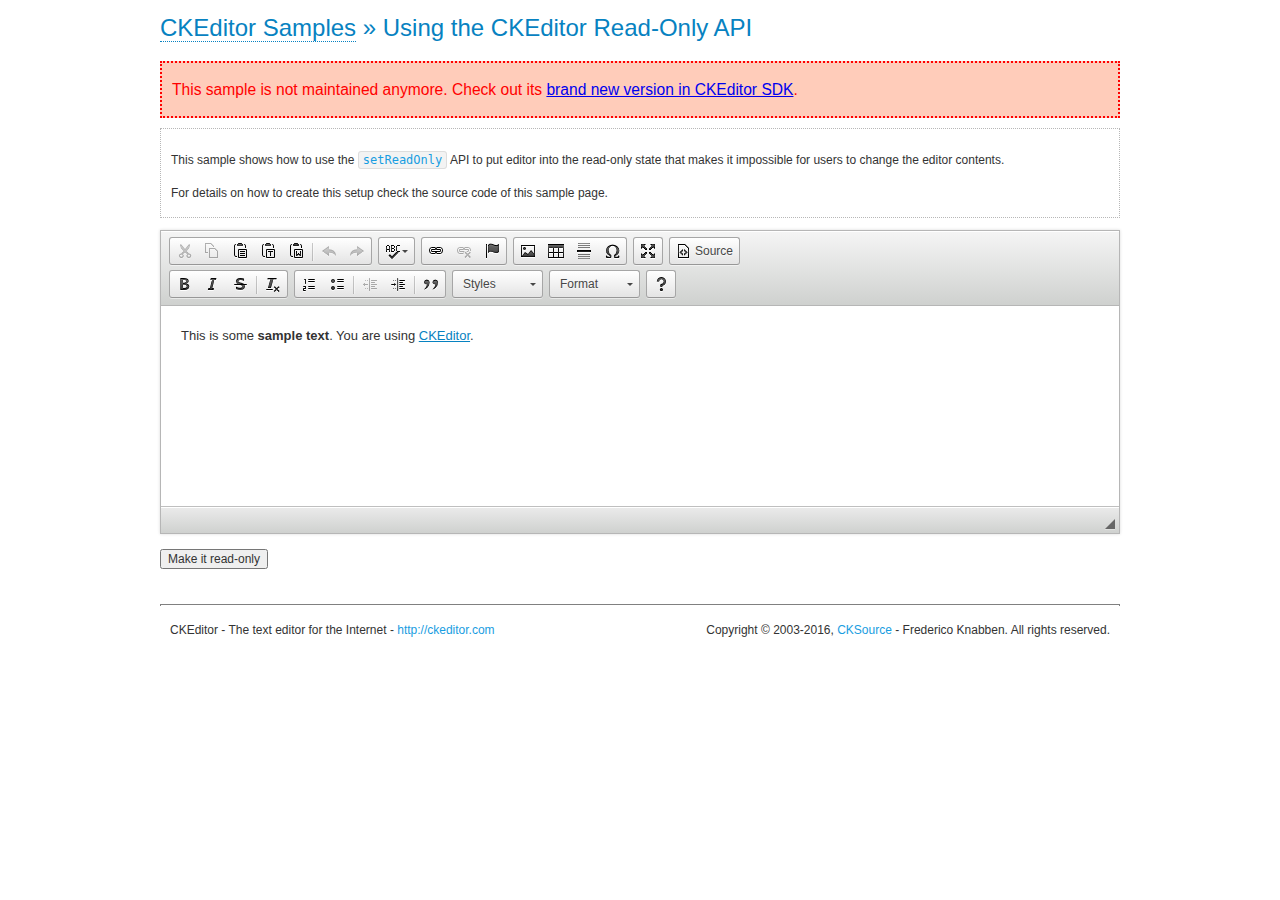
<file: supperadmin/ckeditor/samples/old/readonly.html>
<!DOCTYPE html>
<!--
Copyright (c) 2003-2016, CKSource - Frederico Knabben. All rights reserved.
For licensing, see LICENSE.md or http://ckeditor.com/license
-->
<html>
<head>
	<meta charset="utf-8">
	<title>Using the CKEditor Read-Only API &mdash; CKEditor Sample</title>
	<script src="../../ckeditor.js"></script>
	<link rel="stylesheet" href="sample.css">
	<script>

		var editor;

		// The instanceReady event is fired, when an instance of CKEditor has finished
		// its initialization.
		CKEDITOR.on( 'instanceReady', function( ev ) {
			editor = ev.editor;

			// Show this "on" button.
			document.getElementById( 'readOnlyOn' ).style.display = '';

			// Event fired when the readOnly property changes.
			editor.on( 'readOnly', function() {
				document.getElementById( 'readOnlyOn' ).style.display = this.readOnly ? 'none' : '';
				document.getElementById( 'readOnlyOff' ).style.display = this.readOnly ? '' : 'none';
			});
		});

		function toggleReadOnly( isReadOnly ) {
			// Change the read-only state of the editor.
			// http://docs.ckeditor.com/#!/api/CKEDITOR.editor-method-setReadOnly
			editor.setReadOnly( isReadOnly );
		}

	</script>
</head>
<body>
	<h1 class="samples">
		<a href="index.html">CKEditor Samples</a> &raquo; Using the CKEditor Read-Only API
	</h1>
	<div class="warning deprecated">
		This sample is not maintained anymore. Check out its <a href="http://sdk.ckeditor.com/samples/readonly.html">brand new version in CKEditor SDK</a>.
	</div>
	<div class="description">
		<p>
			This sample shows how to use the
			<code><a class="samples" href="http://docs.ckeditor.com/#!/api/CKEDITOR.editor-method-setReadOnly">setReadOnly</a></code>
			API to put editor into the read-only state that makes it impossible for users to change the editor contents.
		</p>
		<p>
			For details on how to create this setup check the source code of this sample page.
		</p>
	</div>
	<form action="sample_posteddata.php" method="post">
		<p>
			<textarea class="ckeditor" id="editor1" name="editor1" cols="100" rows="10">&lt;p&gt;This is some &lt;strong&gt;sample text&lt;/strong&gt;. You are using &lt;a href="http://ckeditor.com/"&gt;CKEditor&lt;/a&gt;.&lt;/p&gt;</textarea>
		</p>
		<p>
			<input id="readOnlyOn" onclick="toggleReadOnly();" type="button" value="Make it read-only" style="display:none">
			<input id="readOnlyOff" onclick="toggleReadOnly( false );" type="button" value="Make it editable again" style="display:none">
		</p>
	</form>
	<div id="footer">
		<hr>
		<p>
			CKEditor - The text editor for the Internet - <a class="samples" href="http://ckeditor.com/">http://ckeditor.com</a>
		</p>
		<p id="copy">
			Copyright &copy; 2003-2016, <a class="samples" href="http://cksource.com/">CKSource</a> - Frederico
			Knabben. All rights reserved.
		</p>
	</div>
</body>
</html>
</file>
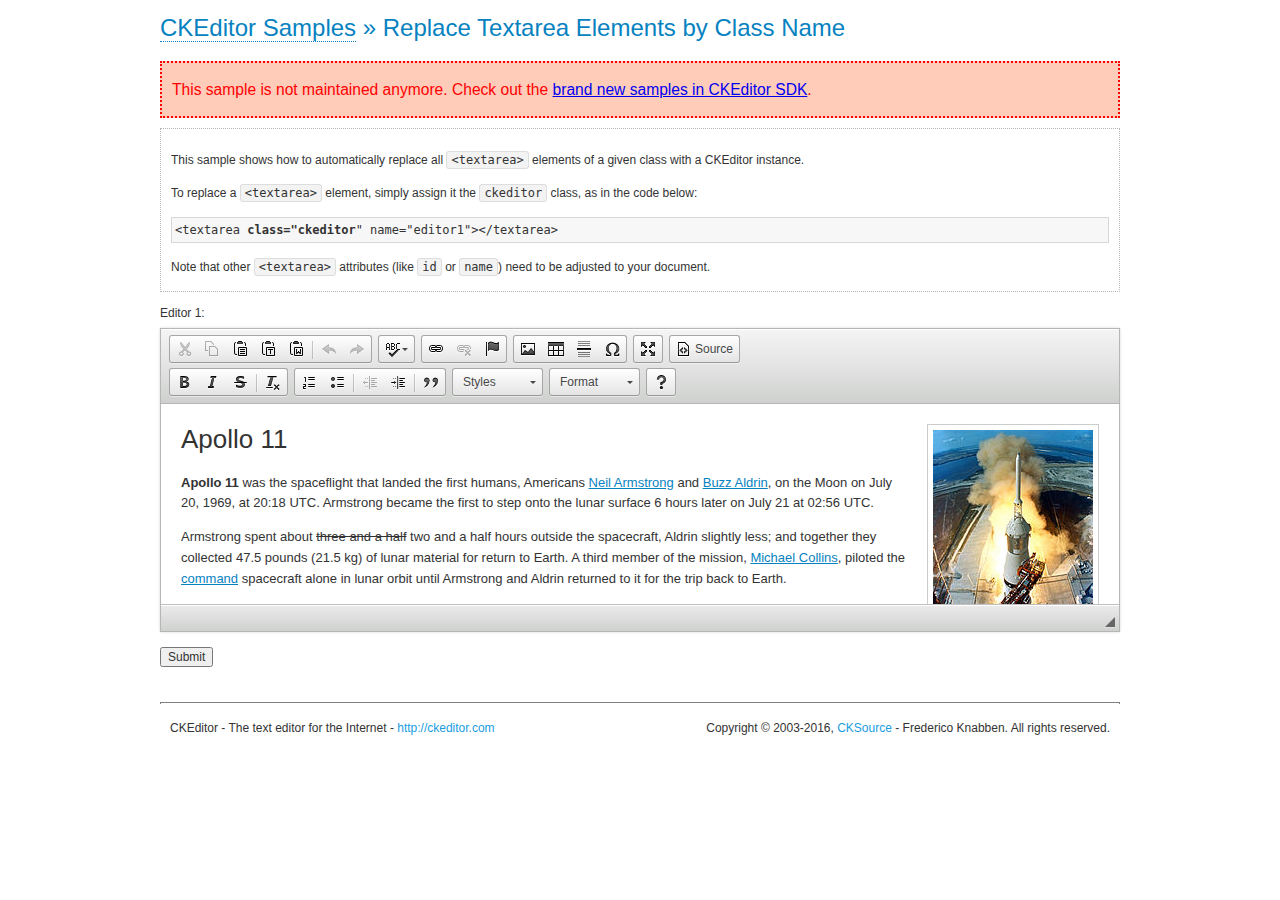
<file: supperadmin/ckeditor/samples/old/replacebyclass.html>
<!DOCTYPE html>
<!--
Copyright (c) 2003-2016, CKSource - Frederico Knabben. All rights reserved.
For licensing, see LICENSE.md or http://ckeditor.com/license
-->
<html>
<head>
	<meta charset="utf-8">
	<title>Replace Textareas by Class Name &mdash; CKEditor Sample</title>
	<script src="../../ckeditor.js"></script>
	<link rel="stylesheet" href="sample.css">
</head>
<body>
	<h1 class="samples">
		<a href="index.html">CKEditor Samples</a> &raquo; Replace Textarea Elements by Class Name
	</h1>
	<div class="warning deprecated">
		This sample is not maintained anymore. Check out the <a href="http://sdk.ckeditor.com/">brand new samples in CKEditor SDK</a>.
	</div>
	<div class="description">
		<p>
			This sample shows how to automatically replace all <code>&lt;textarea&gt;</code> elements
			of a given class with a CKEditor instance.
		</p>
		<p>
			To replace a <code>&lt;textarea&gt;</code> element, simply assign it the <code>ckeditor</code>
			class, as in the code below:
		</p>
<pre class="samples">
&lt;textarea <strong>class="ckeditor</strong>" name="editor1"&gt;&lt;/textarea&gt;
</pre>
		<p>
			Note that other <code>&lt;textarea&gt;</code> attributes (like <code>id</code> or <code>name</code>) need to be adjusted to your document.
		</p>
	</div>
	<form action="sample_posteddata.php" method="post">
		<p>
			<label for="editor1">
				Editor 1:
			</label>
			<textarea class="ckeditor" cols="80" id="editor1" name="editor1" rows="10">
				&lt;h1&gt;&lt;img alt=&quot;Saturn V carrying Apollo 11&quot; class=&quot;right&quot; src=&quot;assets/sample.jpg&quot;/&gt; Apollo 11&lt;/h1&gt; &lt;p&gt;&lt;b&gt;Apollo 11&lt;/b&gt; was the spaceflight that landed the first humans, Americans &lt;a href=&quot;http://en.wikipedia.org/wiki/Neil_Armstrong&quot; title=&quot;Neil Armstrong&quot;&gt;Neil Armstrong&lt;/a&gt; and &lt;a href=&quot;http://en.wikipedia.org/wiki/Buzz_Aldrin&quot; title=&quot;Buzz Aldrin&quot;&gt;Buzz Aldrin&lt;/a&gt;, on the Moon on July 20, 1969, at 20:18 UTC. Armstrong became the first to step onto the lunar surface 6 hours later on July 21 at 02:56 UTC.&lt;/p&gt; &lt;p&gt;Armstrong spent about &lt;s&gt;three and a half&lt;/s&gt; two and a half hours outside the spacecraft, Aldrin slightly less; and together they collected 47.5 pounds (21.5&amp;nbsp;kg) of lunar material for return to Earth. A third member of the mission, &lt;a href=&quot;http://en.wikipedia.org/wiki/Michael_Collins_(astronaut)&quot; title=&quot;Michael Collins (astronaut)&quot;&gt;Michael Collins&lt;/a&gt;, piloted the &lt;a href=&quot;http://en.wikipedia.org/wiki/Apollo_Command/Service_Module&quot; title=&quot;Apollo Command/Service Module&quot;&gt;command&lt;/a&gt; spacecraft alone in lunar orbit until Armstrong and Aldrin returned to it for the trip back to Earth.&lt;/p&gt; &lt;h2&gt;Broadcasting and &lt;em&gt;quotes&lt;/em&gt; &lt;a id=&quot;quotes&quot; name=&quot;quotes&quot;&gt;&lt;/a&gt;&lt;/h2&gt; &lt;p&gt;Broadcast on live TV to a world-wide audience, Armstrong stepped onto the lunar surface and described the event as:&lt;/p&gt; &lt;blockquote&gt;&lt;p&gt;One small step for [a] man, one giant leap for mankind.&lt;/p&gt;&lt;/blockquote&gt; &lt;p&gt;Apollo 11 effectively ended the &lt;a href=&quot;http://en.wikipedia.org/wiki/Space_Race&quot; title=&quot;Space Race&quot;&gt;Space Race&lt;/a&gt; and fulfilled a national goal proposed in 1961 by the late U.S. President &lt;a href=&quot;http://en.wikipedia.org/wiki/John_F._Kennedy&quot; title=&quot;John F. Kennedy&quot;&gt;John F. Kennedy&lt;/a&gt; in a speech before the United States Congress:&lt;/p&gt; &lt;blockquote&gt;&lt;p&gt;[...] before this decade is out, of landing a man on the Moon and returning him safely to the Earth.&lt;/p&gt;&lt;/blockquote&gt; &lt;h2&gt;Technical details &lt;a id=&quot;tech-details&quot; name=&quot;tech-details&quot;&gt;&lt;/a&gt;&lt;/h2&gt; &lt;table align=&quot;right&quot; border=&quot;1&quot; bordercolor=&quot;#ccc&quot; cellpadding=&quot;5&quot; cellspacing=&quot;0&quot; style=&quot;border-collapse:collapse;margin:10px 0 10px 15px;&quot;&gt; &lt;caption&gt;&lt;strong&gt;Mission crew&lt;/strong&gt;&lt;/caption&gt; &lt;thead&gt; &lt;tr&gt; &lt;th scope=&quot;col&quot;&gt;Position&lt;/th&gt; &lt;th scope=&quot;col&quot;&gt;Astronaut&lt;/th&gt; &lt;/tr&gt; &lt;/thead&gt; &lt;tbody&gt; &lt;tr&gt; &lt;td&gt;Commander&lt;/td&gt; &lt;td&gt;Neil A. Armstrong&lt;/td&gt; &lt;/tr&gt; &lt;tr&gt; &lt;td&gt;Command Module Pilot&lt;/td&gt; &lt;td&gt;Michael Collins&lt;/td&gt; &lt;/tr&gt; &lt;tr&gt; &lt;td&gt;Lunar Module Pilot&lt;/td&gt; &lt;td&gt;Edwin &amp;quot;Buzz&amp;quot; E. Aldrin, Jr.&lt;/td&gt; &lt;/tr&gt; &lt;/tbody&gt; &lt;/table&gt; &lt;p&gt;Launched by a &lt;strong&gt;Saturn V&lt;/strong&gt; rocket from &lt;a href=&quot;http://en.wikipedia.org/wiki/Kennedy_Space_Center&quot; title=&quot;Kennedy Space Center&quot;&gt;Kennedy Space Center&lt;/a&gt; in Merritt Island, Florida on July 16, Apollo 11 was the fifth manned mission of &lt;a href=&quot;http://en.wikipedia.org/wiki/NASA&quot; title=&quot;NASA&quot;&gt;NASA&lt;/a&gt;&amp;#39;s Apollo program. The Apollo spacecraft had three parts:&lt;/p&gt; &lt;ol&gt; &lt;li&gt;&lt;strong&gt;Command Module&lt;/strong&gt; with a cabin for the three astronauts which was the only part which landed back on Earth&lt;/li&gt; &lt;li&gt;&lt;strong&gt;Service Module&lt;/strong&gt; which supported the Command Module with propulsion, electrical power, oxygen and water&lt;/li&gt; &lt;li&gt;&lt;strong&gt;Lunar Module&lt;/strong&gt; for landing on the Moon.&lt;/li&gt; &lt;/ol&gt; &lt;p&gt;After being sent to the Moon by the Saturn V&amp;#39;s upper stage, the astronauts separated the spacecraft from it and travelled for three days until they entered into lunar orbit. Armstrong and Aldrin then moved into the Lunar Module and landed in the &lt;a href=&quot;http://en.wikipedia.org/wiki/Mare_Tranquillitatis&quot; title=&quot;Mare Tranquillitatis&quot;&gt;Sea of Tranquility&lt;/a&gt;. They stayed a total of about 21 and a half hours on the lunar surface. After lifting off in the upper part of the Lunar Module and rejoining Collins in the Command Module, they returned to Earth and landed in the &lt;a href=&quot;http://en.wikipedia.org/wiki/Pacific_Ocean&quot; title=&quot;Pacific Ocean&quot;&gt;Pacific Ocean&lt;/a&gt; on July 24.&lt;/p&gt; &lt;hr/&gt; &lt;p style=&quot;text-align: right;&quot;&gt;&lt;small&gt;Source: &lt;a href=&quot;http://en.wikipedia.org/wiki/Apollo_11&quot;&gt;Wikipedia.org&lt;/a&gt;&lt;/small&gt;&lt;/p&gt;
			</textarea>
		</p>
		<p>
			<input type="submit" value="Submit">
		</p>
	</form>
	<div id="footer">
		<hr>
		<p>
			CKEditor - The text editor for the Internet - <a class="samples" href="http://ckeditor.com/">http://ckeditor.com</a>
		</p>
		<p id="copy">
			Copyright &copy; 2003-2016, <a class="samples" href="http://cksource.com/">CKSource</a> - Frederico
			Knabben. All rights reserved.
		</p>
	</div>
</body>
</html>
</file>
<file: supperadmin/ckeditor/samples/css/samples.css>
/**
 * @license Copyright (c) 2003-2016, CKSource - Frederico Knabben. All rights reserved.
 * For licensing, see LICENSE.md or http://ckeditor.com/license
 */
@media (max-width: 900px) {
  .global-is-mobile-hidden {
    display: none !important;
  }
}
article,
aside,
details,
figcaption,
figure,
footer,
header,
hgroup,
main,
menu,
nav,
section {
  display: block;
}
body,
html {
  margin: 0;
  padding: 0;
  font: 16px / 1.8 Arial, 'Helvetica Neue', Helvetica, sans-serif;
  font-weight: 300;
  color: #575757;
}
.grid-width-10 {
  width: 10%;
}
.grid-width-20 {
  width: 20%;
}
.grid-width-30 {
  width: 30%;
}
.grid-width-40 {
  width: 40%;
}
.grid-width-50 {
  width: 50%;
}
.grid-width-60 {
  width: 60%;
}
.grid-width-70 {
  width: 70%;
}
.grid-width-80 {
  width: 80%;
}
.grid-width-90 {
  width: 90%;
}
.grid-width-100 {
  width: 100%;
}
@media (max-width: 900px) {
  .grid-width-10,
  .grid-width-20,
  .grid-width-30,
  .grid-width-40,
  .grid-width-50,
  .grid-width-60,
  .grid-width-70,
  .grid-width-80,
  .grid-width-90,
  .grid-width-100 {
    width: 100%;
  }
}
*[class*="grid-width"] {
  -webkit-box-sizing: border-box;
  -moz-box-sizing: border-box;
  box-sizing: border-box;
  padding-left: 4%;
  padding-right: 4%;
  float: left;
}
*[class*="grid-width"]:after,
.grid-container:after,
*[class*="grid-width"]:before,
.grid-container:before {
  content: '';
  display: block;
  overflow: hidden;
  visibility: hidden;
  font-size: 0;
  line-height: 0;
  width: 0;
  height: 0;
}
*[class*="grid-width"]:after,
.grid-container:after {
  clear: both;
}
.grid-container {
  -webkit-box-sizing: border-box;
  -moz-box-sizing: border-box;
  box-sizing: border-box;
  margin-left: auto;
  margin-right: auto;
}
.grid-container-nested *[class*="grid-width"]:first-child {
  padding-left: 0;
}
.grid-container-nested *[class*="grid-width"]:last-child {
  padding-right: 0;
}
@media (max-width: 900px) {
  .grid-container-nested *[class*="grid-width"]:first-child {
    padding-left: 4%;
  }
  .grid-container-nested *[class*="grid-width"]:last-child {
    padding-right: 4%;
  }
}
.header-a {
  min-height: 140px;
  overflow: hidden;
}
.header-a .header-a-logo {
  margin: 40px 0 0;
}
@media (max-width: 900px) {
  .header-a .header-a-logo {
    text-align: center;
  }
}
.header-a .header-a-logo img {
  border: transparent;
}
.navigation-a {
  height: 30px;
  background: #3d3d3d;
  position: absolute;
  left: 0;
  right: 0;
  top: 0;
  padding: 0;
  overflow: hidden;
}
@media (max-width: 900px) {
  .navigation-a {
    text-align: center;
  }
}
.navigation-a ul {
  list-style: none;
  margin: 0;
  overflow: hidden;
}
.navigation-a ul li,
.navigation-a ul li a {
  display: inline-block;
}
@media (max-width: 900px) {
  .navigation-a ul {
    width: auto;
    text-overflow: ellipsis;
    white-space: nowrap;
    display: inline-block;
    float: none;
  }
  .navigation-a ul:before,
  .navigation-a ul:after {
    display: none;
  }
}
.navigation-a ul.navigation-a-left {
  text-align: left;
}
@media (max-width: 900px) {
  .navigation-a ul.navigation-a-left {
    padding-right: 0;
  }
}
.navigation-a ul.navigation-a-right {
  text-align: right;
}
@media (max-width: 900px) {
  .navigation-a ul.navigation-a-right {
    padding-left: 23px;
  }
}
.navigation-a ul li + li {
  margin-left: 23px;
}
.navigation-a ul li a {
  font-size: 10px;
  font-size: 0.625rem;
  line-height: 18px;
  line-height: 1.13rem;
  line-height: 30px;
  float: left;
  color: #dddddd;
  font-weight: bold;
  text-decoration: none;
  text-transform: uppercase;
}
.navigation-a ul li a:hover {
  cursor: pointer;
  color: #ffffff;
}
.icon-navigation-a-github:before,
.icon-navigation-a-github:after {
  background-image: url("[data-uri]");
}
.navigation-b {
  text-align: right;
  margin: 52px 0 0;
  overflow: visible;
}
@media (max-width: 900px) {
  .navigation-b {
    text-align: center;
    margin-top: 20px;
    padding: 0;
  }
}
.navigation-b ul {
  padding: 0;
  list-style: none;
  margin: 0;
  overflow: visible;
}
.navigation-b ul li,
.navigation-b ul li a {
  display: inline-block;
}
@media (max-width: 900px) {
  .navigation-b ul {
    display: table;
    width: 100%;
    padding-bottom: 1.5em;
  }
}
@media (max-width: 900px) {
  .navigation-b ul li {
    display: table-row;
  }
}
.navigation-b ul li + li {
  margin-left: 20px;
}
@media (max-width: 900px) {
  .navigation-b ul li + li {
    margin-left: 0;
  }
}
.navigation-b ul li a {
  -webkit-box-sizing: border-box;
  -moz-box-sizing: border-box;
  box-sizing: border-box;
  text-transform: uppercase;
  text-decoration: none;
  outline: none;
}
@media (max-width: 900px) {
  .navigation-b ul li a {
    width: 100%;
    -webkit-border-radius: 0;
    -webkit-background-clip: padding-box;
    -moz-border-radius: 0;
    -moz-background-clip: padding;
    border-radius: 0;
    background-clip: padding-box;
  }
}
.footer-a {
  font-size: 13px;
  font-size: 0.8125rem;
  line-height: 23.4px;
  line-height: 1.46rem;
  padding-top: 2.25em;
  padding-bottom: 2.25em;
  overflow: hidden;
  color: #8a8a8a;
}
.footer-a a {
  color: #27c0d8;
  text-decoration: none;
  border-bottom: 1px dotted #27c0d8;
}
.footer-a a:hover {
  color: #23adc2;
}
.footer-a p {
  margin: 0;
  display: inline-block;
  text-align: center;
}
.content {
  font-size: 14px;
  font-size: 0.875rem;
  line-height: 25.2px;
  line-height: 1.57rem;
  overflow: hidden;
  padding-top: 1.5em;
  padding-bottom: 1.5em;
}
.content p {
  margin: 0.75em 0;
}
.content ul,
.content ol,
.content pre,
.content blockquote,
.content textarea:not([class^="cke"]),
.content .cke {
  margin: 1.875em 0;
}
.content code,
.content kbd {
  -webkit-border-radius: 3px;
  -webkit-background-clip: padding-box;
  -moz-border-radius: 3px;
  -moz-background-clip: padding;
  border-radius: 3px;
  background-clip: padding-box;
  padding: 3px 4px;
}
.content pre,
.content code,
.content kbd,
.content blockquote {
  background: #f5f5f5;
}
.content blockquote,
.content pre {
  background: none;
  border-left: 4px solid #27c0d8;
  padding: 1.5em 2.25em;
}
.content p a,
.content ul a,
.content ol a,
.content blockquote a,
.content h1 a,
.content h2 a,
.content h3 a,
.content h4 a,
.content h5 a {
  color: #27c0d8;
  text-decoration: none;
  border-bottom: 1px dotted #27c0d8;
}
.content p a:hover,
.content ul a:hover,
.content ol a:hover,
.content blockquote a:hover,
.content h1 a:hover,
.content h2 a:hover,
.content h3 a:hover,
.content h4 a:hover,
.content h5 a:hover {
  color: #23adc2;
}
.content h1,
.content h2,
.content h3,
.content h4,
.content h5 {
  color: #000;
  font-weight: 100;
}
.content h1 code,
.content h2 code,
.content h3 code,
.content h4 code,
.content h5 code,
.content h1 kbd,
.content h2 kbd,
.content h3 kbd,
.content h4 kbd,
.content h5 kbd {
  font-size: inherit;
}
.content h1 a.content-heading-anchor,
.content h2 a.content-heading-anchor,
.content h3 a.content-heading-anchor,
.content h4 a.content-heading-anchor,
.content h5 a.content-heading-anchor {
  font-weight: 100;
  vertical-align: middle;
  opacity: 0;
  border: 0;
}
.content h1:hover a.content-heading-anchor,
.content h2:hover a.content-heading-anchor,
.content h3:hover a.content-heading-anchor,
.content h4:hover a.content-heading-anchor,
.content h5:hover a.content-heading-anchor {
  opacity: 1;
}
.content h1:target a,
.content h2:target a,
.content h3:target a,
.content h4:target a,
.content h5:target a {
  -webkit-animation: targetLinkOpacity 0.5s linear alternate;
  -moz-animation: targetLinkOpacity 0.5s linear alternate;
  -o-animation: targetLinkOpacity 0.5s linear alternate;
  animation: targetLinkOpacity 0.5s linear alternate;
  opacity: 1;
}
.content input,
.content select,
.content textarea:not([class^="cke"]) {
  -webkit-border-radius: 3px;
  -webkit-background-clip: padding-box;
  -moz-border-radius: 3px;
  -moz-background-clip: padding;
  border-radius: 3px;
  background-clip: padding-box;
  -webkit-box-shadow: inset 0 1px 1px rgba(0, 0, 0, 0.08);
  -moz-box-shadow: inset 0 1px 1px rgba(0, 0, 0, 0.08);
  box-shadow: inset 0 1px 1px rgba(0, 0, 0, 0.08);
  font: inherit;
  color: inherit;
  border: 1px solid #d9d9d9;
  padding: .2em .5em;
}
.content input:focus,
.content select:focus,
.content textarea:not([class^="cke"]):focus {
  border-color: #66afe9;
  outline: 0;
  -webkit-box-shadow: inset 0 1px 1px rgba(0, 0, 0, 0.08), 0 0 8px #93c6ef;
  -moz-box-shadow: inset 0 1px 1px rgba(0, 0, 0, 0.08), 0 0 8px #93c6ef;
  box-shadow: inset 0 1px 1px rgba(0, 0, 0, 0.08), 0 0 8px #93c6ef;
}
.content abbr {
  border-bottom: 1px dotted #666;
  cursor: pointer;
}
.content blockquote {
  font-style: italic;
  font-family: Georgia, Times, "Times New Roman", serif;
  font-size: 16px;
  font-size: 1rem;
  line-height: 28.8px;
  line-height: 1.8rem;
}
.content em {
  font-style: italic;
}
.content h1 {
  font-size: 36px;
  font-size: 2.25rem;
  line-height: 64.8px;
  line-height: 4.05rem;
  margin: 1.125em 0 0;
}
.content h2 {
  font-size: 27.2px;
  font-size: 1.7rem;
  line-height: 48.96px;
  line-height: 3.06rem;
  margin: 0.9em 0 0;
}
.content h3 {
  font-size: 24px;
  font-size: 1.5rem;
  line-height: 43.2px;
  line-height: 2.7rem;
  font-weight: 500;
  margin: 0.75em 0 0;
}
.content h4 {
  font-size: 19.2px;
  font-size: 1.2rem;
  line-height: 34.56px;
  line-height: 2.16rem;
  font-weight: 500;
  margin: 0.75em 0 0;
}
.content h5 {
  font-size: 17.6px;
  font-size: 1.1rem;
  line-height: 31.68px;
  line-height: 1.98rem;
  font-weight: 500;
  margin: 0.75em 0 0;
}
.content hr {
  border: 0;
  border-top: 4px solid #d9d9d9;
  margin: 1.5em 0;
}
.content input[type="text"] {
  height: 1.8em;
  line-height: 1.8em;
}
.content input[type="button"] {
  -webkit-appearance: button;
  -moz-appearance: button;
  appearance: button;
}
.content kbd {
  font-size: 12px;
  font-size: 0.75rem;
  line-height: 21.6px;
  line-height: 1.35rem;
  font-family: Arial, 'Helvetica Neue', Helvetica, sans-serif;
  padding: 2px 6px;
  -webkit-box-shadow: 0 0 4px #ffffff inset, 0 2px 0 #d9d9d9;
  -moz-box-shadow: 0 0 4px #ffffff inset, 0 2px 0 #d9d9d9;
  box-shadow: 0 0 4px #ffffff inset, 0 2px 0 #d9d9d9;
}
.content p img {
  vertical-align: middle;
}
.content p pre {
  padding: 1.5em;
}
.content pre {
  padding: 0;
  border: 0;
  tab-size: 4;
  -o-tab-size: 4;
  -moz-tab-size: 4;
}
.content pre,
.content code {
  font-size: 11.89px;
  font-size: 0.743rem;
  line-height: 21.4px;
  line-height: 1.34rem;
  font-family: Consolas, Menlo, Monaco, Lucida Console, Liberation Mono, DejaVu Sans Mono, Bitstream Vera Sans Mono, Courier New, monospace, serif;
}
.content pre a,
.content code a {
  border: 0;
}
.content pre code {
  padding: 0.75em;
  display: block;
}
.content strong {
  color: #000;
}
.content ul ul,
.content ol ul,
.content ul ol,
.content ol ol {
  margin: 0.75em 0;
}
.content ul li,
.content ol li {
  font-size: 14px;
  font-size: 0.875rem;
  line-height: 30.24px;
  line-height: 1.89rem;
}
.content textarea:not([class^="cke"]) {
  width: 100%;
}
.content div.todo {
  border: 2px dotted #444;
  padding: 10px;
  margin: 60px 0 10px 0;
  /* Remove me some day */
}
.content div.todo:before {
  content: "TODO";
  font-weight: bold;
}
body a.button-a,
body button.button-a,
body input.button-a {
  -webkit-border-radius: 3px;
  -webkit-background-clip: padding-box;
  -moz-border-radius: 3px;
  -moz-background-clip: padding;
  border-radius: 3px;
  background-clip: padding-box;
  font-size: 14px;
  font-size: 0.875rem;
  line-height: 25.2px;
  line-height: 1.57rem;
  height: 36px;
  line-height: 36px;
  padding: 0 1.1em;
  font-weight: 700;
  color: #3e3e3e;
  white-space: nowrap;
  text-decoration: none;
  display: inline-block;
  cursor: pointer;
  border: 0;
  vertical-align: middle;
  margin: 1px 0;
  background: transparent;
}
body a.button-a.icon-pos-left,
body button.button-a.icon-pos-left,
body input.button-a.icon-pos-left {
  padding-left: .8em;
}
body a.button-a.icon-pos-right,
body button.button-a.icon-pos-right,
body input.button-a.icon-pos-right {
  padding-right: .8em;
}
body a.button-a.button-a-no-text,
body button.button-a.button-a-no-text,
body input.button-a.button-a-no-text {
  -webkit-border-radius: 100px;
  -webkit-background-clip: padding-box;
  -moz-border-radius: 100px;
  -moz-background-clip: padding;
  border-radius: 100px;
  background-clip: padding-box;
  width: 36px;
  padding: 0;
  text-indent: -999px;
  overflow: hidden;
  position: relative;
  text-align: center;
}
body a.button-a.button-a-no-text:before,
body button.button-a.button-a-no-text:before,
body input.button-a.button-a-no-text:before {
  position: absolute;
  left: 50%;
  top: 50%;
  margin: -9px 0 0 -9px;
}
@media (max-width: 900px) {
  body a.button-a.button-a-mobile-collapsed,
  body button.button-a.button-a-mobile-collapsed,
  body input.button-a.button-a-mobile-collapsed {
    -webkit-border-radius: 100px;
    -webkit-background-clip: padding-box;
    -moz-border-radius: 100px;
    -moz-background-clip: padding;
    border-radius: 100px;
    background-clip: padding-box;
    width: 36px;
    padding: 0;
    text-indent: -999px;
    overflow: hidden;
    position: relative;
    text-align: center;
  }
  body a.button-a.button-a-mobile-collapsed:before,
  body button.button-a.button-a-mobile-collapsed:before,
  body input.button-a.button-a-mobile-collapsed:before {
    position: absolute;
    left: 50%;
    top: 50%;
    margin: -9px 0 0 -9px;
  }
  body a.button-a.button-a-mobile-collapsed:before,
  body button.button-a.button-a-mobile-collapsed:before,
  body input.button-a.button-a-mobile-collapsed:before {
    position: absolute;
    left: 50%;
    top: 50%;
    margin: -9px 0 0 -9px;
  }
}
body a.button-a:active,
body button.button-a:active,
body input.button-a:active,
body a.button-a:hover,
body button.button-a:hover,
body input.button-a:hover {
  color: #fff;
  background: #23adc2;
}
body a.button-a:focus,
body button.button-a:focus,
body input.button-a:focus {
  border-color: #66afe9;
  outline: 0;
  -webkit-box-shadow: inset 0 1px 1px rgba(0, 0, 0, 0.075), 0 0 8px #93c6ef;
  -moz-box-shadow: inset 0 1px 1px rgba(0, 0, 0, 0.075), 0 0 8px #93c6ef;
  box-shadow: inset 0 1px 1px rgba(0, 0, 0, 0.075), 0 0 8px #93c6ef;
}
body a.button-a-soft,
body button.button-a-soft,
body input.button-a-soft {
  background: #e7e7e7;
}
body a.button-a-soft:active,
body button.button-a-soft:active,
body input.button-a-soft:active,
body a.button-a-soft:hover,
body button.button-a-soft:hover,
body input.button-a-soft:hover {
  color: #3e3e3e;
  background: #cecece;
}
body a.button-a-background,
body button.button-a-background,
body input.button-a-background,
body a.navigation-b ul li a:hover,
body button.navigation-b ul li a:hover,
body input.navigation-b ul li a:hover {
  color: #fff;
  background: #27c0d8;
}
body a.button-a-background:active,
body button.button-a-background:active,
body input.button-a-background:active,
body a.button-a-background:hover,
body button.button-a-background:hover,
body input.button-a-background:hover,
body a.navigation-b ul li a:hover:active,
body button.navigation-b ul li a:hover:active,
body input.navigation-b ul li a:hover:active,
body a.navigation-b ul li a:hover:hover,
body button.navigation-b ul li a:hover:hover,
body input.navigation-b ul li a:hover:hover {
  color: #fff;
  background: #23adc2;
}
.balloon-a {
  font-size: 12px;
  font-size: 0.75rem;
  line-height: 21.6px;
  line-height: 1.35rem;
  -webkit-border-radius: 3px;
  -webkit-background-clip: padding-box;
  -moz-border-radius: 3px;
  -moz-background-clip: padding;
  border-radius: 3px;
  background-clip: padding-box;
  border-bottom: 3px solid #d4d4d4;
  background: #ebebeb;
  display: inline-block;
  white-space: nowrap;
  padding: .4em 1.2em .2em;
  font-weight: 700;
  position: relative;
  z-index: 1000;
  text-transform: none;
  color: #575757;
}
.balloon-a:hover {
  color: #575757;
}
.balloon-a:before {
  content: '';
  width: 0;
  height: 0;
  border-style: solid;
  position: absolute;
}
.balloon-a-ne:before,
.balloon-a-nw:before {
  top: -13px;
  border-width: 0 9px 15.6px 9px;
  border-color: transparent transparent #ebebeb transparent;
}
.balloon-a-se:before,
.balloon-a-sw:before {
  bottom: -13px;
  border-width: 15.6px 9px 0 9px;
  border-color: #ebebeb transparent transparent transparent;
}
.balloon-a-nw:before,
.balloon-a-sw:before {
  left: 20px;
}
.balloon-a-ne:before,
.balloon-a-se:before {
  right: 20px;
}
.icon-pos-left:before,
.icon-pos-right:after {
  content: '';
  display: inline-block;
  width: 18px;
  height: 18px;
  vertical-align: middle;
  background-repeat: no-repeat;
}
.icon-pos-left:before {
  margin-right: 10px;
}
.icon-pos-right:after {
  margin-left: 10px;
}
.icon-download:before,
.icon-download:after {
  background-image: url("[data-uri]");
}
.icon-question-mark:before,
.icon-question-mark:after {
  background-image: url("[data-uri]");
}
.icon-close:before,
.icon-close:after {
  background-image: url("[data-uri]");
}
.ie8 .switch > * {
  vertical-align: middle;
}
.ie8 .switch input[type="radio"] {
  margin: 0 0.25em;
  display: inline-block;
}
.ie8 .switch label {
  margin-left: 0 !important;
  margin-right: 0 !important;
}
.ie8 .switch label[data-for="1"] {
  float: left;
}
.ie8 .switch label[data-for="2"] {
  float: right;
}
.ie8 .switch .switch-inner {
  display: none;
}
.switch {
  font-size: 14px;
  font-size: 0.875rem;
  line-height: 25.2px;
  line-height: 1.57rem;
  font-weight: bold;
  background-color: #27c0d8;
  overflow: hidden;
  display: inline-block;
  padding: 0.75em 0.25em;
  color: #fff;
  -webkit-border-radius: 3px;
  -webkit-background-clip: padding-box;
  -moz-border-radius: 3px;
  -moz-background-clip: padding;
  border-radius: 3px;
  background-clip: padding-box;
  position: relative;
}
.switch input[type="radio"] {
  display: none;
}
.switch label {
  position: relative;
  z-index: 2;
  float: left;
  cursor: pointer;
  padding: 0 0.75em;
}
.switch label:hover {
  text-decoration: underline;
}
.switch .switch-inner {
  float: left;
  background-color: #FFF;
  height: 1.5em;
  width: 4.125em;
  padding: 2px;
  margin: 0 0.25em;
  -webkit-border-radius: 5.5px;
  -webkit-background-clip: padding-box;
  -moz-border-radius: 5.5px;
  -moz-background-clip: padding;
  border-radius: 5.5px;
  background-clip: padding-box;
}
.switch .switch-inner .handler {
  overflow: hidden;
  position: relative;
  display: block;
  height: 1.5em;
  width: 1.5em;
  background: #25b4cb;
  -webkit-border-radius: 4.5px;
  -webkit-background-clip: padding-box;
  -moz-border-radius: 4.5px;
  -moz-background-clip: padding;
  border-radius: 4.5px;
  background-clip: padding-box;
}
.switch .switch-inner .handler:before {
  content: '';
  display: block;
  position: absolute;
  top: 0;
  right: 0;
  bottom: 3px;
  left: 0;
  background-color: #34c4da;
  -webkit-border-bottom-left-radius: 4.5px;
  -moz-border-radius-bottomleft: 4.5px;
  border-bottom-left-radius: 4.5px;
  -webkit-border-bottom-right-radius: 4.5px;
  -webkit-background-clip: padding-box;
  -moz-border-radius-bottomright: 4.5px;
  -moz-background-clip: padding;
  border-bottom-right-radius: 4.5px;
  background-clip: padding-box;
}
.switch:hover .switch-inner .handler:before {
  background: #45c9dd;
}
.switch input[data-num="2"]:checked ~ .switch-inner > .handler {
  margin-left: auto;
}
.switch input[data-num="2"]:checked ~ label[data-for="1"] {
  padding-right: 5.125em;
  margin-right: -4.375em;
}
.switch input[data-num="1"]:checked ~ label[data-for="2"] {
  padding-left: 5.125em;
  margin-left: -4.375em;
}
.toggler {
  -webkit-user-select: none;
  -moz-user-select: none;
  -ms-user-select: none;
  user-select: none;
}
.toggler label {
  cursor: pointer;
}
.toggler [data-collapse] {
  display: inherit;
}
.toggler [data-expand] {
  display: none;
}
.toggler.collapsed [data-collapse] {
  display: none;
}
.toggler.collapsed [data-expand] {
  display: inherit;
}
.toggler-container {
  overflow: hidden;
}
.toggler-container.collapsed {
  height: 0;
}
.icon-toggler-expanded:before,
.icon-toggler-collapsed:before,
.icon-toggler-expanded:after,
.icon-toggler-collapsed:after {
  background-image: url("[data-uri]");
}
.icon-toggler-expanded.icon-light:before,
.icon-toggler-collapsed.icon-light:before,
.icon-toggler-expanded.icon-light:after,
.icon-toggler-collapsed.icon-light:after {
  background-image: url("[data-uri]");
}
.icon-toggler-expanded:before,
.icon-toggler-expanded:after {
  background-position: top left;
}
.icon-toggler-collapsed:before,
.icon-toggler-collapsed:after {
  background-position: bottom left;
}
.modal {
  padding: 20px;
  border-radius: 3px;
  background-color: white;
  max-width: 700px;
  -webkit-box-sizing: border-box;
  -moz-box-sizing: border-box;
  box-sizing: border-box;
  width: 80% !important;
  top: 50% !important;
  -webkit-transform: translate(-50%, -50%) !important;
  -moz-transform: translate(-50%, -50%) !important;
  -o-transform: translate(-50%, -50%) !important;
  -ms-transform: translate(-50%, -50%) !important;
  transform: translate(-50%, -50%) !important;
}
.modal-close {
  -webkit-border-radius: 100px;
  -webkit-background-clip: padding-box;
  -moz-border-radius: 100px;
  -moz-background-clip: padding;
  border-radius: 100px;
  background-clip: padding-box;
  cursor: pointer;
  height: 18px;
  width: 18px;
  position: absolute;
  top: 10px;
  right: 10px;
  font-size: 17px;
  text-align: center;
  line-height: 19px;
  background: #cccccc;
}
main .grid-container,
header .grid-container,
.navigation-a > div,
footer > div {
  max-width: 968px;
}
.header-a {
  margin-top: 30px;
}
.footer-a {
  border-top: 1px solid #d9d9d9;
}
.adjoined-top {
  background-color: #27c0d8;
  color: #fff;
}
.adjoined-top .content h1,
.adjoined-top .content h2,
.adjoined-top .content h3,
.adjoined-top .content h4,
.adjoined-top .content h5 {
  color: #fff;
}
.adjoined-top .content p {
  font-size: 18px;
  font-size: 1.125rem;
  line-height: 32.4px;
  line-height: 2.02rem;
  font-weight: 100;
}
.adjoined-top .content p a {
  text-decoration: none;
  border-bottom: 1px dotted #fff;
  color: inherit;
}
.adjoined-top .content p a:hover {
  color: #e6e6e6;
}
.adjoined-top .content button {
  color: #fff;
}
.adjoined-top .content strong {
  color: #fff;
}
.adjoined-top .content code {
  font-size: inherit;
  color: #27c0d8;
}
.adjoined-bottom {
  position: relative;
}
.adjoined-bottom:before {
  z-index: -1;
  content: '';
  background: #27c0d8;
  position: absolute;
  top: 0;
  left: 0;
  right: 0;
  height: 50%;
}
main .grid-container,
header .grid-container,
.navigation-a > div,
footer > div {
  max-width: 1052px;
}
main .grid-container.freed-width {
  max-width: none;
}
.switch {
  background: #25b4cb;
  float: right;
  overflow: visible;
}
.switch .balloon-a {
  position: absolute;
  top: -40px;
  right: 50%;
  margin-right: -15px;
  background: #FFEFC1;
  border-bottom-color: #DCDCA4;
}
.switch .balloon-a:before {
  border-color: #FFEFC1 transparent transparent transparent;
}
#toolbar .editors-container {
  overflow: hidden;
  height: 0;
  transition: height 200ms;
}
#toolbar .editors-container.active {
  height: auto;
}
#main #editor {
  background: #FFF;
  padding: 2% 4%;
  border: dashed 5px #27c0d8;
}
div.cke a.cke_button,
div.cke .cke_combo_button {
  border-bottom: none;
}
div.cke a.cke_button.cke_combo_button,
div.cke .cke_combo_button.cke_combo_button {
  border-bottom: 1px solid #a6a6a6;
}
#main .adjoined-top:before {
  height: 335px;
}
#toolbar .adjoined-top:before {
  height: 219px;
}
#toolbar .adjoined-top .grid-container-nested {
  height: 147px;
}
.content .grid-switch-magic {
  margin: 3.5em 0 0;
}
#info-box {
  padding-bottom: 0;
}
#info-box > div {
  width: 100%;
  text-align: right;
}
#info-box > div .toggler {
  padding-right: 0;
}
#info-box > div .toggler:hover {
  background: transparent;
  color: #000;
}
#info-box > div .toggler:hover > label {
  text-decoration: underline;
}
#info-box > div h2 {
  float: left;
  margin-top: 0;
}
#info-box > div#instructions-container {
  text-align: left;
}
#toolbarModifierWrapper {
  overflow: hidden;
  height: 0;
  opacity: 0;
  transition: height 200ms;
}
#toolbarModifierWrapper.active {
  height: auto;
  opacity: 1;
}
header {
  overflow: visible;
}
header div.grid-container {
  overflow: visible;
}
header .navigation-b {
  overflow: visible;
}
header .navigation-b ul {
  overflow: visible;
}
header .navigation-b a {
  position: relative;
}
header .balloon-a {
  position: absolute;
  top: 48px;
  left: 50%;
  margin-left: -35px;
}
@media (max-width: 1140px) {
  header .balloon-a {
    left: auto;
    margin-left: auto;
    right: 50%;
    margin-right: -35px;
  }
  header .balloon-a:before {
    left: auto;
    right: 22px;
  }
}
@media (max-width: 900px) {
  header .balloon-a {
    display: none;
  }
}
#toolbar .cke_toolbar {
  pointer-events: none;
  -webkit-user-select: none;
  -moz-user-select: none;
  -ms-user-select: none;
  user-select: none;
  cursor: default;
}
.some-toolbar-active .cke_toolbar {
  zoom: 1;
  filter: alpha(opacity=50);
  -webkit-opacity: 0.5;
  -moz-opacity: 0.5;
  opacity: 0.5;
}
.cke_toolbar.active {
  position: relative;
  zoom: 1;
  filter: alpha(opacity=100);
  -webkit-opacity: 1;
  -moz-opacity: 1;
  opacity: 1;
}
.cke_toolbar.active:after {
  content: '';
  display: block;
  position: absolute;
  top: 0;
  right: 6px;
  bottom: 5px;
  left: 0;
  -webkit-border-radius: 5px;
  -webkit-background-clip: padding-box;
  -moz-border-radius: 5px;
  -moz-background-clip: padding;
  border-radius: 5px;
  background-clip: padding-box;
  -webkit-box-shadow: 0px 0px 15px 3px #fff4b0;
  -moz-box-shadow: 0px 0px 15px 3px #fff4b0;
  box-shadow: 0px 0px 15px 3px #fff4b0;
}
.cke_toolbar.active .cke_toolgroup {
  -webkit-box-shadow: none;
  -moz-box-shadow: none;
  box-shadow: none;
  border-color: #e3c300;
}
.cke_toolbar.active .cke_combo,
.cke_toolbar.active .cke_toolgroup {
  position: relative;
  z-index: 2;
}
.cke_toolbar.active .cke_combo_button {
  -webkit-box-shadow: none;
  -moz-box-shadow: none;
  box-shadow: none;
}
.unselectable {
  -webkit-user-select: none;
  -moz-user-select: none;
  -ms-user-select: none;
  user-select: none;
}
.toolbar {
  padding: 5px 0;
  margin-bottom: 2.4em;
  overflow: hidden;
  background: #fff;
}
.toolbar button.button-a.cke_button {
  cursor: pointer;
  display: inline-block;
  padding: 4px 6px;
  outline: 0;
  border: 1px solid #a6a6a6;
}
.toolbar button.button-a.hidden {
  display: none;
}
.toolbar button.button-a.left {
  float: left;
  margin-right: 8px;
}
.toolbar button.button-a.right {
  float: right;
  margin-left: 8px;
}
.toolbar button.button-a .highlight {
  color: #ffefc1;
}
.configContainer.hidden,
.toolbarModifier.hidden,
.toolbarModifier-hints.hidden {
  display: none;
}
.toolbarModifier :focus,
.toolbar button:focus,
.configContainer textarea.configCode:focus {
  outline: none;
}
div.toolbarModifier {
  padding: 0;
  overflow: hidden;
  width: 100%;
  position: relative;
  display: table;
  border-collapse: collapse;
}
div.toolbarModifier ::-moz-focus-inner {
  border: 0;
}
div.toolbarModifier .empty {
  display: none;
}
div.toolbarModifier.empty-visible .empty {
  display: table-row;
  zoom: 1;
  filter: alpha(opacity=60);
  -webkit-opacity: 0.6;
  -moz-opacity: 0.6;
  opacity: 0.6;
}
div.toolbarModifier .empty > p {
  line-height: 31px;
}
div.toolbarModifier > ul {
  padding: 0;
  margin: 0;
  border-top: 1px solid #cccccc;
  width: 100%;
}
div.toolbarModifier > ul[data-type="table-header"] {
  display: table-header-group;
}
div.toolbarModifier > ul[data-type="table-body"] {
  display: table-row-group;
}
div.toolbarModifier > ul p {
  padding: 0;
  margin: 0;
}
div.toolbarModifier > ul > li {
  display: table-row;
}
div.toolbarModifier > ul > li[data-type="header"] {
  font-weight: bold;
  user-select: none;
  cursor: default;
}
div.toolbarModifier > ul > li[data-type="group"],
div.toolbarModifier > ul > li[data-type="separator"] {
  border-bottom: 1px solid #cccccc;
}
div.toolbarModifier > ul > li[data-type="subgroup"] {
  border-top: 1px solid #eee;
}
div.toolbarModifier > ul > li[data-type="subgroup"]:first-child {
  border-top: none;
}
div.toolbarModifier > ul > li[data-type="group"].active,
div.toolbarModifier > ul > li[data-type="group"]:hover,
div.toolbarModifier > ul > li[data-type="separator"].active,
div.toolbarModifier > ul > li[data-type="separator"]:hover {
  overflow: hidden;
  z-index: 2;
}
div.toolbarModifier > ul > li[data-type="group"].active,
div.toolbarModifier > ul > li[data-type="separator"].active,
div.toolbarModifier > ul > li[data-type="group"].active:hover,
div.toolbarModifier > ul > li[data-type="separator"].active:hover {
  background: #f0fafb;
}
div.toolbarModifier > ul > li[data-type="group"]:hover,
div.toolbarModifier > ul > li[data-type="separator"]:hover {
  background: #fffbe3;
}
div.toolbarModifier > ul > li[data-type="separator"] {
  background: #f5f5f5;
}
div.toolbarModifier > ul > li[data-type="separator"]:after {
  content: '';
  width: 100%;
}
div.toolbarModifier > ul > li[data-type="separator"] > p {
  padding: 2px 5px;
}
div.toolbarModifier > ul > li > p,
div.toolbarModifier > ul > li > ul {
  display: table-cell;
  vertical-align: middle;
}
div.toolbarModifier > ul > li p {
  padding-left: 5px;
  min-width: 200px;
}
div.toolbarModifier > ul > li p span {
  white-space: nowrap;
  cursor: default;
}
div.toolbarModifier > ul > li p span button {
  font-size: 12.666px;
  margin-right: 5px;
  cursor: pointer;
  background: #fff;
  -webkit-border-radius: 5px;
  -webkit-background-clip: padding-box;
  -moz-border-radius: 5px;
  -moz-background-clip: padding;
  border-radius: 5px;
  background-clip: padding-box;
  border: 1px solid #bbb;
  padding: 0 7px;
  line-height: 12px;
  height: 20px;
}
div.toolbarModifier > ul > li p span button:not(.disabled):hover,
div.toolbarModifier > ul > li p span button:not(.disabled):focus {
  color: #fff;
  background-color: #454545;
  border-color: transparent;
}
div.toolbarModifier > ul > li p span button.move.disabled {
  cursor: default;
  zoom: 1;
  filter: alpha(opacity=20);
  -webkit-opacity: 0.2;
  -moz-opacity: 0.2;
  opacity: 0.2;
}
div.toolbarModifier > ul > li ul {
  border-collapse: collapse;
  padding: 0;
  width: 100%;
}
div.toolbarModifier > ul > li ul li {
  display: table-row;
  list-style-type: none;
  line-height: 1;
}
div.toolbarModifier > ul > li ul li[data-type="subgroup"] {
  border-top: 1px solid #dddddd;
}
div.toolbarModifier > ul > li ul li[data-type="subgroup"]:first-child {
  border-top: 0;
}
div.toolbarModifier > ul > li ul li[data-type="subgroup"] [data-type="button"] {
  -webkit-border-radius: 3px;
  -webkit-background-clip: padding-box;
  -moz-border-radius: 3px;
  -moz-background-clip: padding;
  border-radius: 3px;
  background-clip: padding-box;
  padding: 0 2px;
}
div.toolbarModifier > ul > li ul li[data-type="subgroup"] [data-type="button"]:focus {
  background: rgba(0, 0, 0, 0.04);
}
div.toolbarModifier > ul > li ul li[data-type="subgroup"] [data-type="button"] input {
  vertical-align: middle;
}
div.toolbarModifier > ul > li ul li > p,
div.toolbarModifier > ul > li ul li > ul {
  display: table-cell;
  vertical-align: middle;
}
div.toolbarModifier > ul > li ul li ul {
  padding: 0;
}
div.toolbarModifier > ul > li ul li ul li {
  padding: 0;
  display: inline-block;
  cursor: pointer;
  margin: 2px 5px 2px 0;
}
div.toolbarModifier > ul > li ul li ul li .cke_combo_text {
  cursor: pointer;
  white-space: nowrap;
}
div.toolbarModifier > ul > li ul li ul li .cke_toolgroup,
div.toolbarModifier > ul > li ul li ul li .cke_combo_button {
  cursor: pointer;
  margin: 0;
  vertical-align: middle;
  border: 1px solid #ddd;
  font-size: 11.41px;
  font-size: 0.713rem;
  line-height: 20.54px;
  line-height: 1.28rem;
}
div.toolbarModifier > .codemirror-wrapper {
  overflow-y: auto;
}
div.toolbarModifier-hints {
  float: right;
  width: 350px;
  min-width: 150px;
  overflow-y: auto;
  margin-left: 1.5em;
}
div.toolbarModifier-hints h3 {
  font-size: 18.08px;
  font-size: 1.13rem;
  line-height: 32.54px;
  line-height: 2.03rem;
  padding: 0.36em 1.5em;
  background: #f5f5f5;
  border-bottom: 1px solid #dddddd;
  margin-top: 0;
  margin-bottom: 1.2em;
}
div.toolbarModifier-hints dl {
  margin-bottom: 1.2em;
  overflow: hidden;
}
div.toolbarModifier-hints dl .list-header {
  font-weight: bold;
  border: 0;
  padding-bottom: 0.6em;
}
div.toolbarModifier-hints dl > p {
  text-align: center;
}
div.toolbarModifier-hints dl dt {
  float: left;
  width: 9em;
  clear: both;
  text-align: right;
  border-top: 1px solid #dddddd;
  padding-left: 1.5em;
  padding-right: .1em;
  -webkit-box-sizing: border-box;
  -moz-box-sizing: border-box;
  box-sizing: border-box;
}
div.toolbarModifier-hints dl dt code {
  background: none;
  border: none;
  vertical-align: middle;
}
div.toolbarModifier-hints dl dd {
  margin-left: 10em;
  clear: right;
  padding-right: 1.5em;
}
div.toolbarModifier-hints dl dd code {
  line-height: 2.2em;
}
div.toolbarModifier-hints dl dd:after {
  content: '\00a0';
  display: block;
  clear: left;
  float: right;
  height: 0;
  width: 0;
}
.toolbarModifier-hints,
.configContainer textarea.configCode,
.CodeMirror {
  -webkit-border-radius: 3px;
  -webkit-background-clip: padding-box;
  -moz-border-radius: 3px;
  -moz-background-clip: padding;
  border-radius: 3px;
  background-clip: padding-box;
  border: 1px solid #ccc;
  font-size: 13.01px;
  font-size: 0.813rem;
  line-height: 23.42px;
  line-height: 1.46rem;
}
.configContainer textarea.configCode,
.CodeMirror pre,
.CodeMirror-linenumber {
  font-size: 13.01px;
  font-size: 0.813rem;
  line-height: 23.42px;
  line-height: 1.46rem;
  font-family: Consolas, Menlo, Monaco, Lucida Console, Liberation Mono, DejaVu Sans Mono, Bitstream Vera Sans Mono, Courier New, monospace, serif;
}
.CodeMirror pre {
  border: none;
  padding: 0;
  margin: 0;
}
.configContainer textarea.configCode {
  -webkit-box-sizing: border-box;
  -moz-box-sizing: border-box;
  box-sizing: border-box;
  color: #575757;
  padding: 10px;
  width: 100%;
  min-height: 500px;
  margin: 0;
  resize: none;
  outline: none;
  -moz-tab-size: 4;
  tab-size: 4;
  white-space: pre;
  word-wrap: normal;
  overflow: auto;
}
.CodeMirror-hints.toolbar-modifier {
  padding: 0;
  color: #575757;
  font-size: 14px;
  font-size: 0.875rem;
  line-height: 25.2px;
  line-height: 1.57rem;
  font-family: Consolas, Menlo, Monaco, Lucida Console, Liberation Mono, DejaVu Sans Mono, Bitstream Vera Sans Mono, Courier New, monospace, serif;
}
.CodeMirror-hints.toolbar-modifier .CodeMirror-hint-active {
  color: #575757;
  background: #f0fafb;
}
.CodeMirror-hints.toolbar-modifier > li:hover {
  background: #fffbe3;
}
/* Text modifier */
#toolbarModifierWrapper {
  margin-bottom: 1.2em;
}
#toolbarModifierWrapper .invalid .CodeMirror {
  background: #fff8f8;
  border-color: red;
}
#toolbarModifierWrapper .CodeMirror {
  height: auto;
  padding: 0 0.6em;
}
.staticContainer {
  position: fixed;
  top: 0;
  width: 100%;
  z-index: 10;
}
.staticContainer > .grid-container {
  max-width: 1052px;
}
.staticContainer > .grid-container .inner {
  background: #fff;
}
.staticContainer > .grid-container .inner .toolbar {
  margin-bottom: 0;
}
#help {
  position: relative;
  top: -15px;
  left: -5px;
}
#help-content {
  display: none;
}
/*# sourceMappingURL=[data-uri] */
</file>
<file: supperadmin/ckeditor/samples/toolbarconfigurator/lib/codemirror/neo.css>
/* neo theme for codemirror */

/* Color scheme */

.cm-s-neo.CodeMirror {
  background-color:#ffffff;
  color:#2e383c;
  line-height:1.4375;
}
.cm-s-neo .cm-comment {color:#75787b}
.cm-s-neo .cm-keyword, .cm-s-neo .cm-property {color:#1d75b3}
.cm-s-neo .cm-atom,.cm-s-neo .cm-number {color:#75438a}
.cm-s-neo .cm-node,.cm-s-neo .cm-tag {color:#9c3328}
.cm-s-neo .cm-string {color:#b35e14}
.cm-s-neo .cm-variable,.cm-s-neo .cm-qualifier {color:#047d65}


/* Editor styling */

.cm-s-neo pre {
  padding:0;
}

.cm-s-neo .CodeMirror-gutters {
  border:none;
  border-right:10px solid transparent;
  background-color:transparent;
}

.cm-s-neo .CodeMirror-linenumber {
  padding:0;
  color:#e0e2e5;
}

.cm-s-neo .CodeMirror-guttermarker { color: #1d75b3; }
.cm-s-neo .CodeMirror-guttermarker-subtle { color: #e0e2e5; }
</file>
<file: supperadmin/ckeditor/samples/old/sample.css>
/*
Copyright (c) 2003-2016, CKSource - Frederico Knabben. All rights reserved.
For licensing, see LICENSE.md or http://ckeditor.com/license
*/

html, body, h1, h2, h3, h4, h5, h6, div, span, blockquote, p, address, form, fieldset, img, ul, ol, dl, dt, dd, li, hr, table, td, th, strong, em, sup, sub, dfn, ins, del, q, cite, var, samp, code, kbd, tt, pre
{
	line-height: 1.5;
}

body
{
	padding: 10px 30px;
}

input, textarea, select, option, optgroup, button, td, th
{
	font-size: 100%;
}

pre
{
	-moz-tab-size: 4;
	tab-size: 4;
}

pre, code, kbd, samp, tt
{
	font-family: monospace,monospace;
	font-size: 1em;
}

body {
	width: 960px;
	margin: 0 auto;
}

code
{
	background: #f3f3f3;
	border: 1px solid #ddd;
	padding: 1px 4px;
	border-radius: 3px;
}

abbr
{
	border-bottom: 1px dotted #555;
	cursor: pointer;
}

.new, .beta
{
	text-transform: uppercase;
	font-size: 10px;
	font-weight: bold;
	padding: 1px 4px;
	margin: 0 0 0 5px;
	color: #fff;
	float: right;
	border-radius: 3px;
}

.new
{
	background: #FF7E00;
	border: 1px solid #DA8028;
	text-shadow: 0 1px 0 #C97626;

	box-shadow: 0 2px 3px 0 #FFA54E inset;
}

.beta
{
	background: #18C0DF;
	border: 1px solid #19AAD8;
	text-shadow: 0 1px 0 #048CAD;
	font-style: italic;

	box-shadow: 0 2px 3px 0 #50D4FD inset;
}

h1.samples
{
	color: #0782C1;
	font-size: 200%;
	font-weight: normal;
	margin: 0;
	padding: 0;
}

h1.samples a
{
	color: #0782C1;
	text-decoration: none;
	border-bottom: 1px dotted #0782C1;
}

.samples a:hover
{
	border-bottom: 1px dotted #0782C1;
}

h2.samples
{
	color: #000000;
	font-size: 130%;
	margin: 15px 0 0 0;
	padding: 0;
}

p, blockquote, address, form, pre, dl, h1.samples, h2.samples
{
	margin-bottom: 15px;
}

ul.samples
{
	margin-bottom: 15px;
}

.clear
{
	clear: both;
}

fieldset
{
	margin: 0;
	padding: 10px;
}

body, input, textarea
{
	color: #333333;
	font-family: Arial, Helvetica, sans-serif;
}

body
{
	font-size: 75%;
}

a.samples
{
	color: #189DE1;
	text-decoration: none;
}

form
{
	margin: 0;
	padding: 0;
}

pre.samples
{
	background-color: #F7F7F7;
	border: 1px solid #D7D7D7;
	overflow: auto;
	padding: 0.25em;
	white-space: pre-wrap; /* CSS 2.1 */
	word-wrap: break-word; /* IE7 */
}

#footer
{
	clear: both;
	padding-top: 10px;
}

#footer hr
{
	margin: 10px 0 15px 0;
	height: 1px;
	border: solid 1px gray;
	border-bottom: none;
}

#footer p
{
	margin: 0 10px 10px 10px;
	float: left;
}

#footer #copy
{
	float: right;
}

#outputSample
{
	width: 100%;
	table-layout: fixed;
}

#outputSample thead th
{
	color: #dddddd;
	background-color: #999999;
	padding: 4px;
	white-space: nowrap;
}

#outputSample tbody th
{
	vertical-align: top;
	text-align: left;
}

#outputSample pre
{
	margin: 0;
	padding: 0;
}

.description
{
	border: 1px dotted #B7B7B7;
	margin-bottom: 10px;
	padding: 10px 10px 0;
	overflow: hidden;
}

label
{
	display: block;
	margin-bottom: 6px;
}

/**
 *	CKEditor editables are automatically set with the "cke_editable" class
 *	plus cke_editable_(inline|themed) depending on the editor type.
 */

/* Style a bit the inline editables. */
.cke_editable.cke_editable_inline
{
	cursor: pointer;
}

/* Once an editable element gets focused, the "cke_focus" class is
   added to it, so we can style it differently. */
.cke_editable.cke_editable_inline.cke_focus
{
	box-shadow: inset 0px 0px 20px 3px #ddd, inset 0 0 1px #000;
	outline: none;
	background: #eee;
	cursor: text;
}

/* Avoid pre-formatted overflows inline editable. */
.cke_editable_inline pre
{
	white-space: pre-wrap;
	word-wrap: break-word;
}

/**
 *	Samples index styles.
 */

.twoColumns,
.twoColumnsLeft,
.twoColumnsRight
{
	overflow: hidden;
}

.twoColumnsLeft,
.twoColumnsRight
{
	width: 45%;
}

.twoColumnsLeft
{
	float: left;
}

.twoColumnsRight
{
	float: right;
}

dl.samples
{
	padding: 0 0 0 40px;
}
dl.samples > dt
{
	display: list-item;
	list-style-type: disc;
	list-style-position: outside;
	margin: 0 0 3px;
}
dl.samples > dd
{
	margin: 0 0 3px;
}
.warning
{
	color: #ff0000;
	background-color: #FFCCBA;
	border: 2px dotted #ff0000;
	padding: 15px 10px;
	margin: 10px 0;
}

.warning.deprecated {
	font-size: 1.3em;
}

/* Used on inline samples */

blockquote
{
	font-style: italic;
	font-family: Georgia, Times, "Times New Roman", serif;
	padding: 2px 0;
	border-style: solid;
	border-color: #ccc;
	border-width: 0;
}

.cke_contents_ltr blockquote
{
	padding-left: 20px;
	padding-right: 8px;
	border-left-width: 5px;
}

.cke_contents_rtl blockquote
{
	padding-left: 8px;
	padding-right: 20px;
	border-right-width: 5px;
}

img.right {
	border: 1px solid #ccc;
	float: right;
	margin-left: 15px;
	padding: 5px;
}

img.left {
	border: 1px solid #ccc;
	float: left;
	margin-right: 15px;
	padding: 5px;
}

.marker
{
	background-color: Yellow;
}
</file>
<file: supperadmin/ckeditor/samples/toolbarconfigurator/lib/codemirror/codemirror.css>
/* BASICS */

.CodeMirror {
  /* Set height, width, borders, and global font properties here */
  font-family: monospace;
  height: 300px;
  color: black;
}

/* PADDING */

.CodeMirror-lines {
  padding: 4px 0; /* Vertical padding around content */
}
.CodeMirror pre {
  padding: 0 4px; /* Horizontal padding of content */
}

.CodeMirror-scrollbar-filler, .CodeMirror-gutter-filler {
  background-color: white; /* The little square between H and V scrollbars */
}

/* GUTTER */

.CodeMirror-gutters {
  border-right: 1px solid #ddd;
  background-color: #f7f7f7;
  white-space: nowrap;
}
.CodeMirror-linenumbers {}
.CodeMirror-linenumber {
  padding: 0 3px 0 5px;
  min-width: 20px;
  text-align: right;
  color: #999;
  white-space: nowrap;
}

.CodeMirror-guttermarker { color: black; }
.CodeMirror-guttermarker-subtle { color: #999; }

/* CURSOR */

.CodeMirror div.CodeMirror-cursor {
  border-left: 1px solid black;
}
/* Shown when moving in bi-directional text */
.CodeMirror div.CodeMirror-secondarycursor {
  border-left: 1px solid silver;
}
.CodeMirror.cm-fat-cursor div.CodeMirror-cursor {
  width: auto;
  border: 0;
  background: #7e7;
}
.CodeMirror.cm-fat-cursor div.CodeMirror-cursors {
  z-index: 1;
}

.cm-animate-fat-cursor {
  width: auto;
  border: 0;
  -webkit-animation: blink 1.06s steps(1) infinite;
  -moz-animation: blink 1.06s steps(1) infinite;
  animation: blink 1.06s steps(1) infinite;
}
@-moz-keyframes blink {
  0% { background: #7e7; }
  50% { background: none; }
  100% { background: #7e7; }
}
@-webkit-keyframes blink {
  0% { background: #7e7; }
  50% { background: none; }
  100% { background: #7e7; }
}
@keyframes blink {
  0% { background: #7e7; }
  50% { background: none; }
  100% { background: #7e7; }
}

/* Can style cursor different in overwrite (non-insert) mode */
div.CodeMirror-overwrite div.CodeMirror-cursor {}

.cm-tab { display: inline-block; text-decoration: inherit; }

.CodeMirror-ruler {
  border-left: 1px solid #ccc;
  position: absolute;
}

/* DEFAULT THEME */

.cm-s-default .cm-keyword {color: #708;}
.cm-s-default .cm-atom {color: #219;}
.cm-s-default .cm-number {color: #164;}
.cm-s-default .cm-def {color: #00f;}
.cm-s-default .cm-variable,
.cm-s-default .cm-punctuation,
.cm-s-default .cm-property,
.cm-s-default .cm-operator {}
.cm-s-default .cm-variable-2 {color: #05a;}
.cm-s-default .cm-variable-3 {color: #085;}
.cm-s-default .cm-comment {color: #a50;}
.cm-s-default .cm-string {color: #a11;}
.cm-s-default .cm-string-2 {color: #f50;}
.cm-s-default .cm-meta {color: #555;}
.cm-s-default .cm-qualifier {color: #555;}
.cm-s-default .cm-builtin {color: #30a;}
.cm-s-default .cm-bracket {color: #997;}
.cm-s-default .cm-tag {color: #170;}
.cm-s-default .cm-attribute {color: #00c;}
.cm-s-default .cm-header {color: blue;}
.cm-s-default .cm-quote {color: #090;}
.cm-s-default .cm-hr {color: #999;}
.cm-s-default .cm-link {color: #00c;}

.cm-negative {color: #d44;}
.cm-positive {color: #292;}
.cm-header, .cm-strong {font-weight: bold;}
.cm-em {font-style: italic;}
.cm-link {text-decoration: underline;}
.cm-strikethrough {text-decoration: line-through;}

.cm-s-default .cm-error {color: #f00;}
.cm-invalidchar {color: #f00;}

.CodeMirror-composing { border-bottom: 2px solid; }

/* Default styles for common addons */

div.CodeMirror span.CodeMirror-matchingbracket {color: #0f0;}
div.CodeMirror span.CodeMirror-nonmatchingbracket {color: #f22;}
.CodeMirror-matchingtag { background: rgba(255, 150, 0, .3); }
.CodeMirror-activeline-background {background: #e8f2ff;}

/* STOP */

/* The rest of this file contains styles related to the mechanics of
   the editor. You probably shouldn't touch them. */

.CodeMirror {
  position: relative;
  overflow: hidden;
  background: white;
}

.CodeMirror-scroll {
  overflow: scroll !important; /* Things will break if this is overridden */
  /* 30px is the magic margin used to hide the element's real scrollbars */
  /* See overflow: hidden in .CodeMirror */
  margin-bottom: -30px; margin-right: -30px;
  padding-bottom: 30px;
  height: 100%;
  outline: none; /* Prevent dragging from highlighting the element */
  position: relative;
}
.CodeMirror-sizer {
  position: relative;
  border-right: 30px solid transparent;
}

/* The fake, visible scrollbars. Used to force redraw during scrolling
   before actuall scrolling happens, thus preventing shaking and
   flickering artifacts. */
.CodeMirror-vscrollbar, .CodeMirror-hscrollbar, .CodeMirror-scrollbar-filler, .CodeMirror-gutter-filler {
  position: absolute;
  z-index: 6;
  display: none;
}
.CodeMirror-vscrollbar {
  right: 0; top: 0;
  overflow-x: hidden;
  overflow-y: scroll;
}
.CodeMirror-hscrollbar {
  bottom: 0; left: 0;
  overflow-y: hidden;
  overflow-x: scroll;
}
.CodeMirror-scrollbar-filler {
  right: 0; bottom: 0;
}
.CodeMirror-gutter-filler {
  left: 0; bottom: 0;
}

.CodeMirror-gutters {
  position: absolute; left: 0; top: 0;
  z-index: 3;
}
.CodeMirror-gutter {
  white-space: normal;
  height: 100%;
  display: inline-block;
  margin-bottom: -30px;
  /* Hack to make IE7 behave */
  *zoom:1;
  *display:inline;
}
.CodeMirror-gutter-wrapper {
  position: absolute;
  z-index: 4;
  height: 100%;
}
.CodeMirror-gutter-elt {
  position: absolute;
  cursor: default;
  z-index: 4;
}
.CodeMirror-gutter-wrapper {
  -webkit-user-select: none;
  -moz-user-select: none;
  user-select: none;
}

.CodeMirror-lines {
  cursor: text;
  min-height: 1px; /* prevents collapsing before first draw */
}
.CodeMirror pre {
  /* Reset some styles that the rest of the page might have set */
  -moz-border-radius: 0; -webkit-border-radius: 0; border-radius: 0;
  border-width: 0;
  background: transparent;
  font-family: inherit;
  font-size: inherit;
  margin: 0;
  white-space: pre;
  word-wrap: normal;
  line-height: inherit;
  color: inherit;
  z-index: 2;
  position: relative;
  overflow: visible;
  -webkit-tap-highlight-color: transparent;
}
.CodeMirror-wrap pre {
  word-wrap: break-word;
  white-space: pre-wrap;
  word-break: normal;
}

.CodeMirror-linebackground {
  position: absolute;
  left: 0; right: 0; top: 0; bottom: 0;
  z-index: 0;
}

.CodeMirror-linewidget {
  position: relative;
  z-index: 2;
  overflow: auto;
}

.CodeMirror-widget {}

.CodeMirror-code {
  outline: none;
}

/* Force content-box sizing for the elements where we expect it */
.CodeMirror-scroll,
.CodeMirror-sizer,
.CodeMirror-gutter,
.CodeMirror-gutters,
.CodeMirror-linenumber {
  -moz-box-sizing: content-box;
  box-sizing: content-box;
}

.CodeMirror-measure {
  position: absolute;
  width: 100%;
  height: 0;
  overflow: hidden;
  visibility: hidden;
}
.CodeMirror-measure pre { position: static; }

.CodeMirror div.CodeMirror-cursor {
  position: absolute;
  border-right: none;
  width: 0;
}

div.CodeMirror-cursors {
  visibility: hidden;
  position: relative;
  z-index: 3;
}
.CodeMirror-focused div.CodeMirror-cursors {
  visibility: visible;
}

.CodeMirror-selected { background: #d9d9d9; }
.CodeMirror-focused .CodeMirror-selected { background: #d7d4f0; }
.CodeMirror-crosshair { cursor: crosshair; }
.CodeMirror ::selection { background: #d7d4f0; }
.CodeMirror ::-moz-selection { background: #d7d4f0; }

.cm-searching {
  background: #ffa;
  background: rgba(255, 255, 0, .4);
}

/* IE7 hack to prevent it from returning funny offsetTops on the spans */
.CodeMirror span { *vertical-align: text-bottom; }

/* Used to force a border model for a node */
.cm-force-border { padding-right: .1px; }

@media print {
  /* Hide the cursor when printing */
  .CodeMirror div.CodeMirror-cursors {
    visibility: hidden;
  }
}

/* See issue #2901 */
.cm-tab-wrap-hack:after { content: ''; }

/* Help users use markselection to safely style text background */
span.CodeMirror-selectedtext { background: none; }
</file>
<file: supperadmin/ckeditor/samples/toolbarconfigurator/lib/codemirror/show-hint.css>
.CodeMirror-hints {
  position: absolute;
  z-index: 10;
  overflow: hidden;
  list-style: none;

  margin: 0;
  padding: 2px;

  -webkit-box-shadow: 2px 3px 5px rgba(0,0,0,.2);
  -moz-box-shadow: 2px 3px 5px rgba(0,0,0,.2);
  box-shadow: 2px 3px 5px rgba(0,0,0,.2);
  border-radius: 3px;
  border: 1px solid silver;

  background: white;
  font-size: 90%;
  font-family: monospace;

  max-height: 20em;
  overflow-y: auto;
}

.CodeMirror-hint {
  margin: 0;
  padding: 0 4px;
  border-radius: 2px;
  max-width: 19em;
  overflow: hidden;
  white-space: pre;
  color: black;
  cursor: pointer;
}

li.CodeMirror-hint-active {
  background: #08f;
  color: white;
}
</file>
<file: supperadmin/ckeditor/samples/toolbarconfigurator/css/fontello.css>
@font-face {
  font-family: 'fontello';
  src: url('../font/fontello.eot?89024372');
  src: url('../font/fontello.eot?89024372#iefix') format('embedded-opentype'),
       url('../font/fontello.woff?89024372') format('woff'),
       url('../font/fontello.ttf?89024372') format('truetype'),
       url('../font/fontello.svg?89024372#fontello') format('svg');
  font-weight: normal;
  font-style: normal;
}
/* Chrome hack: SVG is rendered more smooth in Windozze. 100% magic, uncomment if you need it. */
/* Note, that will break hinting! In other OS-es font will be not as sharp as it could be */
/*
@media screen and (-webkit-min-device-pixel-ratio:0) {
  @font-face {
    font-family: 'fontello';
    src: url('../font/fontello.svg?89024372#fontello') format('svg');
  }
}
*/

 [class^="icon-"]:before, [class*=" icon-"]:before {
  font-family: "fontello";
  font-style: normal;
  font-weight: normal;
  speak: none;

  display: inline-block;
  text-decoration: inherit;
  width: 1em;
  margin-right: .2em;
  text-align: center;
  /* opacity: .8; */

  /* For safety - reset parent styles, that can break glyph codes*/
  font-variant: normal;
  text-transform: none;

  /* fix buttons height, for twitter bootstrap */
  line-height: 1em;

  /* Animation center compensation - margins should be symmetric */
  /* remove if not needed */
  margin-left: .2em;

  /* you can be more comfortable with increased icons size */
  /* font-size: 120%; */

  /* Uncomment for 3D effect */
  /* text-shadow: 1px 1px 1px rgba(127, 127, 127, 0.3); */
}

.icon-trash:before { content: '\e802'; } /* '' */
.icon-down-big:before { content: '\e800'; } /* '' */
.icon-up-big:before { content: '\e801'; } /* '' */
</file>
